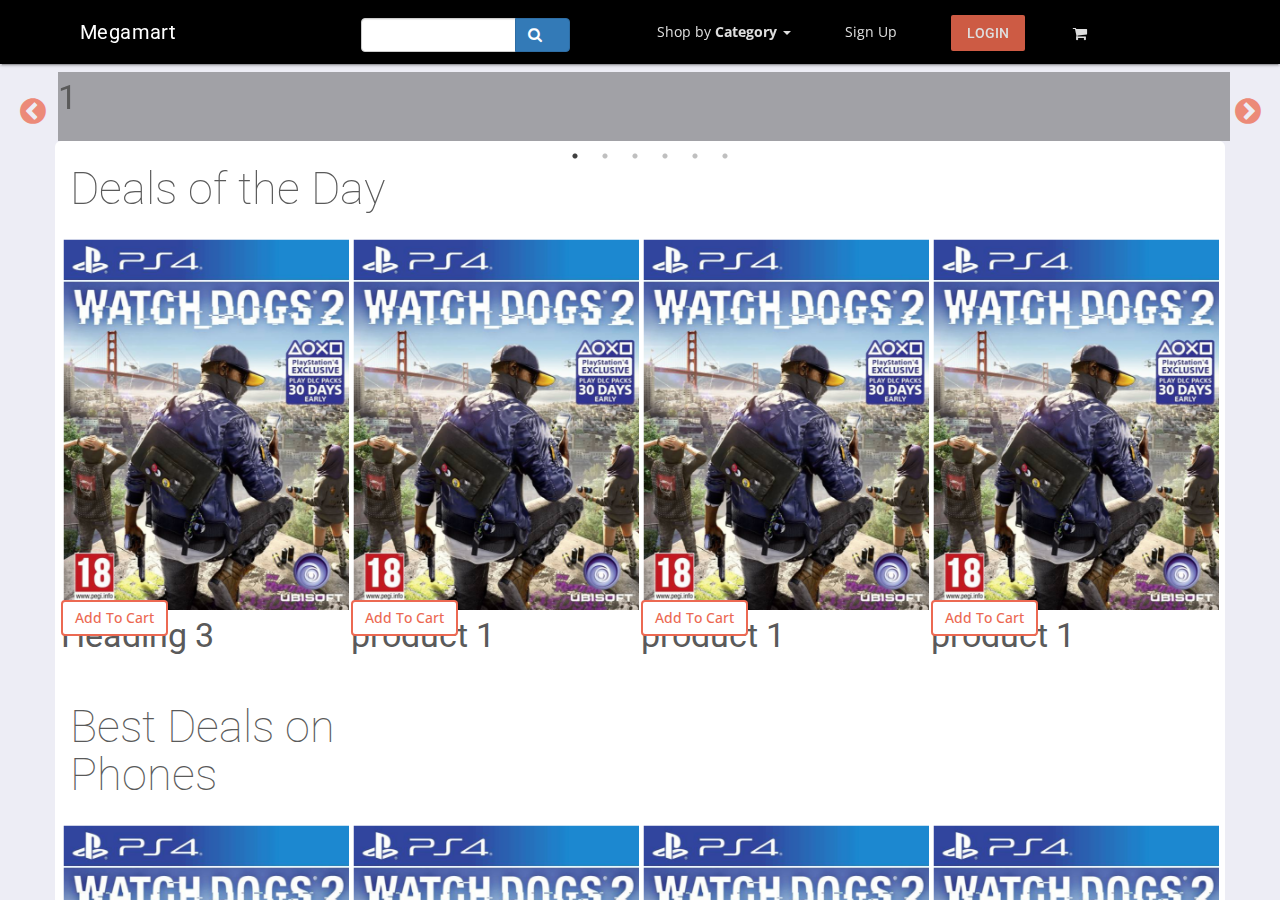
<file: index.html>
<!DOCTYPE html> 
<html lang="en"> 
    <head> 
        <meta charset="utf-8"> 
        <meta http-equiv="X-UA-Compatible" content="IE=edge"> 
        <meta name="viewport" content="width=device-width, initial-scale=1"> 
        <meta name="description" content=""> 
        <meta name="author" content=""> 
        <title>MegaMart</title>         
        <!-- Bootstrap core CSS -->         
        <link href="assets/font-awesome/css/font-awesome.min.css" rel="stylesheet"> 
        <link href="assets/bootstrap/css/bootstrap.css" rel="stylesheet">  
        <!-- Material Design core CSS -->         
        <link href="assets/mdl/material.min.css" rel="stylesheet"> 
        <link rel="stylesheet" href="https://fonts.googleapis.com/icon?family=Material+Icons">
        <!-- Slick carousel core CSS -->         
        <link rel="stylesheet" type="text/css" href="assets/slick/slick.css"> 
        <link rel="stylesheet" type="text/css" href="assets/slick/slick-theme.css"> 
        <!-- Custom styles for this  page-->         
        <link href="assets/style.css" rel="stylesheet"> 
    </head>     
    <body> 
        <!-- NAVBAR
================================================== -->         
        <!-- Always shows a header, even in smaller screens. -->         
        <div class="mdl-layout mdl-js-layout mdl-layout--fixed-header"> 
            <header class="mdl-layout__header"> 
                <div class="mdl-layout__header-row"> 
                    <!-- Title -->                     
                    <span class="mdl-layout-title">Megamart</span> 
                    <!-- Add spacer, to align navigation to the right -->                     
                    <div class="mdl-navigation"> 
                        <div class="mdl-layout-spacer"> 
                            <!--  Search box -->                             
                            <div id="search-box"> 
                                <div class="form-group"> 
                                    <div class="col-sm-10"> 
                                        <form action="" method="get"> 
                                            <div class="input-group"> 
                                                <input type="text" class="form-control"> 
                                                <span class="input-group-btn"> <button type="button" class="btn btn-primary"> 
                                                        <i class="fa fa-search" aria-hidden="true"></i> 
                                                    </button> </span> 
                                            </div>                                             
                                        </form>                                         
                                    </div>                                     
                                </div>                                 
                            </div>                             
                        </div>                         
                    </div>                     
                    <!-- Navigation. We hide it in small screens. -->                     
                    <nav class="mdl-navigation mdl-layout--large-screen-only"> 
                        <div class="dropdown"> 
                            <a href="#category" class="mdl-navigation__link dropdown-toggle" data-toggle="dropdown" data-hover="dropdown" data-delay="0">Shop by <b>Category</b>&nbsp;<span class="caret"></span></a> 
                            <ul class="dropdown-menu"> 
                                <li> 
                                    <a href="#">Books</a> 
                                </li>                                 
                                <li> 
                                    <a href="#">Video Games</a> 
                                </li>                                 
                                <li> 
                                    <a href="#">Mobiles & Tablets</a> 
                                </li>                                 
                                <li> 
                                    <a href="#">Computers & Accessories</a> 
                                </li>                                 
                                <li> 
                                    <a href="#">Clothing</a> 
                                </li>                                 
                            </ul>                             
                        </div>                         
                        <a class="mdl-navigation__link" href=""><button id="signup-button" style="background:transparent; border:none;">Sign Up</button></a> 
                        <a class="mdl-navigation__link" href="">
                            <button class="mdl-button mdl-js-button mdl-button--raised mdl-js-ripple-effect" id="login-button" style="background: #ec694f;
    color: #fff;">Login</button>
                        </a>                         
                    </nav>                     
                    <div class="mdl-navigation cart"> 
                        <a class="mdl-navigation__link" href=""><i class="fa fa-shopping-cart fa-lg" aria-hidden="true"></i></a> 
                    </div>                     
                </div>                 
            </header>             
            <!-- Navigation. We hide it in large screens. -->             
            <div class="mdl-layout__drawer mdl-layout--small-screen-only"> 
                <span class="mdl-layout-title">Shop by <b>Category</b></span> 
                <nav class="mdl-navigation"> 
                    <a class="mdl-navigation__link" href="">Books</a> 
                    <a class="mdl-navigation__link" href="">Video Games</a> 
                    <a class="mdl-navigation__link" href="">Mobiles & Tablets</a> 
                    <a class="mdl-navigation__link" href="">Computer & Accessories</a> 
                    <a class="mdl-navigation__link" href="">Clothing</a> 
                    <a class="mdl-navigation__link" href=""><button id="signup-button2" style="background:transparent; border:none;">Sign Up</button></a> 
                    <a class="mdl-navigation__link" href=""><button id="login-button2" style="background:transparent; border:none;">Login</button></a> 
                </nav>                 
            </div>
            <!-- Navbar Close-->
            <!--login box -->
            <div id="login-Modal" class="open" style="display:none;">
                <div class="login-box"> 
                    <span class="close">&times;</span>
                    <!-- Textfield with Floating Label -->
                    <form action="#" class="cd-form">
                        <div class="mdl-textfield mdl-js-textfield mdl-textfield--floating-label">
                            <input class="mdl-textfield__input" type="text" id="sample3">
                            <label class="mdl-textfield__label" for="sample3">Enter Email Address</label>
                        </div>
                        <!-- Numeric Textfield with Floating Label -->
                        <div class="mdl-textfield mdl-js-textfield mdl-textfield--floating-label">
                            <input class="mdl-textfield__input" type="text" pattern="-?[0-9]*(\.[0-9]+)?" id="sample4">
                            <label class="mdl-textfield__label" for="sample4">Enter Password</label>
                            <span class="mdl-textfield__error">Input is not a number!</span>
                        </div>
                        <!-- Raised button with ripple -->
                        <button class="mdl-button mdl-js-button mdl-button--raised mdl-js-ripple-effect" id="login-btn">Login</button>
                        <!-- Raised button with ripple -->
                        <a href="signup.html">
                            <button class="mdl-button mdl-js-button mdl-button--raised mdl-js-ripple-effect" id="register-btn">Sign Up</button>
                        </a>
                    </form>
                </div>
            </div>
            <!--login box -->
            <!--signup box -->
            <div id="signup-Modal" class="open" style="display:none;">
                <div class="login-box"> 
                    <span class="close">&times;</span>
                    <!-- Textfield with Floating Label -->
                    <form action="#" class="cd-form">
                        <div class="mdl-textfield mdl-js-textfield mdl-textfield--floating-label">
                            <input class="mdl-textfield__input" type="text" id="sample3">
                            <label class="mdl-textfield__label" for="sample3">Enter your name</label>
                        </div>
                        <div class="mdl-textfield mdl-js-textfield mdl-textfield--floating-label">
                            <input class="mdl-textfield__input" type="text" id="sample3">
                            <label class="mdl-textfield__label" for="sample3">Enter Email Address</label>
                        </div>
                        <!-- Numeric Textfield with Floating Label -->
                        <div class="mdl-textfield mdl-js-textfield mdl-textfield--floating-label">
                            <input class="mdl-textfield__input" type="text" pattern="-?[0-9]*(\.[0-9]+)?" id="sample4">
                            <label class="mdl-textfield__label" for="sample4">Enter Password</label>
                            <span class="mdl-textfield__error">Input is not a number!</span>
                        </div>
                        <!-- Raised button with ripple -->
                        <button class="mdl-button mdl-js-button mdl-button--raised mdl-js-ripple-effect" id="login-btn">Sign Up</button>
                        <!-- Raised button with ripple -->
                        <a href="signup.html">
                            <button class="mdl-button mdl-js-button mdl-button--raised mdl-js-ripple-effect" id="register-btn">Already have an account? Login</button>
                        </a>
                    </form>
                </div>
            </div>
            <!--signup box -->
            <!-- carousel
            ==========================================================-->
            <main class="mdl-layout__content"> 
                <div class="page-content"> 
                    <!-- Your content goes here -->                     
                    <div class="slider single-item"> 
                        <div class="slide"> 
                            <h3>1</h3> 
                        </div>                         
                        <div class="slide"> 
                            <h3>2</h3> 
                        </div>                         
                        <div class="slide"> 
                            <h3>3</h3> 
                        </div>                         
                        <div class="slide"> 
                            <h3>4</h3> 
                        </div>                         
                        <div class="slide"> 
                            <h3>5</h3> 
                        </div>                         
                        <div class="slide"> 
                            <h3>6</h3> 
                        </div>                         
                    </div>                     

                    <!-- Products Container-->                     
                    <div class="container products"> 
                        <div id="day-deals"> 
                            <div class="row"> 
                                <div class="col-md-4"> 
                                    <h2>Deals of the Day</h2> 
                                </div>                                 
                            </div>                             
                            <div class="row product-carousel"> 
                                <div class="col-xs-6 col-sm-3"> 
                                    <div class="product-img"> 
                                        <img src="assets/images/product-img.png" class="img-responsive" height="20%"/> 
                                    </div>                                     
                                    <h3>Heading 3</h3> 
                                    <p><a class="btn btn-default" href="#" role="button">Add To Cart<br></a></p> 
                                </div>                                 
                                <div class="col-xs-6 col-sm-3"> 
                                    <div class="product-img"> 
                                        <img src="assets/images/product-img.png" class="img-responsive" /> 
                                    </div>                                     
                                    <h3>product 1</h3> 
                                    <p><a class="btn btn-default" href="#" role="button">Add To Cart<br></a></p> 
                                </div>                                 
                                <div class="col-xs-6 col-sm-3"> 
                                    <div class="product-img"> 
                                        <img src="assets/images/product-img.png" class="img-responsive" /> 
                                    </div>                                     
                                    <h3>product 1</h3> 
                                    <p><a class="btn btn-default" href="#" role="button">Add To Cart<br></a></p> 
                                </div>                                 
                                <div class="col-xs-6 col-sm-3"> 
                                    <div class="product-img"> 
                                        <img src="assets/images/product-img.png" class="img-responsive" /> 
                                    </div>                                     
                                    <h3>product 1</h3> 
                                    <p><a class="btn btn-default" href="#" role="button">Add To Cart<br></a></p> 
                                </div>                                 
                            </div>                             
                        </div>                         
                        <div id="best-deals"> 
                            <div class="row"> 
                                <div class="col-md-4"> 
                                    <h2>Best Deals on Phones</h2> 
                                </div>                                 
                            </div>                             
                            <div class="row product-carousel"> 
                                <div class="col-xs-6 col-sm-3"> 
                                    <div class="product-img"> 
                                        <img src="assets/images/product-img.png" class="img-responsive" /> 
                                    </div>                                     
                                    <h3>Heading 3</h3> 
                                    <p><a class="btn btn-default" href="#" role="button">Add To Cart<br></a></p> 
                                </div>                                 
                                <div class="col-xs-6 col-sm-3"> 
                                    <div class="product-img"> 
                                        <img src="assets/images/product-img.png" class="img-responsive" /> 
                                    </div>                                     
                                    <h3>product 1</h3> 
                                    <p><a class="btn btn-default" href="#" role="button">Add To Cart<br></a></p> 
                                </div>                                 
                                <div class="col-xs-6 col-sm-3"> 
                                    <div class="product-img"> 
                                        <img src="assets/images/product-img.png" class="img-responsive" /> 
                                    </div>                                     
                                    <h3>product 1</h3> 
                                    <p><a class="btn btn-default" href="#" role="button">Add To Cart<br></a></p> 
                                </div>                                 
                                <div class="col-xs-6 col-sm-3"> 
                                    <div class="product-img"> 
                                        <img src="assets/images/product-img.png" class="img-responsive" /> 
                                    </div>                                     
                                    <h3>product 1</h3> 
                                    <p><a class="btn btn-default" href="#" role="button">Add To Cart<br></a></p> 
                                </div>                                 
                            </div>                             
                        </div>                         
                    </div>                     
                    <!--/Products Container-->                     
                    <!-- Companies Logo -->                     
                    <div class="container"> 
                        <div class="row"> 
                            <div class="col-md-4"> 
                                <h2>Featured Brands</h2> 
                            </div>                             
                        </div>                         
                        <div class="row" id="brands"> 
                            <ul class="list-inline row"> 
                                <li class="col-xs-4 col-sm-2"> 
                                    <img src="assets/images/logo1.png" class="img-responsive" /> 
                                </li>                                 
                                <li class="col-xs-4 col-sm-2"> 
                                    <img src="assets/images/logo2.png" class="img-responsive" /> 
                                </li>                                 
                                <li class="col-xs-4 col-sm-2"> 
                                    <img src="assets/images/logo3.png" class="img-responsive" /> 
                                </li>                                 
                                <li class="col-xs-4 col-sm-2"> 
                                    <img src="assets/images/logo4.png" class="img-responsive" /> 
                                </li>                                 
                                <li class="col-xs-4 col-sm-2"> 
                                    <img src="assets/images/logo5.png" class="img-responsive" /> 
                                </li>                                 
                                <li class="col-xs-4 col-sm-2"> 
                                    <img src="assets/images/logo6.png" class="img-responsive" /> 
                                </li>                                 
                            </ul>                             
                        </div>                         
                    </div>                     
                    <!-- Wrap the rest of the page in another container to center all the content. -->                     
                    <!-- App Promo Section -->                     
                    <section> 
                        <div class="container" id="app-section"> 
                            <h2>MegaMart App Coming Soon</h2> 
                            <div class="row" id="app-logo"> 
                                <div class="col-xs-12 col-md-3"> </div>                                 
                                <div class="col-xs-12 col-md-3"> 
                                    <a href="" id="googlelogo"> 
                                        <img src="assets/images/google_logo.png" class="img-responsive" /> 
                                    </a>                                     
                                </div>                                 
                                <div class="col-xs-12 col-md-3"> 
                                    <a href="" id="applelogo"> 
                                        <img src="assets/images/appstore.png" class="img-responsive" /> 
                                    </a>                                     
                                </div>                                 
                            </div>                             
                        </div>                         
                    </section>                     
                    <!-- FOOTER -->                     
                    <footer> 
                        <div class="container"> 
                            <div class="row" id="footer-row"> 
                                <div class="col-xs-12 col-sm-4 col-md-3"> 
                                    <h3>About Us</h3> 
                                    <ul class="list-unstyled"> 
                                        <li>About</li>                                         
                                        <li>News</li>                                         
                                        <li>Contact</li>                                         
                                    </ul>                                     
                                </div>                                 
                                <div class="col-xs-12 col-sm-4 col-md-3"> 
                                    <h3>Products</h3> 
                                    <ul class="list-unstyled"> 
                                        <li>Electronics</li>                                         
                                        <li>Clothing</li>                                         
                                        <li>Books</li>                                         
                                    </ul>                                     
                                </div>                                 
                                <div class="col-xs-12 col-sm-4 col-md-3"> 
                                    <h3>Support</h3> 
                                    <ul class="list-unstyled"> 
                                        <li>Terms&nbsp;and&nbsp;Conditions</li>                                         
                                        <li>Privacy&nbsp;Policy</li>                                         
                                        <li>Return&nbsp;Policy</li>                                         
                                    </ul>                                     
                                </div>                                 
                                <div class="col-xs-12 col-sm-4 col-md-3"> 
                                    <ul class="social list-inline"> 
                                        <li> 
                                            <a href="#" target="_blank"><i class="fa fa-twitter"></i></a> 
                                        </li>                                         
                                        <li> 
                                            <a href="#" target="_blank"><i class="fa fa-facebook"></i></a> 
                                        </li>                                         
                                        <li> 
                                            <a href="#" target="_blank"><i class="fa fa-google-plus"></i></a> 
                                        </li>                                         
                                    </ul>                                     
                                    <div class="form-container"> 
                                        <p>Sign up for the latest news, offers and styles</p> 
                                        <form> 
                                            <div class="form-group"> 
                                                <input type="text" class="form-control" id="formInput" placeholder="Enter your email address"> 
                                            </div>                                             
                                        </form>                                         
                                        <button type="button" class="btn btn-default" id="subscribe-Button">Subscribe Now</button>                                         
                                    </div>                                     
                                </div>                                 
                                <div class="clearfix"></div>                                 
                            </div>                             
                        </div>                         
                        <div class="bottom-bar"> 
                            <div class="container"> 
                                <small class="copyright">Copyright@2016. MegaMart </small> 
                            </div>                             
                        </div>                         
                    </footer>                     
                </div>                 
            </main>                       
        </div>         
        <!-- Bootstrap/JQuery/Material Design/slick core JavaScript
    =================================================================== -->         
        <!-- Placed at the end of the document so the pages load faster -->         
        <script src="assets/js/jquery-3.1.1.min.js"></script>         
        <script src="assets/js/jquery-migrate-1.4.1.min.js"></script>              
        <script src="assets/bootstrap/js/bootstrap.min.js"></script>         
        <script src="assets/js/bootstrap-hover-dropdown.min.js" type="text/javascript"></script>         
        <script src="assets/mdl/material.min.js"></script>         
        <script src="assets/slick/slick.min.js" type="text/javascript"></script>   
        <!-- custom javascript for this page -->      
        <script src="assets/script.js"></script>         
    </body>     
</html>
</file>
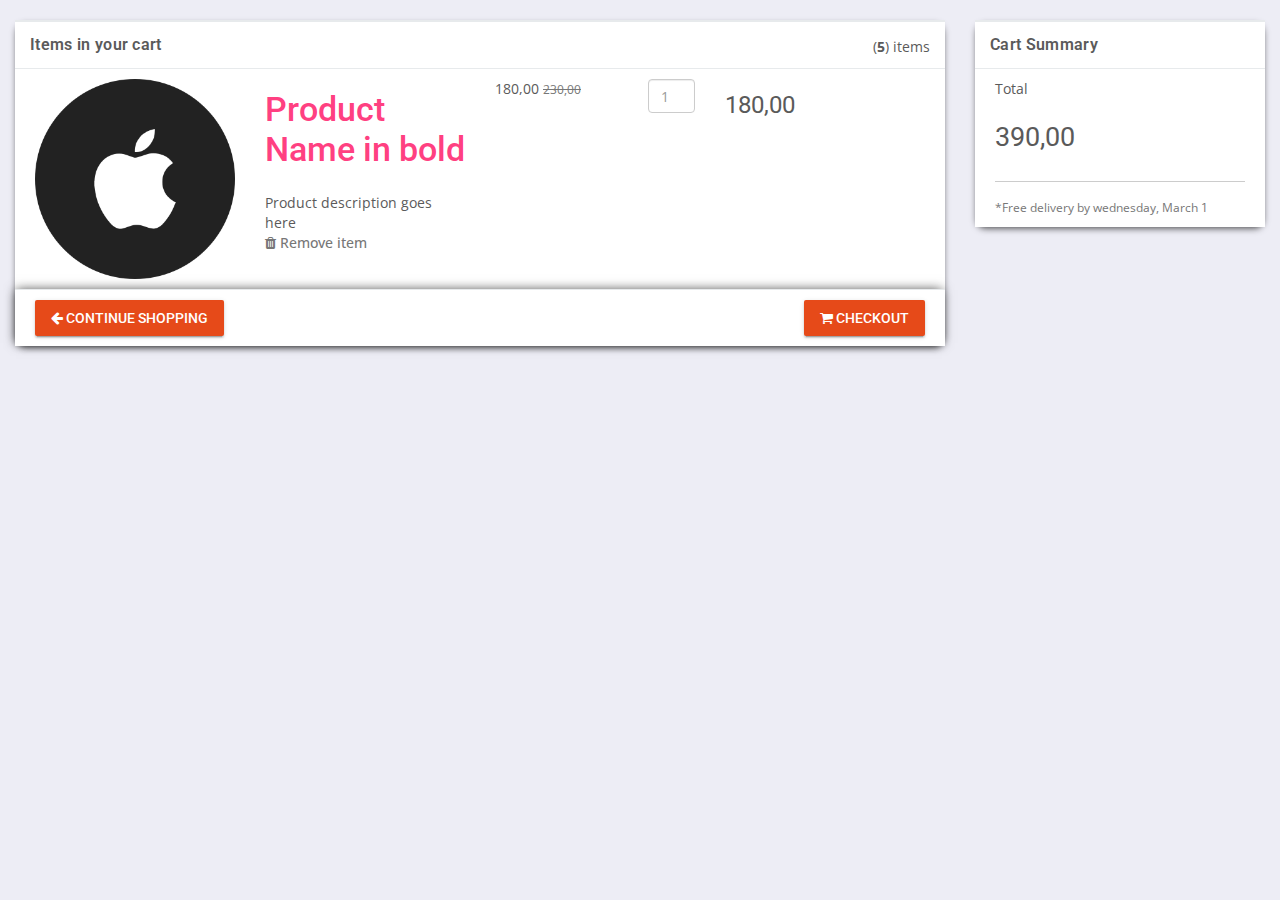
<file: cart.html>
<!DOCTYPE html> 
<html> 
    <head> 
        <meta charset="utf-8"> 
        <meta name="viewport" content="width=device-width, initial-scale=1.0"> 
        <title>Cart</title>         
        <link href="assets/bootstrap/css/bootstrap.min.css" rel="stylesheet"> 
        <link rel="stylesheet" type="text/css" href="assets/mdl/material.min.css">
        <link href="assets/font-awesome/css/font-awesome.css" rel="stylesheet"> 
        <!-- Custom styles for this page -->
        <link href="assets/style.css" rel="stylesheet" type="text/css">
        <link rel="stylesheet" href="http://fonts.googleapis.com/css?family=Roboto">
    </head>     
    <body> 
        <div id="page-wrapper" class="gray-bg">
            <div class="wrapper wrapper-content"> 
                <div class="row"> 
                    <div class="col-md-9"> 
                        <div class="ibox"> 
                            <div class="ibox-title"> 
                                <span class="pull-right">(<strong>5</strong>) items</span> 
                                <h5>Items in your cart</h5> 
                            </div>                             
                            <div class="ibox-content">
                                <div class="table-responsive12"> 
                                    <div class="row shoping-cart-table"> 
                                        <div class="col-md-3" width="90"> 
                                            <div class="cart-product-imitation"> 
</div>                                             
                                            <img src="assets/images/app.png" class="img-responsive"> 
                                        </div>
                                        <div class="col-md-3 desc"> 
                                            <h3> <a href="#" class="text-navy"> 
                                                Product Name in bold</a> </h3> 
                                            <div class="desc"> 
                                                Product description goes here
</div>                                             
                                            <div class="m-t-sm"> 
                                                <a href="#" class="text-muted"><i class="fa fa-trash"></i> Remove item</a> 
                                            </div>                                             
                                        </div>                                         
                                        <div class="col-md-2"> 
                                            180,00
                                            <s class="small text-muted">230,00</s> 
                                        </div>                                         
                                        <div class="col-md-1" width="65"> 
                                            <input type="text" class="form-control" placeholder="1"> 
                                        </div>                                         
                                        <div class="col-md-3"> 
                                            <h4> 
                                            180,00</h4> 
                                        </div>                                         
                                    </div>                                     
                                </div>                                 
                            </div>                             
                            <div class="ibox-content" id="place-order-content"> 
                                <button class="mdl-button mdl-js-button mdl-button--raised mdl-js-ripple-effect mdl-color--deep-orange-700" id="checkout-button">
                                    <i class="fa fa fa-shopping-cart"></i>
                                    <span> Checkout</span>
                                </button>                                 
                                <button class="mdl-button mdl-js-button mdl-button--raised mdl-js-ripple-effect mdl-color--deep-orange-700">
                                    <i class="fa fa-arrow-left"></i>
                                    <span>  Continue shopping</span>
                                </button>                                 
                            </div>                             
                        </div>                         
                    </div>                     
                    <div class="col-md-3"> 
                        <div class="ibox"> 
                            <div class="ibox-title"> 
                                <h5>Cart Summary</h5> 
                            </div>                             
                            <div class="ibox-content"> 
                                <span> 
                                Total</span> 
                                <h2 class="font-bold"> 
                                390,00</h2> 
                                <hr /> 
                                <span class="text-muted small"> 
                                *Free delivery by wednesday, March 1</span> 
                            </div>                             
                        </div>                         
                    </div>
                    <div class="m-t-sm">
                        <div class="btn-group"> 
                            <button class="mdl-button mdl-js-button mdl-button--raised mdl-js-ripple-effect mdl-color--deep-orange-700" id="checkout-button">
                                <i class="fa fa fa-shopping-cart"></i>
                                <span> Checkout</span>
                            </button>                             
                            <button class="mdl-button mdl-js-button mdl-button--raised mdl-js-ripple-effect mdl-color--deep-orange-700">
                                <i class="fa fa fa-shopping-cart"></i>
                                <span> Continue</span>
                            </button>                             
                        </div>                         
                    </div>                     
                </div>                 
            </div>             
        </div>         
        <!-- Mainly scripts -->         
        <script src="assets/js/jquery-3.1.1.min.js"></script>         
        <script src="assets/bootstrap/js/bootstrap.min.js"></script>         
        <script src="assets/mdl/material.min.js"></script>         
    </body>     
</html>
</file>
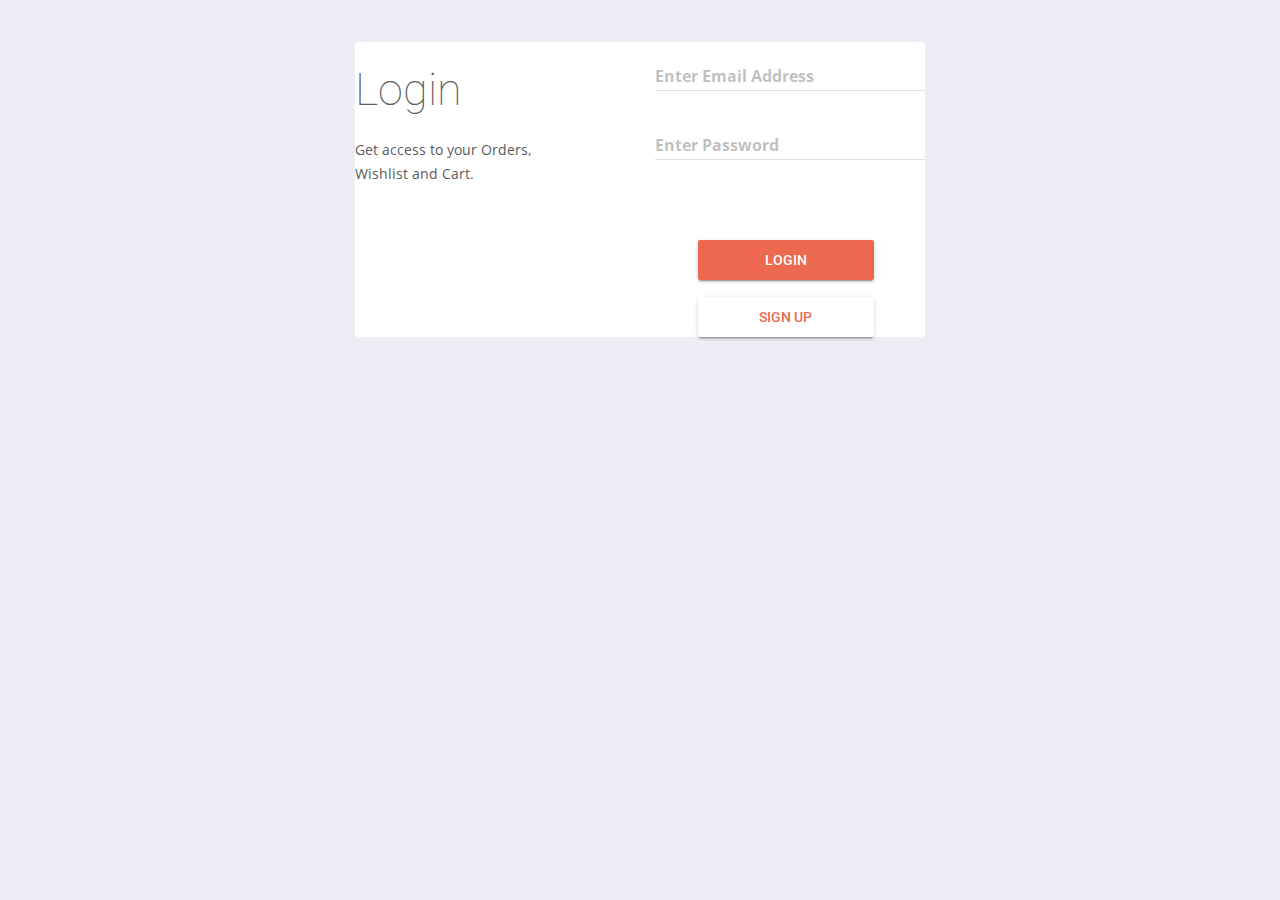
<file: login.html>
<!DOCTYPE html>
<html lang="en">
    <head>
        <meta charset="utf-8">
        <meta http-equiv="X-UA-Compatible" content="IE=edge">
        <meta name="viewport" content="width=device-width, initial-scale=1">
        <meta name="description" content="">
        <meta name="author" content="">
        <title>Login Page</title>
        <!-- Bootstrap core CSS -->
        <link href="bootstrap/css/bootstrap.css" rel="stylesheet">
        <!-- Material design core CSS -->
        <link href="assets/mdl/material.min.css" rel="stylesheet">
        <link rel="stylesheet" href="https://fonts.googleapis.com/icon?family=Material+Icons">
        <!-- Custom styles for this template -->
        <link href="assets/style.css" rel="stylesheet">
        <link rel="stylesheet" href="http://fonts.googleapis.com/css?family=Roboto:400,300,500,700">
    </head>
    <body>
        <div class="container">
            <div class="login-box">
                <div class="row">
                    <div class="col-md-6 left-side">
                        <h2 id="login-text">
                        Login</h2>
                        <p>
                            Get access to your Orders,<br>
                            Wishlist and Cart.</p>
                    </div>
                    <div class="col-md-6 right-side"> 
                        <!-- Textfield with Floating Label -->
                        <form action="#">
                            <div class="mdl-textfield mdl-js-textfield mdl-textfield--floating-label">
                                <input class="mdl-textfield__input" type="text" id="sample3">
                                <label class="mdl-textfield__label" for="sample3">Enter Email Address</label>
                            </div>
                            <!-- Numeric Textfield with Floating Label -->
                            <div class="mdl-textfield mdl-js-textfield mdl-textfield--floating-label">
                                <input class="mdl-textfield__input" type="text" pattern="-?[0-9]*(\.[0-9]+)?" id="sample4">
                                <label class="mdl-textfield__label" for="sample4">Enter Password</label>
                                <span class="mdl-textfield__error">Input is not a number!</span>
                            </div>
                            <!-- Raised button with ripple -->
                            <button class="mdl-button mdl-js-button mdl-button--raised mdl-js-ripple-effect" id="login-btn">Login</button>
                            <!-- Raised button with ripple -->
                            <a href="signup.html"><button class="mdl-button mdl-js-button mdl-button--raised mdl-js-ripple-effect" id="register-btn">Sign Up</button></a>
                        </form>
                    </div>
                </div>
            </div>
        </div>
         <!-- Bootstrap core JavaScript
    ================================================== -->
        <!-- Placed at the end of the document so the pages load faster -->
        <script src="assets/js/jquery.min.js"></script>
        <script src="bootstrap/js/bootstrap.min.js"></script>
        <script src="assets/mdl/material.min.js"></script>
        <!-- IE10 viewport hack for Surface/desktop Windows 8 bug -->
        <script src="assets/js/ie10-viewport-bug-workaround.js"></script>
    </body>
</html>
</file>
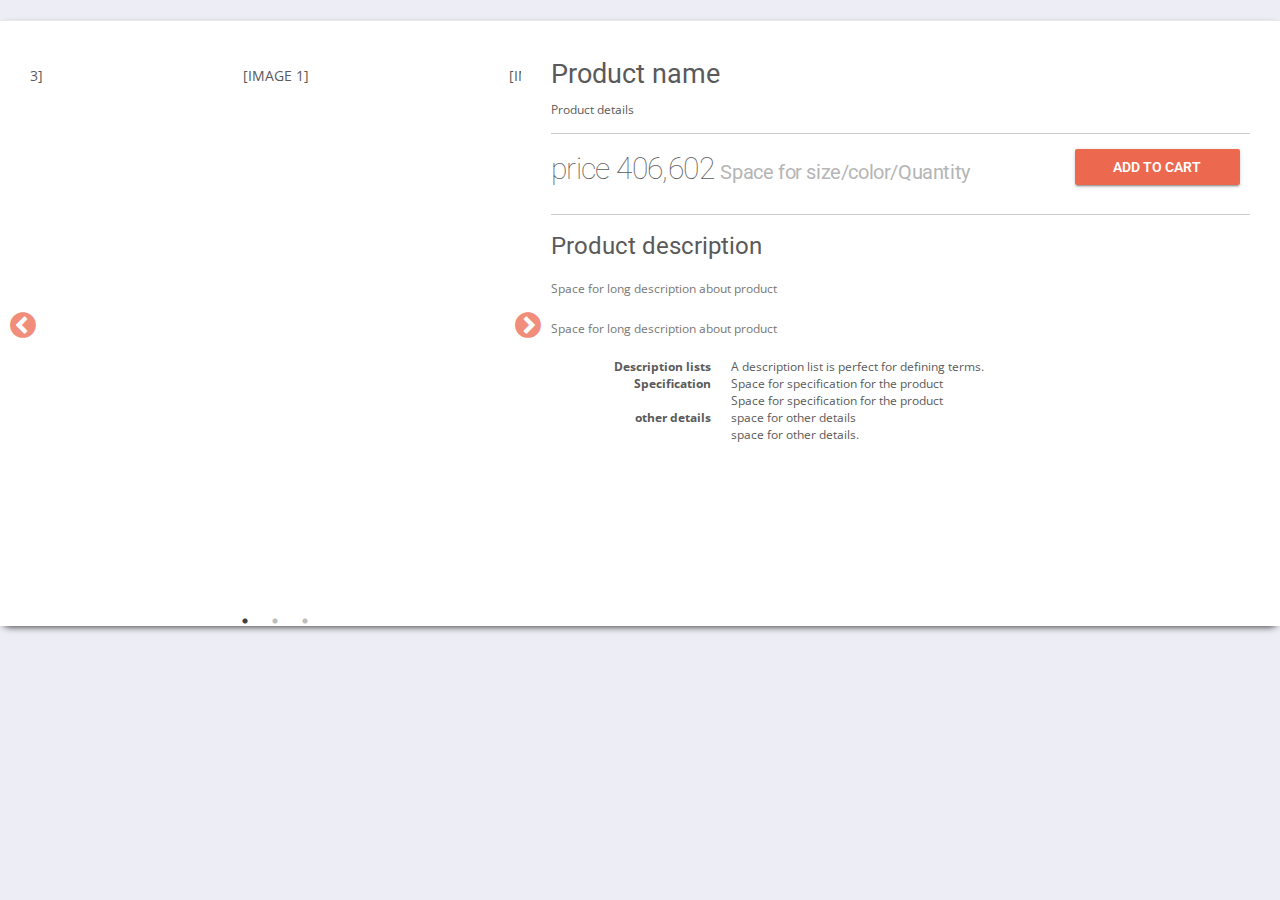
<file: product_detail.html>
<!DOCTYPE html> 
<html> 
    <head> 
        <meta charset="utf-8"> 
        <meta name="viewport" content="width=device-width, initial-scale=1.0"> 
        <title>Product detail</title>         
        <!-- Bootstrap core CSS -->         
        <link href="assets/font-awesome/css/font-awesome.min.css" rel="stylesheet"> 
        <link href="assets/bootstrap/css/bootstrap.css" rel="stylesheet"> 
        <!-- Material Design core CSS -->         
        <link href="assets/mdl/material.min.css" rel="stylesheet"> 
        <!-- Slick carousel core CSS -->         
        <link rel="stylesheet" type="text/css" href="assets/slick/slick.css"> 
        <link rel="stylesheet" type="text/css" href="assets/slick/slick-theme.css"> 
        <!-- Custom styles for this  page-->         
        <link href="assets/style.css" rel="stylesheet"> 
    </head>     
    <body> 
        <div class="wrapper wrapper-content">
            <div class="row"> 
                <div class="col-lg-12"> 
                    <div class="ibox product-detail"> 
                        <div class="ibox-content"> 
                            <div class="row"> 
                                <div class="col-md-5"> 
                                    <div class="product-images"> 
                                        <div> 
                                            <div class="image-imitation"> 
                                                [IMAGE 1]
</div>                                             
                                        </div>                                         
                                        <div> 
                                            <div class="image-imitation"> 
                                                [IMAGE 2]
</div>                                             
                                        </div>                                         
                                        <div> 
                                            <div class="image-imitation"> 
                                                [IMAGE 3]
</div>                                             
                                        </div>                                         
                                    </div>                                     
                                </div>                                 
                                <div class="col-md-7"> 
                                    <h2 class="font-bold m-b-xs"> 
                                        Product name</h2> 
                                    <small>Product details</small> 
                                    <hr> 
                                    <div> 
                                        <button class="mdl-button mdl-js-button mdl-button--raised mdl-js-ripple-effect pull-right" id="cart-btn">Add To Cart</button>                                         
                                        <h1 class="product-main-price">price 406,602 <small class="text-muted">Space for size/color/Quantity</small> </h1> 
                                    </div>                                     
                                    <hr> 
                                    <h4>Product description</h4> 
                                    <div class="small text-muted"> 
                                        Space for long description about product
                                        <br /> 
                                        <br /> 
                                        Space for long description about product
                                    </div>                                     
                                    <dl class="dl-horizontal m-t-md small"> 
                                        <dt>Description lists</dt> 
                                        <dd>A description list is perfect for defining terms.</dd>                                         
                                        <dt>Specification</dt> 
                                        <dd>Space for specification for the product</dd>                                         
                                        <dd>Space for specification for the product</dd>                                         
                                        <dt>other details</dt> 
                                        <dd>space for other details</dd>                                         
                                        <dt></dt> 
                                        <dd>space for other details.</dd>                                         
                                    </dl>                                     
                                </div>                                 
                            </div>                             
                        </div>                         
                    </div>                     
                </div>                 
            </div>             
        </div>         
        <!-- Bootstrap/JQuery/Material Design/slick core JavaScript
    =================================================================== -->         
        <!-- Placed at the end of the document so the pages load faster -->         
        <script src="assets/js/jquery-3.1.1.min.js"></script>         
        <script src="assets/js/jquery-migrate-1.4.1.min.js"></script>         
        <script src="assets/bootstrap/js/bootstrap.min.js"></script>         
        <script src="assets/js/bootstrap-hover-dropdown.min.js" type="text/javascript"></script>         
        <script src="assets/mdl/material.min.js"></script>         
        <script src="assets/slick/slick.min.js" type="text/javascript"></script>         
        <!-- Custom script for this page -->         
        <script src="assets/script.js"></script>         
    </body>     
</html>
</file>
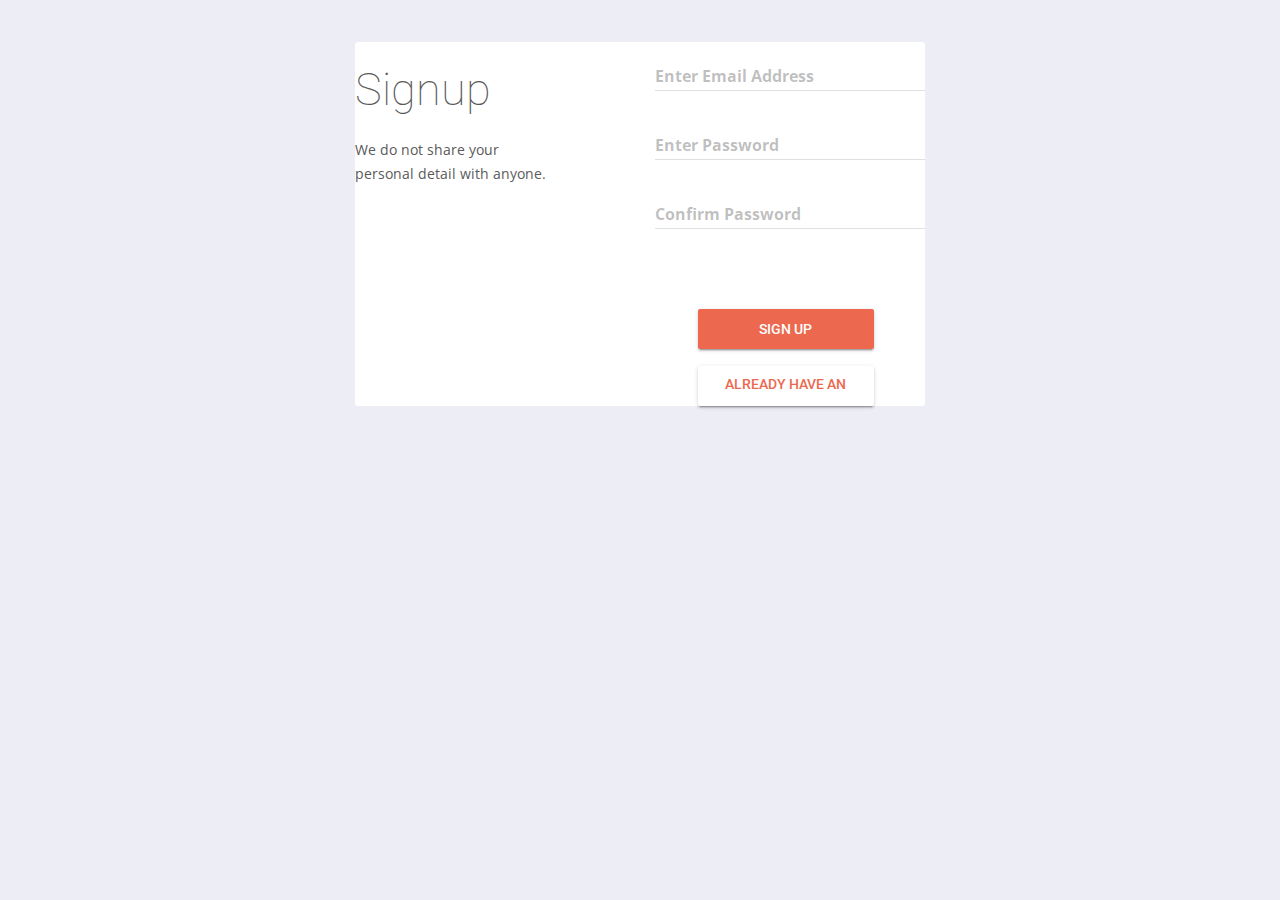
<file: signup.html>
<!DOCTYPE html>
<html lang="en">
    <head>
        <meta charset="utf-8">
        <meta http-equiv="X-UA-Compatible" content="IE=edge">
        <meta name="viewport" content="width=device-width, initial-scale=1">
        <meta name="description" content="">
        <meta name="author" content="">
        <title>Login Page</title>
        <!-- Bootstrap core CSS -->
        <link href="bootstrap/css/bootstrap.css" rel="stylesheet">
        <!-- Material design core CSS -->
        <link href="assets/mdl/material.min.css" rel="stylesheet">
        <link rel="stylesheet" href="https://fonts.googleapis.com/icon?family=Material+Icons">
        <!-- Custom styles for this template -->
        <link href="assets/style.css" rel="stylesheet">
        <link rel="stylesheet" href="http://fonts.googleapis.com/css?family=Roboto:400,300,500,700">
    </head>
    <body>
      
        <div class="container">
            <div class="login-box">
                <div class="row">
                    <div class="col-md-6 left-side">
                        <h2 id="login-text">
                        Signup</h2>
                        <p>
                            We do not share your<br>
                            personal detail with anyone.</p>
                    </div>
                    <div class="col-md-6 right-side"> 
                        <!-- Textfield with Floating Label -->
                        <form action="#">
                            <div class="mdl-textfield mdl-js-textfield mdl-textfield--floating-label">
                                <input class="mdl-textfield__input" type="text" id="sample3">
                                <label class="mdl-textfield__label" for="sample3">Enter Email Address</label>
                            </div>
                            <!-- Numeric Textfield with Floating Label -->
                            <div class="mdl-textfield mdl-js-textfield mdl-textfield--floating-label">
                                <input class="mdl-textfield__input" type="text" pattern="-?[0-9]*(\.[0-9]+)?" id="sample4">
                                <label class="mdl-textfield__label" for="sample4">Enter Password</label>
                                <span class="mdl-textfield__error">Input is not a number!</span>
                            </div>
                            <div class="mdl-textfield mdl-js-textfield mdl-textfield--floating-label">
                                <input class="mdl-textfield__input" type="text" pattern="-?[0-9]*(\.[0-9]+)?" id="sample4">
                                <label class="mdl-textfield__label" for="sample4">Confirm Password</label>
                                <span class="mdl-textfield__error">Input is not a number!</span>
                            </div>
                            <!-- Raised button with ripple -->
                            <button class="mdl-button mdl-js-button mdl-button--raised mdl-js-ripple-effect" id="login-btn">Sign Up</button>
                            <!-- Raised button with ripple -->
                            <a href="login.html"><button class="mdl-button mdl-js-button mdl-button--raised mdl-js-ripple-effect" id="register-btn">Already have an account? Login</button></a>
                        </form>
                    </div>
                </div>
            </div>
        </div>
          <!-- Bootstrap core JavaScript
    ================================================== -->
        <!-- Placed at the end of the document so the pages load faster -->
        <script src="assets/js/jquery.min.js"></script>
        <script src="bootstrap/js/bootstrap.min.js"></script>
        <script src="assets/mdl/material.min.js"></script>
        <!-- IE10 viewport hack for Surface/desktop Windows 8 bug -->
        <script src="assets/js/ie10-viewport-bug-workaround.js"></script>
    </body>
</html>
</file>
<file: assets/style.css>
@import url("https://fonts.googleapis.com/css?family=Open+Sans:300,400,600,700");

@import url("https://fonts.googleapis.com/css?family=Roboto:400,300,500,700");

/* MAIN STYLE CSS FILE
-------------------------------------------------- */

/* Padding below the footer and lighter body text */

body
{
    font-family: "open sans", "Roboto", sans-serif;
    color: #5a5a5a;
    background-color: #ededf5;
}

h1,
h2,
h3,
h4,
h5,
h6
{
    font-weight: 100;
}

h1
{
    font-size: 30px;
}

h5
{
    font-size: 12px;
}

h3,
h4,
h5
{
    margin-top: 5px;
    font-weight: 400;
}

@media (max-width:767px)
{
    h1, h2, h3, h4, h5, h6
    {
        font-size: 20px;
        line-height: 27px;
        font-weight: 400;
    }
}

/* CUSTOMIZE THE NAVBAR
-------------------------------------------------- */

.navbar-brand
{
    background-image: url('images/MainLogo.png');
    background-size: cover;
    width: 112px;
}

.navbar-wrapper
{
    position: absolute;
    top: 0;
    right: 0;
    left: 0;
    z-index: 20;
}

/*------------ Navbar ---------------*/

/*  Responsive CSS for search box and Header
-------------------------------------------------------*/

@media (min-width: 600px)
{
    #search-box
    {
        margin-left: 170px;
        max-width: 520px;
        margin-bottom: 58px;
    }
}

@media (max-width: 599px)
{
    #search-box
    {
        position: absolute;
        top: 70px;
        left: 1px;
        float: none;
    }
    .mdl-layout__header
    {
        height: 120px;
    }
    .cart
    {
        float: none;
        position: absolute;
        right: 1px;
    }
}

.mdl-layout__header
{
    background-color: #000;
}

.mdl-layout__header .mdl-layout__drawer-button
{
    background-color: #000000;
}

/* Navbar dropdown menu style
---------------------------------------------------*/

.mdl-navigation .dropdown .dropdown-menu
{
    border-radius: 4px;
    border: none;
    text-transform: none;
    min-width: 180px;
    background: #253340;
    margin: 0;
}

.mdl-navigation .dropdown .dropdown-menu a
{
    border-bottom: 1px solid #212e3a;
    padding: 8px 20px;
    color: #fff;
    opacity: 1;
}

.mdl-navigation .dropdown .dropdown-menu a:hover
{
    background-color: #3f586e;
}

.mdl-navigation__link:hover
{
    background: #000;
    text-decoration: none;
}

/*------------------------*/

/* CUSTOMIZE THE CAROUSEL
-------------------------------------------------- */

/* Carousel base class */

@media (max-width:767px)
{
    .single-item
    {
        border-radius: 4px;
        margin-left: 10px;
        margin-right: 10px;
        margin-top: 7px;
    }
}

@media (max-width: 767px)
{
    .slide
    {
        width: 100%;
    }
}

.slide
{
    background-color: rgba(0, 0, 0, 0.32);
    width: 100%;
    margin-left: 8px;
}

@media (min-width:768px)
{
    .single-item
    {
        margin-left: 40px;
        margin-right: 40px;
        padding-left: 10px;
        padding-right: 10px;
        margin-top: 8px;
    }
}

/* Thin out the marketing headings */

.featurette-heading
{
    font-weight: 300;
    line-height: 1;
    letter-spacing: -1px;
}

/* Products Container
------------------------------------------------ */

.products .col-md-3 img
{
    margin-left: 0;
}

.products .col-md-3 h3
{
    margin-left: 0;
}

.products .col-md-3 p
{
    margin-left: 0;
}

.products .col-xs-6
{
    padding-left: 1px;
    padding-right: 1px;
}

.products
{
    background-color: #ffffff;
    border-radius: 6px;
}

.products .row .col-xs-6 img
{
    -webkit-transition: all .5s;
    -moz-transition: all .5s;
    -o-transition: all .5s;
    transition: all .5s;
}

.products .row .col-xs-6 img:hover
{
    -ms-transform: scale(1.05);
    -moz-transform: scale(1.05);
    -webkit-transform: scale(1.05);
    -o-transform: scale(1.05);
    transform: scale(1.05);
}

.product-carousel .btn-default
{
    border: 2px solid #ec6952;
    color: #ec6952;
    font-weight: 500;
    position: absolute;
    bottom: 43px;
}

.product-carousel .btn-default:hover
{
    background: #ec6952;
    color: #fff;
}

.product-carousel .col-xs-6 .thumbnail:hover
{
    -webkit-box-shadow: 0px 0px 28px -2px rgba(0,0,0,0.75);
    -moz-box-shadow: 0px 0px 28px -2px rgba(0,0,0,0.75);
    box-shadow: 0px 0px 28px -2px rgba(0,0,0,0.75);
}

.product-carousel
{
    padding-left: 5px;
    padding-right: 5px;
}

.product-carousel .thumbnail h3
{
    font-size: 18px;
    line-height: 25px;
}

.product-carousel .thumbnail img
{
    height: 225px;
    margin: auto;
}

.product-carousel .caption .product-cost
{
    position: absolute;
    left: 80px;
    font-size: 15px;
    font-weight: 600;
}

@media (max-width: 767px)
{
    .product-carousel .thumbnail img
    {
        height: 160px;
    }
    .product-carousel .btn-default
    {
        width: 40%;
        height: 25px;
        font-size: 9px;
        font-weight: 600;
        position: absolute;
        bottom: 38px;
    }
    .product-carousel .caption h3
    {
        font-size: 11px;
        line-height: 15px;
        font-weight: 500;
    }
    .product-carousel .caption small
    {
        font-size: 11px;
        position: absolute;
        bottom: 72px;
    }
    .product-carousel .caption .product-cost
    {
        font-size: 13px;
    }
}

@media (max-width:767px)
{
    .product-carousel .col-sm-3 h3
    {
        font-size: 10px;
        line-height: 15px;
        font-weight: 500;
    }
    .product-carousel .thumbnail
    {
        max-height: 300px;
    }
}

.product-carousel .thumbnail
{
    width: 100%;
    height: 390px;
}

.thumbnail small
{
    position: absolute;
    bottom: 83px;
}

/*Brand section
---------------------------------------*/

#brands
{
    margin-top: 9px;
    margin-right: 11px;
    margin-left: 15px;
}

#brands li > img
{
    opacity: 0.7;
}

#brands li > img:hover
{
    opacity: 1;
}

/* App Section
------------------------------------------ */

#app-section
{
    min-height: 400px;
    background-image: url('images/bg-footer-1.jpg');
    background-size: cover;
    background-repeat: no-repeat;
    width: 100%;
}

#app-section h2
{
    text-align: center;
    font-weight: 300;
    font-size: 36px;
    color: #f7f3f3;
    position: relative;
    margin-top: 80px;
}

#app-logo
{
    margin-top: 73px;
}

#app-logo .img-responsive
{
	width: 80%;
	height: 100px;
}

@media (max-width:767px)
{
	#app-logo .img-responsive
   {
	  width: 50%;
	  height: 75px;
	  margin:auto;
	  padding-bottom: 10px;
    }

}
/* footer Section
---------------------------------------------- */

footer
{
    background-color: #20364a;
}

#footer-row h3
{
    font-size: 28px;
    color: #ffffff;
}

#footer-row ul > li:hover
{
    color: #ec6952;
}

#footer-row ul > li
{
    color: #ffffff;
    font-weight: normal;
}

#footer-row .social
{
    margin-bottom: 15px;
    margin-top: 10px;
    font-size: 20px;
}

#footer-row .form-container p
{
    color: #fff;
    white-space: nowrap;
}

#footer-row .col-xs-12
{
    padding-top: 20px;
    padding-bottom: 22px;
}

#footer-row .social li > a .fa:hover
{
    color: #ec6952;
}

#formInput
{
    width: auto;
    border-color: #eeeeee;
    -webkit-opacity: 0.9;
    -moz-opacity: 0.9;
    opacity: 0.9;
    appearance: none;
    -webkit-appearance: none;
}

#subscribe-Button
{
    background: #5d80a1;
    border-color: #5d80a1;
    color: #fff;
}

#subscribe-Button:hover
{
    background-color: #43719d;
}

.bottom-bar
{
    background: #1e1e1e;
    padding-top: 8px;
    padding-bottom: 8px;
}

.bottom-bar small
{
    color: #bbbbbb;
}

/*  Login.html and signup.html style css
-------------------------------------------------*/

.login-box
{
    position: relative;
    width: 90%;
    max-width: 570px;
    background: #FFF;
    margin: 3em auto 4em;
    cursor: auto;
    border-radius: 0.25em;
}

#login-btn
{
    margin-top: 60px;
    background: #ec694f;
    color: #fff;
    margin-left: 16%;
    width: 65%;
    height: 40px;
}

#register-btn
{
    margin-top: 17px;
    background: #fff;
    color: #ec694f;
    margin-left: 16%;
    height: 40px;
    width: 65%;
}

.close
{
    color: #000;
    float: right;
    font-size: 47px;
    font-weight: bold;
}

.close:hover, .close:focus
{
    color: black;
    text-decoration: none;
    cursor: pointer;
}

#login-Modal {
    position: fixed; /* Stay in place */
    z-index: 3; /* Sit on top */
    left: 0;
    width: 100%; /* Full width */
    height: 100%; /* Full height */
    overflow: auto; /* Enable scroll if needed */
    background-color: rgb(0,0,0); /* Fallback color */
    background-color: rgba(0,0,0,0.4);
}

#signup-Modal {
    position: fixed; /* Stay in place */
    z-index: 3; /* Sit on top */
    left: 0;
    width: 100%; /* Full width */
    height: 100%; /* Full height */
    overflow: auto; /* Enable scroll if needed */
    background-color: rgb(0,0,0); /* Fallback color */
    background-color: rgba(0,0,0,0.4);
}

.cd-form
{
    padding-left: 20px;
    padding-bottom: 45px;
}

.cd-form .mdl-textfield
{
    width: 65%;
    margin-left: 16%;
    top: 25px;
}

/* Cart page style css code
----------------------------------------------------------*/

/*-------RESPONSIVE CSS------*/

/*--------Content box hide or show on screen sizes-------*/

@media (max-width: 599px)
{
    #place-order-content
    {
        display: none;
    }
}

@media (min-width: 600px)
{
    .btn-group
    {
        display: none;
    }
}

#wrapper
{
    width: 100%;
    overflow-x: hidden;
}

#page-wrapper
{
    padding: 0 15px;
    position: relative !important;
    min-height: 568px;
}

.wrapper-content
{
    padding: 20px 0px 40px;
}

.ibox-content h1,
.ibox-content h2,
.ibox-content h3,
.ibox-content h4,
.ibox-content h5,
.ibox-title h1,
.ibox-title h2,
.ibox-title h3,
.ibox-title h4,
.ibox-title h5
{
    margin-top: 10px;
}

.ibox
{
    clear: both;
    padding: 0;
    border-radius: 10px;
    margin-top: 0;
    margin-bottom: 25px;
    -webkit-box-shadow: 0px 3px 7px -2px rgba(0,0,0,0.75);
    -moz-box-shadow: 0px 3px 7px -2px rgba(0,0,0,0.75);
    box-shadow: 0px 3px 7px -2px rgba(0,0,0,0.75);
}

.ibox:after,
.ibox:before
{
    display: table;
}

.ibox-title
{
    -moz-border-bottom-colors: none;
    -moz-border-left-colors: none;
    -moz-border-right-colors: none;
    -moz-border-top-colors: none;
    background-color: #ffffff;
    border-color: #e7eaec;
    border-image: none;
    border-style: solid solid none;
    border-width: 2px 0 0;
    color: inherit;
    margin-bottom: 0;
    padding: 15px 15px 7px;
    min-height: 48px;
}

.ibox-content
{
    background-color: #ffffff;
    color: inherit;
    border-color: #e7eaec;
    border-image: none;
    border-style: solid solid none;
    border-width: 1px 0;
    padding: 10px 20px;
}

.ibox-content
{
    clear: both;
}

.ibox-title h5
{
    display: inline-block;
    font-size: 16px;
    margin: 0 0 7px;
    padding: 0;
    text-overflow: ellipsis;
    float: left;
    font-weight: 600;
    font-family: roboto;
}

#checkout-button
{
    float: right;
}

.btn-group
{
    width: 100%;
    bottom: 0;
    position: fixed;
    background: #fff;
    height: 53px;
    padding-left: 15px;
    padding-right: 15px;
    padding-top: 8px;
}

.mdl-button span
{
    color: #fff;
    font-family: roboto;
}

.mdl-button i
{
    color: #fff;
}

#place-order-content
{
    -webkit-box-shadow: -1px -1px 11px -2px rgba(0,0,0,0.75);
    -moz-box-shadow: -1px -1px 11px -2px rgba(0,0,0,0.75);
    box-shadow: -1px -1px 11px -2px rgba(0,0,0,0.75);
}

/* Product Detail
-------------------------------------*/

.product-detail .product-images .image-imitation
{
    background-color: #ffffff;
    margin-top: 30px;
    padding-left: 100px;
    padding-right: 100px;
}

.product-detail .product-images #product-img
{
    height: 500px !important;
    margin: auto;
    padding: auto;
}

.product-detail .ibox-content
{
    padding: 15px 30px 20px;
    width: 100%;
}

.m-t-md
{
    margin-top: 20px;
}

.product-main-price small
{
    font-size: 20px;
}

#cart-btn
{
    color: #fff;
    background: #ec694f;
    font-weight: 600;
    right: 10px;
    width: 165px;
}

.slick-prev:before,
.slick-next:before
{
    font-size: 30px;
    line-height: 1;
    color: #ec694f;
}

.slick-prev,.slick-next
{
    width: 35px;
}

@media (max-width:767px)
{
    .image-imitation
    {
        margin-left: -5px;
        margin-right: -5px;
        padding-left: 100px;
        padding-right: 100px;
    }
    #cart-btn
    {
        right: 40px;
    }
    .product-detail .product-images #product-img
    {
        height: 320px !important;
        margin: auto;
    }
}

.font-bold
{
    font-weight: 400;
    font-size: 27px;
    line-height: 39px;
    padding-top: 9px;
}

.m-b-xs
{
    margin-bottom: 5px;
}

.mdl-layout .space-line
{
    border-bottom: 1px solid #ccc;
}

.mdl-layout-title
{
    background: #000;
    color: #fff;
    padding-bottom: 5px;
    padding-top: 5px;
}

.mdl-navigation i
{
    padding-right: 15px;
    font-size: 15px;
}

@media (min-width:480px)
{
    .slide img
    {
        width: 100%;
        height: 380px;
    }
}

@media (max-width:479px)
{
    .slide img
    {
        height: 200px;
    }
}

.shopping-cart-table .text-navy
{
    font-size: 23px;
    color: #000;
    text-decoration: none;
}

@media (max-width:767px)
{
    .shopping-cart-table .text-navy
    {
        font-size: 18px;
    }
}

.shopping-cart-table #product-img
{
    margin: auto;
    height: 220px;
}

@media (max-width:767px)
{
    .shopping-cart-table #product-img
    {
        margin: auto;
        height: 160px;
    }
}

.empty-cart
{
    height: 400px;
    text-align: center;
    font-size: 22px;
    font-weight: 500;
}

.ibox-content .product-images
{
    height: 570px;
}

@media (max-width:767px)
{
    .ibox-content .product-images
    {
        height: 380px;
    }
    .product-main-price
    {
        padding-top: 18px;
    }
    .font-bold
    {
        font-size: 20px;
        line-height: 21px;
        padding-top: 22px;
    }
}

/* Profile Custom CSS Style -----
--------------------------------------------------*/
.demo-card-wide.mdl-card
{
    width: 85%;
    margin: auto;
    height: 230px;
}

.demo-card-wide > .mdl-card__title
{
    color: #fff;
    height: 176px;
    background: url('images/mb-bg-fb-09.jpg') center / cover;
}

.demo-card-wide > .mdl-card__menu
{
    color: #fff;
}

.profile-img
{
    width: 13%;
    margin: auto;
    position: absolute;
    left: 45%;
    top: 40%;
}

@media (max-width:767px)
{
    .demo-card-wide.mdl-card
    {
        width: 100%;
    }
    .profile-img
    {
        top: 120px;
        left: 63%;
        width: 100px;
    }
}

.demo-card-event.mdl-card
{
    height: 240px;
    background: #3E4EB8;
    left: 44px;
    width: 90%;
    margin-left: 41px;
    margin-top: 16px;
    margin-bottom: 10px;
}

.demo-card-event > .mdl-card__actions
{
    border-color: rgba(255, 255, 255, 0.2);
}

.demo-card-event > .mdl-card__title
{
    align-items: flex-start;
}

.demo-card-event > .mdl-card__title > h4
{
    margin-top: 0;
}

.demo-card-event > .mdl-card__actions
{
    display: flex;
    box-sizing: border-box;
    align-items: center;
}

.demo-card-event > .mdl-card__actions > .material-icons
{
    padding-right: 10px;
}

.demo-card-event > .mdl-card__title,
.demo-card-event > .mdl-card__actions,
.demo-card-event > .mdl-card__actions > .mdl-button
{
    color: #fff;
}

@media (max-width:767px)
{
    .demo-card-event.mdl-card
    {
        width: 100%;
        height: 200px;
        margin-left: -45px;
    }
}

#profile-info .mdl-textfield
{
    margin-left: 38px;
}

#profile-info i
{
    margin-left: 63px;
    font-size: 28px;
    color: #757575;
    margin-top: 32px;
}

#profile-info-submit
{
    width: 25%;
    margin-left: 66%;
}

@media (max-width:479px)
{
    #profile-info i
    {
        display: none;
    }
}

#profile-info .mdl-text
{
    margin-left: 40px;
    font-size: 20px;
    font-weight: 400;
}

.profile-form .mdl-textfield
{
    width: 260px;
}

#profile-info
{
    background: #fff;
}

.img-circle
{
    border: 1px solid #757575;
}

/* Profile CSS end -------*/

/* Order Page --------
------------------------------------------*/
.order-container
{
    margin-top: 20px;
    width: 100%;
    background: #fff;
    border-radius: 5px;
    -webkit-box-shadow: 0px 0px 14px 1px rgba(0,0,0,0.75);
-moz-box-shadow: 0px 0px 14px 1px rgba(0,0,0,0.75);
box-shadow: 0px 0px 14px 1px rgba(0,0,0,0.75);
}

.order-header
{
    border-bottom: 1px solid #757575;
    padding-top: 8px;
    padding-bottom: 8px;
    background-color: rgba(0, 0, 0, 0.07);
}

.order-header button
{
    background-color: #ec694f;
    color:#fff;
}

.order-header button:hover
{
    background-color: #ec694f;
    color:#fff;
}

.order-items
{
    padding-top: 10px;
}

.order-header button
{
    margin-left: 20px;
    width: 22%;
    text-align: left;
}

.order-date p
{
    display: inline-block;
    margin-left: 29px;
}

.order-items .row  img
{
    width: 20%;
    height: 20%;
}

.order-items .col-md-4 a
{
	color : #000;
    position: absolute;
    left: 115px;
    bottom: 40px;
}

.order-items .col-md-4 span
{
    position: absolute;
    bottom: 30px;
    left: 120px;
}

.order-items ul > li
{
    border-bottom: 1px solid #757575;
    list-style: none;
    margin-bottom: 7px;
}


.order-date p > small
{
    margin-left: 30px;
}

.push
{
	padding: 30px 30px 30px 30px;
}

/*-----------------------------------*/
</file>
<file: assets/mdl/material.min.css>
/**
 * material-design-lite - Material Design Components in CSS, JS and HTML
 * @version v1.3.0
 * @license Apache-2.0
 * @copyright 2015 Google, Inc.
 * @link https://github.com/google/material-design-lite
 */

@charset "UTF-8";

html
{
    color: rgba(0,0,0,.87);
}

::-moz-selection
{
    background: #b3d4fc;
    text-shadow: none;
}

::selection
{
    background: #b3d4fc;
    text-shadow: none;
}

hr
{
    display: block;
    height: 1px;
    border: 0;
    border-top: 1px solid #ccc;
    margin: 1em 0;
    padding: 0;
}

audio,canvas,iframe,img,svg,video
{
    vertical-align: middle;
}

fieldset
{
    border: 0;
    margin: 0;
    padding: 0;
}

textarea
{
    resize: vertical;
}

.browserupgrade
{
    margin: .2em 0;
    background: #ccc;
    color: #000;
    padding: .2em 0;
}

.hidden
{
    display: none!important;
}

.visuallyhidden
{
    border: 0;
    clip: rect(0 0 0 0);
    height: 1px;
    margin: -1px;
    overflow: hidden;
    padding: 0;
    position: absolute;
    width: 1px;
}

.visuallyhidden.focusable:active,.visuallyhidden.focusable:focus
{
    clip: auto;
    height: auto;
    margin: 0;
    overflow: visible;
    position: static;
    width: auto;
}

.invisible
{
    visibility: hidden;
}

.clearfix:before,.clearfix:after
{
    content: " ";
    display: table;
}

.clearfix:after
{
    clear: both;
}

@media print
{
    *,*:before,*:after,*:first-letter
    {
        background: transparent!important;
        color: #000!important;
        box-shadow: none!important;
    }
    a,a:visited
    {
        text-decoration: underline;
    }
    a[href]:after
    {
        content: " (" attr(href)")";
    }
    abbr[title]:after
    {
        content: " (" attr(title)")";
    }
    a[href^="#"]:after,a[href^="javascript:"]:after
    {
        content: "";
    }
    pre,blockquote
    {
        border: 1px solid #999;
        page-break-inside: avoid;
    }
    thead
    {
        display: table-header-group;
    }
    tr,img
    {
        page-break-inside: avoid;
    }
    img
    {
        max-width: 100%!important;
    }
    p,h2,h3
    {
        orphans: 3;
        widows: 3;
    }
    h2,h3
    {
        page-break-after: avoid;
    }
}

a,.mdl-accordion,.mdl-button,.mdl-card,.mdl-checkbox,.mdl-dropdown-menu,.mdl-icon-toggle,.mdl-item,.mdl-radio,.mdl-slider,.mdl-switch,.mdl-tabs__tab {-webkit-tap-highlight-color:transparent;-webkit-tap-highlight-color:rgba(255,255,255,0)}

html
{
    width: 100%;
    height: 100%;
    -ms-touch-action: manipulation;
    touch-action: manipulation;
}

body
{
    width: 100%;
    min-height: 100%;
    margin: 0;
}

main
{
    display: block;
}

*[hidden]
{
    display: none!important;
}

html,body
{
    font-family: "Helvetica","Arial",sans-serif;
    font-size: 14px;
    font-weight: 400;
    line-height: 20px;
}

h1,h2,h3,h4,h5,h6,p
{
    padding: 0;
}

h1 small,h2 small,h3 small,h4 small,h5 small,h6 small
{
    font-family: "Roboto","Helvetica","Arial",sans-serif;
    font-weight: 400;
    line-height: 1.35;
    letter-spacing: -.02em;
    opacity: .54;
    font-size: .6em;
}

h1
{
    font-size: 56px;
    line-height: 1.35;
    letter-spacing: -.02em;
    margin: 24px 0;
}

h1,h2
{
    font-family: "Roboto","Helvetica","Arial",sans-serif;
    font-weight: 400;
}

h2
{
    font-size: 45px;
    line-height: 48px;
}

h2,h3
{
    margin: 24px 0;
}

h3
{
    font-size: 34px;
    line-height: 40px;
}

h3,h4
{
    font-family: "Roboto","Helvetica","Arial",sans-serif;
    font-weight: 400;
}

h4
{
    font-size: 24px;
    line-height: 32px;
    -moz-osx-font-smoothing: grayscale;
    margin: 24px 0 16px;
}

h5
{
    font-size: 20px;
    font-weight: 500;
    line-height: 1;
    letter-spacing: .02em;
}

h5,h6
{
    font-family: "Roboto","Helvetica","Arial",sans-serif;
    margin: 24px 0 16px;
}

h6
{
    font-size: 16px;
    letter-spacing: .04em;
}

h6,p
{
    font-weight: 400;
    line-height: 24px;
}

p
{
    font-size: 14px;
    letter-spacing: 0;
    margin: 0 0 16px;
}

a
{
    color: #ff4081;
    font-weight: 500;
}

blockquote
{
    font-family: "Roboto","Helvetica","Arial",sans-serif;
    position: relative;
    font-size: 24px;
    font-weight: 300;
    font-style: italic;
    line-height: 1.35;
    letter-spacing: .08em;
}

blockquote:before
{
    position: absolute;
    left: -.5em;
    content: '“';
}

blockquote:after
{
    content: '”';
    margin-left: -.05em;
}

mark
{
    background-color: #f4ff81;
}

dt
{
    font-weight: 700;
}

address
{
    font-size: 12px;
    line-height: 1;
    font-style: normal;
}

address,ul,ol
{
    font-weight: 400;
    letter-spacing: 0;
}

ul,ol
{
    font-size: 14px;
    line-height: 24px;
}

.mdl-typography--display-4,.mdl-typography--display-4-color-contrast
{
    font-family: "Roboto","Helvetica","Arial",sans-serif;
    font-size: 112px;
    font-weight: 300;
    line-height: 1;
    letter-spacing: -.04em;
}

.mdl-typography--display-4-color-contrast
{
    opacity: .54;
}

.mdl-typography--display-3,.mdl-typography--display-3-color-contrast
{
    font-family: "Roboto","Helvetica","Arial",sans-serif;
    font-size: 56px;
    font-weight: 400;
    line-height: 1.35;
    letter-spacing: -.02em;
}

.mdl-typography--display-3-color-contrast
{
    opacity: .54;
}

.mdl-typography--display-2,.mdl-typography--display-2-color-contrast
{
    font-family: "Roboto","Helvetica","Arial",sans-serif;
    font-size: 45px;
    font-weight: 400;
    line-height: 48px;
}

.mdl-typography--display-2-color-contrast
{
    opacity: .54;
}

.mdl-typography--display-1,.mdl-typography--display-1-color-contrast
{
    font-family: "Roboto","Helvetica","Arial",sans-serif;
    font-size: 34px;
    font-weight: 400;
    line-height: 40px;
}

.mdl-typography--display-1-color-contrast
{
    opacity: .54;
}

.mdl-typography--headline,.mdl-typography--headline-color-contrast
{
    font-family: "Roboto","Helvetica","Arial",sans-serif;
    font-size: 24px;
    font-weight: 400;
    line-height: 32px;
    -moz-osx-font-smoothing: grayscale;
}

.mdl-typography--headline-color-contrast
{
    opacity: .87;
}

.mdl-typography--title,.mdl-typography--title-color-contrast
{
    font-family: "Roboto","Helvetica","Arial",sans-serif;
    font-size: 20px;
    font-weight: 500;
    line-height: 1;
    letter-spacing: .02em;
}

.mdl-typography--title-color-contrast
{
    opacity: .87;
}

.mdl-typography--subhead,.mdl-typography--subhead-color-contrast
{
    font-family: "Roboto","Helvetica","Arial",sans-serif;
    font-size: 16px;
    font-weight: 400;
    line-height: 24px;
    letter-spacing: .04em;
}

.mdl-typography--subhead-color-contrast
{
    opacity: .87;
}

.mdl-typography--body-2,.mdl-typography--body-2-color-contrast
{
    font-size: 14px;
    font-weight: 700;
    line-height: 24px;
    letter-spacing: 0;
}

.mdl-typography--body-2-color-contrast
{
    opacity: .87;
}

.mdl-typography--body-1,.mdl-typography--body-1-color-contrast
{
    font-size: 14px;
    font-weight: 400;
    line-height: 24px;
    letter-spacing: 0;
}

.mdl-typography--body-1-color-contrast
{
    opacity: .87;
}

.mdl-typography--body-2-force-preferred-font,.mdl-typography--body-2-force-preferred-font-color-contrast
{
    font-family: "Roboto","Helvetica","Arial",sans-serif;
    font-size: 14px;
    font-weight: 500;
    line-height: 24px;
    letter-spacing: 0;
}

.mdl-typography--body-2-force-preferred-font-color-contrast
{
    opacity: .87;
}

.mdl-typography--body-1-force-preferred-font,.mdl-typography--body-1-force-preferred-font-color-contrast
{
    font-family: "Roboto","Helvetica","Arial",sans-serif;
    font-size: 14px;
    font-weight: 400;
    line-height: 24px;
    letter-spacing: 0;
}

.mdl-typography--body-1-force-preferred-font-color-contrast
{
    opacity: .87;
}

.mdl-typography--caption,.mdl-typography--caption-force-preferred-font
{
    font-size: 12px;
    font-weight: 400;
    line-height: 1;
    letter-spacing: 0;
}

.mdl-typography--caption-force-preferred-font
{
    font-family: "Roboto","Helvetica","Arial",sans-serif;
}

.mdl-typography--caption-color-contrast,.mdl-typography--caption-force-preferred-font-color-contrast
{
    font-size: 12px;
    font-weight: 400;
    line-height: 1;
    letter-spacing: 0;
    opacity: .54;
}

.mdl-typography--caption-force-preferred-font-color-contrast,.mdl-typography--menu
{
    font-family: "Roboto","Helvetica","Arial",sans-serif;
}

.mdl-typography--menu
{
    font-size: 14px;
    font-weight: 500;
    line-height: 1;
    letter-spacing: 0;
}

.mdl-typography--menu-color-contrast
{
    opacity: .87;
}

.mdl-typography--menu-color-contrast,.mdl-typography--button,.mdl-typography--button-color-contrast
{
    font-family: "Roboto","Helvetica","Arial",sans-serif;
    font-size: 14px;
    font-weight: 500;
    line-height: 1;
    letter-spacing: 0;
}

.mdl-typography--button,.mdl-typography--button-color-contrast
{
    text-transform: uppercase;
}

.mdl-typography--button-color-contrast
{
    opacity: .87;
}

.mdl-typography--text-left
{
    text-align: left;
}

.mdl-typography--text-right
{
    text-align: right;
}

.mdl-typography--text-center
{
    text-align: center;
}

.mdl-typography--text-justify
{
    text-align: justify;
}

.mdl-typography--text-nowrap
{
    white-space: nowrap;
}

.mdl-typography--text-lowercase
{
    text-transform: lowercase;
}

.mdl-typography--text-uppercase
{
    text-transform: uppercase;
}

.mdl-typography--text-capitalize
{
    text-transform: capitalize;
}

.mdl-typography--font-thin
{
    font-weight: 200!important;
}

.mdl-typography--font-light
{
    font-weight: 300!important;
}

.mdl-typography--font-regular
{
    font-weight: 400!important;
}

.mdl-typography--font-medium
{
    font-weight: 500!important;
}

.mdl-typography--font-bold
{
    font-weight: 700!important;
}

.mdl-typography--font-black
{
    font-weight: 900!important;
}

.material-icons
{
    font-family: 'Material Icons';
    font-weight: 400;
    font-style: normal;
    font-size: 24px;
    line-height: 1;
    letter-spacing: normal;
    text-transform: none;
    display: inline-block;
    word-wrap: normal;
    -moz-font-feature-settings: 'liga';
    font-feature-settings: 'liga';
    -webkit-font-feature-settings: 'liga';
    -webkit-font-smoothing: antialiased;
}

.mdl-color-text--red
{
    color: #f44336 !important;
}

.mdl-color--red
{
    background-color: #f44336 !important;
}

.mdl-color-text--red-50
{
    color: #ffebee !important;
}

.mdl-color--red-50
{
    background-color: #ffebee !important;
}

.mdl-color-text--red-100
{
    color: #ffcdd2 !important;
}

.mdl-color--red-100
{
    background-color: #ffcdd2 !important;
}

.mdl-color-text--red-200
{
    color: #ef9a9a !important;
}

.mdl-color--red-200
{
    background-color: #ef9a9a !important;
}

.mdl-color-text--red-300
{
    color: #e57373 !important;
}

.mdl-color--red-300
{
    background-color: #e57373 !important;
}

.mdl-color-text--red-400
{
    color: #ef5350 !important;
}

.mdl-color--red-400
{
    background-color: #ef5350 !important;
}

.mdl-color-text--red-500
{
    color: #f44336 !important;
}

.mdl-color--red-500
{
    background-color: #f44336 !important;
}

.mdl-color-text--red-600
{
    color: #e53935 !important;
}

.mdl-color--red-600
{
    background-color: #e53935 !important;
}

.mdl-color-text--red-700
{
    color: #d32f2f !important;
}

.mdl-color--red-700
{
    background-color: #d32f2f !important;
}

.mdl-color-text--red-800
{
    color: #c62828 !important;
}

.mdl-color--red-800
{
    background-color: #c62828 !important;
}

.mdl-color-text--red-900
{
    color: #b71c1c !important;
}

.mdl-color--red-900
{
    background-color: #b71c1c !important;
}

.mdl-color-text--red-A100
{
    color: #ff8a80 !important;
}

.mdl-color--red-A100
{
    background-color: #ff8a80 !important;
}

.mdl-color-text--red-A200
{
    color: #ff5252 !important;
}

.mdl-color--red-A200
{
    background-color: #ff5252 !important;
}

.mdl-color-text--red-A400
{
    color: #ff1744 !important;
}

.mdl-color--red-A400
{
    background-color: #ff1744 !important;
}

.mdl-color-text--red-A700
{
    color: #d50000 !important;
}

.mdl-color--red-A700
{
    background-color: #d50000 !important;
}

.mdl-color-text--pink
{
    color: #e91e63 !important;
}

.mdl-color--pink
{
    background-color: #e91e63 !important;
}

.mdl-color-text--pink-50
{
    color: #fce4ec !important;
}

.mdl-color--pink-50
{
    background-color: #fce4ec !important;
}

.mdl-color-text--pink-100
{
    color: #f8bbd0 !important;
}

.mdl-color--pink-100
{
    background-color: #f8bbd0 !important;
}

.mdl-color-text--pink-200
{
    color: #f48fb1 !important;
}

.mdl-color--pink-200
{
    background-color: #f48fb1 !important;
}

.mdl-color-text--pink-300
{
    color: #f06292 !important;
}

.mdl-color--pink-300
{
    background-color: #f06292 !important;
}

.mdl-color-text--pink-400
{
    color: #ec407a !important;
}

.mdl-color--pink-400
{
    background-color: #ec407a !important;
}

.mdl-color-text--pink-500
{
    color: #e91e63 !important;
}

.mdl-color--pink-500
{
    background-color: #e91e63 !important;
}

.mdl-color-text--pink-600
{
    color: #d81b60 !important;
}

.mdl-color--pink-600
{
    background-color: #d81b60 !important;
}

.mdl-color-text--pink-700
{
    color: #c2185b !important;
}

.mdl-color--pink-700
{
    background-color: #c2185b !important;
}

.mdl-color-text--pink-800
{
    color: #ad1457 !important;
}

.mdl-color--pink-800
{
    background-color: #ad1457 !important;
}

.mdl-color-text--pink-900
{
    color: #880e4f !important;
}

.mdl-color--pink-900
{
    background-color: #880e4f !important;
}

.mdl-color-text--pink-A100
{
    color: #ff80ab !important;
}

.mdl-color--pink-A100
{
    background-color: #ff80ab !important;
}

.mdl-color-text--pink-A200
{
    color: #ff4081 !important;
}

.mdl-color--pink-A200
{
    background-color: #ff4081 !important;
}

.mdl-color-text--pink-A400
{
    color: #f50057 !important;
}

.mdl-color--pink-A400
{
    background-color: #f50057 !important;
}

.mdl-color-text--pink-A700
{
    color: #c51162 !important;
}

.mdl-color--pink-A700
{
    background-color: #c51162 !important;
}

.mdl-color-text--purple
{
    color: #9c27b0 !important;
}

.mdl-color--purple
{
    background-color: #9c27b0 !important;
}

.mdl-color-text--purple-50
{
    color: #f3e5f5 !important;
}

.mdl-color--purple-50
{
    background-color: #f3e5f5 !important;
}

.mdl-color-text--purple-100
{
    color: #e1bee7 !important;
}

.mdl-color--purple-100
{
    background-color: #e1bee7 !important;
}

.mdl-color-text--purple-200
{
    color: #ce93d8 !important;
}

.mdl-color--purple-200
{
    background-color: #ce93d8 !important;
}

.mdl-color-text--purple-300
{
    color: #ba68c8 !important;
}

.mdl-color--purple-300
{
    background-color: #ba68c8 !important;
}

.mdl-color-text--purple-400
{
    color: #ab47bc !important;
}

.mdl-color--purple-400
{
    background-color: #ab47bc !important;
}

.mdl-color-text--purple-500
{
    color: #9c27b0 !important;
}

.mdl-color--purple-500
{
    background-color: #9c27b0 !important;
}

.mdl-color-text--purple-600
{
    color: #8e24aa !important;
}

.mdl-color--purple-600
{
    background-color: #8e24aa !important;
}

.mdl-color-text--purple-700
{
    color: #7b1fa2 !important;
}

.mdl-color--purple-700
{
    background-color: #7b1fa2 !important;
}

.mdl-color-text--purple-800
{
    color: #6a1b9a !important;
}

.mdl-color--purple-800
{
    background-color: #6a1b9a !important;
}

.mdl-color-text--purple-900
{
    color: #4a148c !important;
}

.mdl-color--purple-900
{
    background-color: #4a148c !important;
}

.mdl-color-text--purple-A100
{
    color: #ea80fc !important;
}

.mdl-color--purple-A100
{
    background-color: #ea80fc !important;
}

.mdl-color-text--purple-A200
{
    color: #e040fb !important;
}

.mdl-color--purple-A200
{
    background-color: #e040fb !important;
}

.mdl-color-text--purple-A400
{
    color: #d500f9 !important;
}

.mdl-color--purple-A400
{
    background-color: #d500f9 !important;
}

.mdl-color-text--purple-A700
{
    color: #a0f !important;
}

.mdl-color--purple-A700
{
    background-color: #a0f !important;
}

.mdl-color-text--deep-purple
{
    color: #673ab7 !important;
}

.mdl-color--deep-purple
{
    background-color: #673ab7 !important;
}

.mdl-color-text--deep-purple-50
{
    color: #ede7f6 !important;
}

.mdl-color--deep-purple-50
{
    background-color: #ede7f6 !important;
}

.mdl-color-text--deep-purple-100
{
    color: #d1c4e9 !important;
}

.mdl-color--deep-purple-100
{
    background-color: #d1c4e9 !important;
}

.mdl-color-text--deep-purple-200
{
    color: #b39ddb !important;
}

.mdl-color--deep-purple-200
{
    background-color: #b39ddb !important;
}

.mdl-color-text--deep-purple-300
{
    color: #9575cd !important;
}

.mdl-color--deep-purple-300
{
    background-color: #9575cd !important;
}

.mdl-color-text--deep-purple-400
{
    color: #7e57c2 !important;
}

.mdl-color--deep-purple-400
{
    background-color: #7e57c2 !important;
}

.mdl-color-text--deep-purple-500
{
    color: #673ab7 !important;
}

.mdl-color--deep-purple-500
{
    background-color: #673ab7 !important;
}

.mdl-color-text--deep-purple-600
{
    color: #5e35b1 !important;
}

.mdl-color--deep-purple-600
{
    background-color: #5e35b1 !important;
}

.mdl-color-text--deep-purple-700
{
    color: #512da8 !important;
}

.mdl-color--deep-purple-700
{
    background-color: #512da8 !important;
}

.mdl-color-text--deep-purple-800
{
    color: #4527a0 !important;
}

.mdl-color--deep-purple-800
{
    background-color: #4527a0 !important;
}

.mdl-color-text--deep-purple-900
{
    color: #311b92 !important;
}

.mdl-color--deep-purple-900
{
    background-color: #311b92 !important;
}

.mdl-color-text--deep-purple-A100
{
    color: #b388ff !important;
}

.mdl-color--deep-purple-A100
{
    background-color: #b388ff !important;
}

.mdl-color-text--deep-purple-A200
{
    color: #7c4dff !important;
}

.mdl-color--deep-purple-A200
{
    background-color: #7c4dff !important;
}

.mdl-color-text--deep-purple-A400
{
    color: #651fff !important;
}

.mdl-color--deep-purple-A400
{
    background-color: #651fff !important;
}

.mdl-color-text--deep-purple-A700
{
    color: #6200ea !important;
}

.mdl-color--deep-purple-A700
{
    background-color: #6200ea !important;
}

.mdl-color-text--indigo
{
    color: #3f51b5 !important;
}

.mdl-color--indigo
{
    background-color: #3f51b5 !important;
}

.mdl-color-text--indigo-50
{
    color: #e8eaf6 !important;
}

.mdl-color--indigo-50
{
    background-color: #e8eaf6 !important;
}

.mdl-color-text--indigo-100
{
    color: #c5cae9 !important;
}

.mdl-color--indigo-100
{
    background-color: #c5cae9 !important;
}

.mdl-color-text--indigo-200
{
    color: #9fa8da !important;
}

.mdl-color--indigo-200
{
    background-color: #9fa8da !important;
}

.mdl-color-text--indigo-300
{
    color: #7986cb !important;
}

.mdl-color--indigo-300
{
    background-color: #7986cb !important;
}

.mdl-color-text--indigo-400
{
    color: #5c6bc0 !important;
}

.mdl-color--indigo-400
{
    background-color: #5c6bc0 !important;
}

.mdl-color-text--indigo-500
{
    color: #3f51b5 !important;
}

.mdl-color--indigo-500
{
    background-color: #3f51b5 !important;
}

.mdl-color-text--indigo-600
{
    color: #3949ab !important;
}

.mdl-color--indigo-600
{
    background-color: #3949ab !important;
}

.mdl-color-text--indigo-700
{
    color: #303f9f !important;
}

.mdl-color--indigo-700
{
    background-color: #303f9f !important;
}

.mdl-color-text--indigo-800
{
    color: #283593 !important;
}

.mdl-color--indigo-800
{
    background-color: #283593 !important;
}

.mdl-color-text--indigo-900
{
    color: #1a237e !important;
}

.mdl-color--indigo-900
{
    background-color: #1a237e !important;
}

.mdl-color-text--indigo-A100
{
    color: #8c9eff !important;
}

.mdl-color--indigo-A100
{
    background-color: #8c9eff !important;
}

.mdl-color-text--indigo-A200
{
    color: #536dfe !important;
}

.mdl-color--indigo-A200
{
    background-color: #536dfe !important;
}

.mdl-color-text--indigo-A400
{
    color: #3d5afe !important;
}

.mdl-color--indigo-A400
{
    background-color: #3d5afe !important;
}

.mdl-color-text--indigo-A700
{
    color: #304ffe !important;
}

.mdl-color--indigo-A700
{
    background-color: #304ffe !important;
}

.mdl-color-text--blue
{
    color: #2196f3 !important;
}

.mdl-color--blue
{
    background-color: #2196f3 !important;
}

.mdl-color-text--blue-50
{
    color: #e3f2fd !important;
}

.mdl-color--blue-50
{
    background-color: #e3f2fd !important;
}

.mdl-color-text--blue-100
{
    color: #bbdefb !important;
}

.mdl-color--blue-100
{
    background-color: #bbdefb !important;
}

.mdl-color-text--blue-200
{
    color: #90caf9 !important;
}

.mdl-color--blue-200
{
    background-color: #90caf9 !important;
}

.mdl-color-text--blue-300
{
    color: #64b5f6 !important;
}

.mdl-color--blue-300
{
    background-color: #64b5f6 !important;
}

.mdl-color-text--blue-400
{
    color: #42a5f5 !important;
}

.mdl-color--blue-400
{
    background-color: #42a5f5 !important;
}

.mdl-color-text--blue-500
{
    color: #2196f3 !important;
}

.mdl-color--blue-500
{
    background-color: #2196f3 !important;
}

.mdl-color-text--blue-600
{
    color: #1e88e5 !important;
}

.mdl-color--blue-600
{
    background-color: #1e88e5 !important;
}

.mdl-color-text--blue-700
{
    color: #1976d2 !important;
}

.mdl-color--blue-700
{
    background-color: #1976d2 !important;
}

.mdl-color-text--blue-800
{
    color: #1565c0 !important;
}

.mdl-color--blue-800
{
    background-color: #1565c0 !important;
}

.mdl-color-text--blue-900
{
    color: #0d47a1 !important;
}

.mdl-color--blue-900
{
    background-color: #0d47a1 !important;
}

.mdl-color-text--blue-A100
{
    color: #82b1ff !important;
}

.mdl-color--blue-A100
{
    background-color: #82b1ff !important;
}

.mdl-color-text--blue-A200
{
    color: #448aff !important;
}

.mdl-color--blue-A200
{
    background-color: #448aff !important;
}

.mdl-color-text--blue-A400
{
    color: #2979ff !important;
}

.mdl-color--blue-A400
{
    background-color: #2979ff !important;
}

.mdl-color-text--blue-A700
{
    color: #2962ff !important;
}

.mdl-color--blue-A700
{
    background-color: #2962ff !important;
}

.mdl-color-text--light-blue
{
    color: #03a9f4 !important;
}

.mdl-color--light-blue
{
    background-color: #03a9f4 !important;
}

.mdl-color-text--light-blue-50
{
    color: #e1f5fe !important;
}

.mdl-color--light-blue-50
{
    background-color: #e1f5fe !important;
}

.mdl-color-text--light-blue-100
{
    color: #b3e5fc !important;
}

.mdl-color--light-blue-100
{
    background-color: #b3e5fc !important;
}

.mdl-color-text--light-blue-200
{
    color: #81d4fa !important;
}

.mdl-color--light-blue-200
{
    background-color: #81d4fa !important;
}

.mdl-color-text--light-blue-300
{
    color: #4fc3f7 !important;
}

.mdl-color--light-blue-300
{
    background-color: #4fc3f7 !important;
}

.mdl-color-text--light-blue-400
{
    color: #29b6f6 !important;
}

.mdl-color--light-blue-400
{
    background-color: #29b6f6 !important;
}

.mdl-color-text--light-blue-500
{
    color: #03a9f4 !important;
}

.mdl-color--light-blue-500
{
    background-color: #03a9f4 !important;
}

.mdl-color-text--light-blue-600
{
    color: #039be5 !important;
}

.mdl-color--light-blue-600
{
    background-color: #039be5 !important;
}

.mdl-color-text--light-blue-700
{
    color: #0288d1 !important;
}

.mdl-color--light-blue-700
{
    background-color: #0288d1 !important;
}

.mdl-color-text--light-blue-800
{
    color: #0277bd !important;
}

.mdl-color--light-blue-800
{
    background-color: #0277bd !important;
}

.mdl-color-text--light-blue-900
{
    color: #01579b !important;
}

.mdl-color--light-blue-900
{
    background-color: #01579b !important;
}

.mdl-color-text--light-blue-A100
{
    color: #80d8ff !important;
}

.mdl-color--light-blue-A100
{
    background-color: #80d8ff !important;
}

.mdl-color-text--light-blue-A200
{
    color: #40c4ff !important;
}

.mdl-color--light-blue-A200
{
    background-color: #40c4ff !important;
}

.mdl-color-text--light-blue-A400
{
    color: #00b0ff !important;
}

.mdl-color--light-blue-A400
{
    background-color: #00b0ff !important;
}

.mdl-color-text--light-blue-A700
{
    color: #0091ea !important;
}

.mdl-color--light-blue-A700
{
    background-color: #0091ea !important;
}

.mdl-color-text--cyan
{
    color: #00bcd4 !important;
}

.mdl-color--cyan
{
    background-color: #00bcd4 !important;
}

.mdl-color-text--cyan-50
{
    color: #e0f7fa !important;
}

.mdl-color--cyan-50
{
    background-color: #e0f7fa !important;
}

.mdl-color-text--cyan-100
{
    color: #b2ebf2 !important;
}

.mdl-color--cyan-100
{
    background-color: #b2ebf2 !important;
}

.mdl-color-text--cyan-200
{
    color: #80deea !important;
}

.mdl-color--cyan-200
{
    background-color: #80deea !important;
}

.mdl-color-text--cyan-300
{
    color: #4dd0e1 !important;
}

.mdl-color--cyan-300
{
    background-color: #4dd0e1 !important;
}

.mdl-color-text--cyan-400
{
    color: #26c6da !important;
}

.mdl-color--cyan-400
{
    background-color: #26c6da !important;
}

.mdl-color-text--cyan-500
{
    color: #00bcd4 !important;
}

.mdl-color--cyan-500
{
    background-color: #00bcd4 !important;
}

.mdl-color-text--cyan-600
{
    color: #00acc1 !important;
}

.mdl-color--cyan-600
{
    background-color: #00acc1 !important;
}

.mdl-color-text--cyan-700
{
    color: #0097a7 !important;
}

.mdl-color--cyan-700
{
    background-color: #0097a7 !important;
}

.mdl-color-text--cyan-800
{
    color: #00838f !important;
}

.mdl-color--cyan-800
{
    background-color: #00838f !important;
}

.mdl-color-text--cyan-900
{
    color: #006064 !important;
}

.mdl-color--cyan-900
{
    background-color: #006064 !important;
}

.mdl-color-text--cyan-A100
{
    color: #84ffff !important;
}

.mdl-color--cyan-A100
{
    background-color: #84ffff !important;
}

.mdl-color-text--cyan-A200
{
    color: #18ffff !important;
}

.mdl-color--cyan-A200
{
    background-color: #18ffff !important;
}

.mdl-color-text--cyan-A400
{
    color: #00e5ff !important;
}

.mdl-color--cyan-A400
{
    background-color: #00e5ff !important;
}

.mdl-color-text--cyan-A700
{
    color: #00b8d4 !important;
}

.mdl-color--cyan-A700
{
    background-color: #00b8d4 !important;
}

.mdl-color-text--teal
{
    color: #009688 !important;
}

.mdl-color--teal
{
    background-color: #009688 !important;
}

.mdl-color-text--teal-50
{
    color: #e0f2f1 !important;
}

.mdl-color--teal-50
{
    background-color: #e0f2f1 !important;
}

.mdl-color-text--teal-100
{
    color: #b2dfdb !important;
}

.mdl-color--teal-100
{
    background-color: #b2dfdb !important;
}

.mdl-color-text--teal-200
{
    color: #80cbc4 !important;
}

.mdl-color--teal-200
{
    background-color: #80cbc4 !important;
}

.mdl-color-text--teal-300
{
    color: #4db6ac !important;
}

.mdl-color--teal-300
{
    background-color: #4db6ac !important;
}

.mdl-color-text--teal-400
{
    color: #26a69a !important;
}

.mdl-color--teal-400
{
    background-color: #26a69a !important;
}

.mdl-color-text--teal-500
{
    color: #009688 !important;
}

.mdl-color--teal-500
{
    background-color: #009688 !important;
}

.mdl-color-text--teal-600
{
    color: #00897b !important;
}

.mdl-color--teal-600
{
    background-color: #00897b !important;
}

.mdl-color-text--teal-700
{
    color: #00796b !important;
}

.mdl-color--teal-700
{
    background-color: #00796b !important;
}

.mdl-color-text--teal-800
{
    color: #00695c !important;
}

.mdl-color--teal-800
{
    background-color: #00695c !important;
}

.mdl-color-text--teal-900
{
    color: #004d40 !important;
}

.mdl-color--teal-900
{
    background-color: #004d40 !important;
}

.mdl-color-text--teal-A100
{
    color: #a7ffeb !important;
}

.mdl-color--teal-A100
{
    background-color: #a7ffeb !important;
}

.mdl-color-text--teal-A200
{
    color: #64ffda !important;
}

.mdl-color--teal-A200
{
    background-color: #64ffda !important;
}

.mdl-color-text--teal-A400
{
    color: #1de9b6 !important;
}

.mdl-color--teal-A400
{
    background-color: #1de9b6 !important;
}

.mdl-color-text--teal-A700
{
    color: #00bfa5 !important;
}

.mdl-color--teal-A700
{
    background-color: #00bfa5 !important;
}

.mdl-color-text--green
{
    color: #4caf50 !important;
}

.mdl-color--green
{
    background-color: #4caf50 !important;
}

.mdl-color-text--green-50
{
    color: #e8f5e9 !important;
}

.mdl-color--green-50
{
    background-color: #e8f5e9 !important;
}

.mdl-color-text--green-100
{
    color: #c8e6c9 !important;
}

.mdl-color--green-100
{
    background-color: #c8e6c9 !important;
}

.mdl-color-text--green-200
{
    color: #a5d6a7 !important;
}

.mdl-color--green-200
{
    background-color: #a5d6a7 !important;
}

.mdl-color-text--green-300
{
    color: #81c784 !important;
}

.mdl-color--green-300
{
    background-color: #81c784 !important;
}

.mdl-color-text--green-400
{
    color: #66bb6a !important;
}

.mdl-color--green-400
{
    background-color: #66bb6a !important;
}

.mdl-color-text--green-500
{
    color: #4caf50 !important;
}

.mdl-color--green-500
{
    background-color: #4caf50 !important;
}

.mdl-color-text--green-600
{
    color: #43a047 !important;
}

.mdl-color--green-600
{
    background-color: #43a047 !important;
}

.mdl-color-text--green-700
{
    color: #388e3c !important;
}

.mdl-color--green-700
{
    background-color: #388e3c !important;
}

.mdl-color-text--green-800
{
    color: #2e7d32 !important;
}

.mdl-color--green-800
{
    background-color: #2e7d32 !important;
}

.mdl-color-text--green-900
{
    color: #1b5e20 !important;
}

.mdl-color--green-900
{
    background-color: #1b5e20 !important;
}

.mdl-color-text--green-A100
{
    color: #b9f6ca !important;
}

.mdl-color--green-A100
{
    background-color: #b9f6ca !important;
}

.mdl-color-text--green-A200
{
    color: #69f0ae !important;
}

.mdl-color--green-A200
{
    background-color: #69f0ae !important;
}

.mdl-color-text--green-A400
{
    color: #00e676 !important;
}

.mdl-color--green-A400
{
    background-color: #00e676 !important;
}

.mdl-color-text--green-A700
{
    color: #00c853 !important;
}

.mdl-color--green-A700
{
    background-color: #00c853 !important;
}

.mdl-color-text--light-green
{
    color: #8bc34a !important;
}

.mdl-color--light-green
{
    background-color: #8bc34a !important;
}

.mdl-color-text--light-green-50
{
    color: #f1f8e9 !important;
}

.mdl-color--light-green-50
{
    background-color: #f1f8e9 !important;
}

.mdl-color-text--light-green-100
{
    color: #dcedc8 !important;
}

.mdl-color--light-green-100
{
    background-color: #dcedc8 !important;
}

.mdl-color-text--light-green-200
{
    color: #c5e1a5 !important;
}

.mdl-color--light-green-200
{
    background-color: #c5e1a5 !important;
}

.mdl-color-text--light-green-300
{
    color: #aed581 !important;
}

.mdl-color--light-green-300
{
    background-color: #aed581 !important;
}

.mdl-color-text--light-green-400
{
    color: #9ccc65 !important;
}

.mdl-color--light-green-400
{
    background-color: #9ccc65 !important;
}

.mdl-color-text--light-green-500
{
    color: #8bc34a !important;
}

.mdl-color--light-green-500
{
    background-color: #8bc34a !important;
}

.mdl-color-text--light-green-600
{
    color: #7cb342 !important;
}

.mdl-color--light-green-600
{
    background-color: #7cb342 !important;
}

.mdl-color-text--light-green-700
{
    color: #689f38 !important;
}

.mdl-color--light-green-700
{
    background-color: #689f38 !important;
}

.mdl-color-text--light-green-800
{
    color: #558b2f !important;
}

.mdl-color--light-green-800
{
    background-color: #558b2f !important;
}

.mdl-color-text--light-green-900
{
    color: #33691e !important;
}

.mdl-color--light-green-900
{
    background-color: #33691e !important;
}

.mdl-color-text--light-green-A100
{
    color: #ccff90 !important;
}

.mdl-color--light-green-A100
{
    background-color: #ccff90 !important;
}

.mdl-color-text--light-green-A200
{
    color: #b2ff59 !important;
}

.mdl-color--light-green-A200
{
    background-color: #b2ff59 !important;
}

.mdl-color-text--light-green-A400
{
    color: #76ff03 !important;
}

.mdl-color--light-green-A400
{
    background-color: #76ff03 !important;
}

.mdl-color-text--light-green-A700
{
    color: #64dd17 !important;
}

.mdl-color--light-green-A700
{
    background-color: #64dd17 !important;
}

.mdl-color-text--lime
{
    color: #cddc39 !important;
}

.mdl-color--lime
{
    background-color: #cddc39 !important;
}

.mdl-color-text--lime-50
{
    color: #f9fbe7 !important;
}

.mdl-color--lime-50
{
    background-color: #f9fbe7 !important;
}

.mdl-color-text--lime-100
{
    color: #f0f4c3 !important;
}

.mdl-color--lime-100
{
    background-color: #f0f4c3 !important;
}

.mdl-color-text--lime-200
{
    color: #e6ee9c !important;
}

.mdl-color--lime-200
{
    background-color: #e6ee9c !important;
}

.mdl-color-text--lime-300
{
    color: #dce775 !important;
}

.mdl-color--lime-300
{
    background-color: #dce775 !important;
}

.mdl-color-text--lime-400
{
    color: #d4e157 !important;
}

.mdl-color--lime-400
{
    background-color: #d4e157 !important;
}

.mdl-color-text--lime-500
{
    color: #cddc39 !important;
}

.mdl-color--lime-500
{
    background-color: #cddc39 !important;
}

.mdl-color-text--lime-600
{
    color: #c0ca33 !important;
}

.mdl-color--lime-600
{
    background-color: #c0ca33 !important;
}

.mdl-color-text--lime-700
{
    color: #afb42b !important;
}

.mdl-color--lime-700
{
    background-color: #afb42b !important;
}

.mdl-color-text--lime-800
{
    color: #9e9d24 !important;
}

.mdl-color--lime-800
{
    background-color: #9e9d24 !important;
}

.mdl-color-text--lime-900
{
    color: #827717 !important;
}

.mdl-color--lime-900
{
    background-color: #827717 !important;
}

.mdl-color-text--lime-A100
{
    color: #f4ff81 !important;
}

.mdl-color--lime-A100
{
    background-color: #f4ff81 !important;
}

.mdl-color-text--lime-A200
{
    color: #eeff41 !important;
}

.mdl-color--lime-A200
{
    background-color: #eeff41 !important;
}

.mdl-color-text--lime-A400
{
    color: #c6ff00 !important;
}

.mdl-color--lime-A400
{
    background-color: #c6ff00 !important;
}

.mdl-color-text--lime-A700
{
    color: #aeea00 !important;
}

.mdl-color--lime-A700
{
    background-color: #aeea00 !important;
}

.mdl-color-text--yellow
{
    color: #ffeb3b !important;
}

.mdl-color--yellow
{
    background-color: #ffeb3b !important;
}

.mdl-color-text--yellow-50
{
    color: #fffde7 !important;
}

.mdl-color--yellow-50
{
    background-color: #fffde7 !important;
}

.mdl-color-text--yellow-100
{
    color: #fff9c4 !important;
}

.mdl-color--yellow-100
{
    background-color: #fff9c4 !important;
}

.mdl-color-text--yellow-200
{
    color: #fff59d !important;
}

.mdl-color--yellow-200
{
    background-color: #fff59d !important;
}

.mdl-color-text--yellow-300
{
    color: #fff176 !important;
}

.mdl-color--yellow-300
{
    background-color: #fff176 !important;
}

.mdl-color-text--yellow-400
{
    color: #ffee58 !important;
}

.mdl-color--yellow-400
{
    background-color: #ffee58 !important;
}

.mdl-color-text--yellow-500
{
    color: #ffeb3b !important;
}

.mdl-color--yellow-500
{
    background-color: #ffeb3b !important;
}

.mdl-color-text--yellow-600
{
    color: #fdd835 !important;
}

.mdl-color--yellow-600
{
    background-color: #fdd835 !important;
}

.mdl-color-text--yellow-700
{
    color: #fbc02d !important;
}

.mdl-color--yellow-700
{
    background-color: #fbc02d !important;
}

.mdl-color-text--yellow-800
{
    color: #f9a825 !important;
}

.mdl-color--yellow-800
{
    background-color: #f9a825 !important;
}

.mdl-color-text--yellow-900
{
    color: #f57f17 !important;
}

.mdl-color--yellow-900
{
    background-color: #f57f17 !important;
}

.mdl-color-text--yellow-A100
{
    color: #ffff8d !important;
}

.mdl-color--yellow-A100
{
    background-color: #ffff8d !important;
}

.mdl-color-text--yellow-A200
{
    color: #ff0 !important;
}

.mdl-color--yellow-A200
{
    background-color: #ff0 !important;
}

.mdl-color-text--yellow-A400
{
    color: #ffea00 !important;
}

.mdl-color--yellow-A400
{
    background-color: #ffea00 !important;
}

.mdl-color-text--yellow-A700
{
    color: #ffd600 !important;
}

.mdl-color--yellow-A700
{
    background-color: #ffd600 !important;
}

.mdl-color-text--amber
{
    color: #ffc107 !important;
}

.mdl-color--amber
{
    background-color: #ffc107 !important;
}

.mdl-color-text--amber-50
{
    color: #fff8e1 !important;
}

.mdl-color--amber-50
{
    background-color: #fff8e1 !important;
}

.mdl-color-text--amber-100
{
    color: #ffecb3 !important;
}

.mdl-color--amber-100
{
    background-color: #ffecb3 !important;
}

.mdl-color-text--amber-200
{
    color: #ffe082 !important;
}

.mdl-color--amber-200
{
    background-color: #ffe082 !important;
}

.mdl-color-text--amber-300
{
    color: #ffd54f !important;
}

.mdl-color--amber-300
{
    background-color: #ffd54f !important;
}

.mdl-color-text--amber-400
{
    color: #ffca28 !important;
}

.mdl-color--amber-400
{
    background-color: #ffca28 !important;
}

.mdl-color-text--amber-500
{
    color: #ffc107 !important;
}

.mdl-color--amber-500
{
    background-color: #ffc107 !important;
}

.mdl-color-text--amber-600
{
    color: #ffb300 !important;
}

.mdl-color--amber-600
{
    background-color: #ffb300 !important;
}

.mdl-color-text--amber-700
{
    color: #ffa000 !important;
}

.mdl-color--amber-700
{
    background-color: #ffa000 !important;
}

.mdl-color-text--amber-800
{
    color: #ff8f00 !important;
}

.mdl-color--amber-800
{
    background-color: #ff8f00 !important;
}

.mdl-color-text--amber-900
{
    color: #ff6f00 !important;
}

.mdl-color--amber-900
{
    background-color: #ff6f00 !important;
}

.mdl-color-text--amber-A100
{
    color: #ffe57f !important;
}

.mdl-color--amber-A100
{
    background-color: #ffe57f !important;
}

.mdl-color-text--amber-A200
{
    color: #ffd740 !important;
}

.mdl-color--amber-A200
{
    background-color: #ffd740 !important;
}

.mdl-color-text--amber-A400
{
    color: #ffc400 !important;
}

.mdl-color--amber-A400
{
    background-color: #ffc400 !important;
}

.mdl-color-text--amber-A700
{
    color: #ffab00 !important;
}

.mdl-color--amber-A700
{
    background-color: #ffab00 !important;
}

.mdl-color-text--orange
{
    color: #ff9800 !important;
}

.mdl-color--orange
{
    background-color: #ff9800 !important;
}

.mdl-color-text--orange-50
{
    color: #fff3e0 !important;
}

.mdl-color--orange-50
{
    background-color: #fff3e0 !important;
}

.mdl-color-text--orange-100
{
    color: #ffe0b2 !important;
}

.mdl-color--orange-100
{
    background-color: #ffe0b2 !important;
}

.mdl-color-text--orange-200
{
    color: #ffcc80 !important;
}

.mdl-color--orange-200
{
    background-color: #ffcc80 !important;
}

.mdl-color-text--orange-300
{
    color: #ffb74d !important;
}

.mdl-color--orange-300
{
    background-color: #ffb74d !important;
}

.mdl-color-text--orange-400
{
    color: #ffa726 !important;
}

.mdl-color--orange-400
{
    background-color: #ffa726 !important;
}

.mdl-color-text--orange-500
{
    color: #ff9800 !important;
}

.mdl-color--orange-500
{
    background-color: #ff9800 !important;
}

.mdl-color-text--orange-600
{
    color: #fb8c00 !important;
}

.mdl-color--orange-600
{
    background-color: #fb8c00 !important;
}

.mdl-color-text--orange-700
{
    color: #f57c00 !important;
}

.mdl-color--orange-700
{
    background-color: #f57c00 !important;
}

.mdl-color-text--orange-800
{
    color: #ef6c00 !important;
}

.mdl-color--orange-800
{
    background-color: #ef6c00 !important;
}

.mdl-color-text--orange-900
{
    color: #e65100 !important;
}

.mdl-color--orange-900
{
    background-color: #e65100 !important;
}

.mdl-color-text--orange-A100
{
    color: #ffd180 !important;
}

.mdl-color--orange-A100
{
    background-color: #ffd180 !important;
}

.mdl-color-text--orange-A200
{
    color: #ffab40 !important;
}

.mdl-color--orange-A200
{
    background-color: #ffab40 !important;
}

.mdl-color-text--orange-A400
{
    color: #ff9100 !important;
}

.mdl-color--orange-A400
{
    background-color: #ff9100 !important;
}

.mdl-color-text--orange-A700
{
    color: #ff6d00 !important;
}

.mdl-color--orange-A700
{
    background-color: #ff6d00 !important;
}

.mdl-color-text--deep-orange
{
    color: #ff5722 !important;
}

.mdl-color--deep-orange
{
    background-color: #ff5722 !important;
}

.mdl-color-text--deep-orange-50
{
    color: #fbe9e7 !important;
}

.mdl-color--deep-orange-50
{
    background-color: #fbe9e7 !important;
}

.mdl-color-text--deep-orange-100
{
    color: #ffccbc !important;
}

.mdl-color--deep-orange-100
{
    background-color: #ffccbc !important;
}

.mdl-color-text--deep-orange-200
{
    color: #ffab91 !important;
}

.mdl-color--deep-orange-200
{
    background-color: #ffab91 !important;
}

.mdl-color-text--deep-orange-300
{
    color: #ff8a65 !important;
}

.mdl-color--deep-orange-300
{
    background-color: #ff8a65 !important;
}

.mdl-color-text--deep-orange-400
{
    color: #ff7043 !important;
}

.mdl-color--deep-orange-400
{
    background-color: #ff7043 !important;
}

.mdl-color-text--deep-orange-500
{
    color: #ff5722 !important;
}

.mdl-color--deep-orange-500
{
    background-color: #ff5722 !important;
}

.mdl-color-text--deep-orange-600
{
    color: #f4511e !important;
}

.mdl-color--deep-orange-600
{
    background-color: #f4511e !important;
}

.mdl-color-text--deep-orange-700
{
    color: #e64a19 !important;
}

.mdl-color--deep-orange-700
{
    background-color: #e64a19 !important;
}

.mdl-color-text--deep-orange-800
{
    color: #d84315 !important;
}

.mdl-color--deep-orange-800
{
    background-color: #d84315 !important;
}

.mdl-color-text--deep-orange-900
{
    color: #bf360c !important;
}

.mdl-color--deep-orange-900
{
    background-color: #bf360c !important;
}

.mdl-color-text--deep-orange-A100
{
    color: #ff9e80 !important;
}

.mdl-color--deep-orange-A100
{
    background-color: #ff9e80 !important;
}

.mdl-color-text--deep-orange-A200
{
    color: #ff6e40 !important;
}

.mdl-color--deep-orange-A200
{
    background-color: #ff6e40 !important;
}

.mdl-color-text--deep-orange-A400
{
    color: #ff3d00 !important;
}

.mdl-color--deep-orange-A400
{
    background-color: #ff3d00 !important;
}

.mdl-color-text--deep-orange-A700
{
    color: #dd2c00 !important;
}

.mdl-color--deep-orange-A700
{
    background-color: #dd2c00 !important;
}

.mdl-color-text--brown
{
    color: #795548 !important;
}

.mdl-color--brown
{
    background-color: #795548 !important;
}

.mdl-color-text--brown-50
{
    color: #efebe9 !important;
}

.mdl-color--brown-50
{
    background-color: #efebe9 !important;
}

.mdl-color-text--brown-100
{
    color: #d7ccc8 !important;
}

.mdl-color--brown-100
{
    background-color: #d7ccc8 !important;
}

.mdl-color-text--brown-200
{
    color: #bcaaa4 !important;
}

.mdl-color--brown-200
{
    background-color: #bcaaa4 !important;
}

.mdl-color-text--brown-300
{
    color: #a1887f !important;
}

.mdl-color--brown-300
{
    background-color: #a1887f !important;
}

.mdl-color-text--brown-400
{
    color: #8d6e63 !important;
}

.mdl-color--brown-400
{
    background-color: #8d6e63 !important;
}

.mdl-color-text--brown-500
{
    color: #795548 !important;
}

.mdl-color--brown-500
{
    background-color: #795548 !important;
}

.mdl-color-text--brown-600
{
    color: #6d4c41 !important;
}

.mdl-color--brown-600
{
    background-color: #6d4c41 !important;
}

.mdl-color-text--brown-700
{
    color: #5d4037 !important;
}

.mdl-color--brown-700
{
    background-color: #5d4037 !important;
}

.mdl-color-text--brown-800
{
    color: #4e342e !important;
}

.mdl-color--brown-800
{
    background-color: #4e342e !important;
}

.mdl-color-text--brown-900
{
    color: #3e2723 !important;
}

.mdl-color--brown-900
{
    background-color: #3e2723 !important;
}

.mdl-color-text--grey
{
    color: #9e9e9e !important;
}

.mdl-color--grey
{
    background-color: #9e9e9e !important;
}

.mdl-color-text--grey-50
{
    color: #fafafa !important;
}

.mdl-color--grey-50
{
    background-color: #fafafa !important;
}

.mdl-color-text--grey-100
{
    color: #f5f5f5 !important;
}

.mdl-color--grey-100
{
    background-color: #f5f5f5 !important;
}

.mdl-color-text--grey-200
{
    color: #eee !important;
}

.mdl-color--grey-200
{
    background-color: #eee !important;
}

.mdl-color-text--grey-300
{
    color: #e0e0e0 !important;
}

.mdl-color--grey-300
{
    background-color: #e0e0e0 !important;
}

.mdl-color-text--grey-400
{
    color: #bdbdbd !important;
}

.mdl-color--grey-400
{
    background-color: #bdbdbd !important;
}

.mdl-color-text--grey-500
{
    color: #9e9e9e !important;
}

.mdl-color--grey-500
{
    background-color: #9e9e9e !important;
}

.mdl-color-text--grey-600
{
    color: #757575 !important;
}

.mdl-color--grey-600
{
    background-color: #757575 !important;
}

.mdl-color-text--grey-700
{
    color: #616161 !important;
}

.mdl-color--grey-700
{
    background-color: #616161 !important;
}

.mdl-color-text--grey-800
{
    color: #424242 !important;
}

.mdl-color--grey-800
{
    background-color: #424242 !important;
}

.mdl-color-text--grey-900
{
    color: #212121 !important;
}

.mdl-color--grey-900
{
    background-color: #212121 !important;
}

.mdl-color-text--blue-grey
{
    color: #607d8b !important;
}

.mdl-color--blue-grey
{
    background-color: #607d8b !important;
}

.mdl-color-text--blue-grey-50
{
    color: #eceff1 !important;
}

.mdl-color--blue-grey-50
{
    background-color: #eceff1 !important;
}

.mdl-color-text--blue-grey-100
{
    color: #cfd8dc !important;
}

.mdl-color--blue-grey-100
{
    background-color: #cfd8dc !important;
}

.mdl-color-text--blue-grey-200
{
    color: #b0bec5 !important;
}

.mdl-color--blue-grey-200
{
    background-color: #b0bec5 !important;
}

.mdl-color-text--blue-grey-300
{
    color: #90a4ae !important;
}

.mdl-color--blue-grey-300
{
    background-color: #90a4ae !important;
}

.mdl-color-text--blue-grey-400
{
    color: #78909c !important;
}

.mdl-color--blue-grey-400
{
    background-color: #78909c !important;
}

.mdl-color-text--blue-grey-500
{
    color: #607d8b !important;
}

.mdl-color--blue-grey-500
{
    background-color: #607d8b !important;
}

.mdl-color-text--blue-grey-600
{
    color: #546e7a !important;
}

.mdl-color--blue-grey-600
{
    background-color: #546e7a !important;
}

.mdl-color-text--blue-grey-700
{
    color: #455a64 !important;
}

.mdl-color--blue-grey-700
{
    background-color: #455a64 !important;
}

.mdl-color-text--blue-grey-800
{
    color: #37474f !important;
}

.mdl-color--blue-grey-800
{
    background-color: #37474f !important;
}

.mdl-color-text--blue-grey-900
{
    color: #263238 !important;
}

.mdl-color--blue-grey-900
{
    background-color: #263238 !important;
}

.mdl-color--black
{
    background-color: #000 !important;
}

.mdl-color-text--black
{
    color: #000 !important;
}

.mdl-color--white
{
    background-color: #fff !important;
}

.mdl-color-text--white
{
    color: #fff !important;
}

.mdl-color--primary
{
    background-color: #3f51b5 !important;
}

.mdl-color--primary-contrast
{
    background-color: #fff !important;
}

.mdl-color--primary-dark
{
    background-color: #303f9f !important;
}

.mdl-color--accent
{
    background-color: #ff4081 !important;
}

.mdl-color--accent-contrast
{
    background-color: #fff !important;
}

.mdl-color-text--primary
{
    color: #3f51b5 !important;
}

.mdl-color-text--primary-contrast
{
    color: #fff !important;
}

.mdl-color-text--primary-dark
{
    color: #303f9f !important;
}

.mdl-color-text--accent
{
    color: #ff4081 !important;
}

.mdl-color-text--accent-contrast
{
    color: #fff !important;
}

.mdl-ripple
{
    background: #000;
    border-radius: 50%;
    height: 50px;
    left: 0;
    opacity: 0;
    pointer-events: none;
    position: absolute;
    top: 0;
    -webkit-transform: translate(-50%,-50%);
    transform: translate(-50%,-50%);
    width: 50px;
    overflow: hidden;
}

.mdl-ripple.is-animating {transition:transform .3s cubic-bezier(0,0,.2,1),width .3s cubic-bezier(0,0,.2,1),height .3s cubic-bezier(0,0,.2,1),opacity .6s cubic-bezier(0,0,.2,1);transition:transform .3s cubic-bezier(0,0,.2,1),width .3s cubic-bezier(0,0,.2,1),height .3s cubic-bezier(0,0,.2,1),opacity .6s cubic-bezier(0,0,.2,1),-webkit-transform .3s cubic-bezier(0,0,.2,1)}

.mdl-ripple.is-visible
{
    opacity: .3;
}

.mdl-animation--default,.mdl-animation--fast-out-slow-in
{
    transition-timing-function: cubic-bezier(.4,0,.2,1);
}

.mdl-animation--linear-out-slow-in
{
    transition-timing-function: cubic-bezier(0,0,.2,1);
}

.mdl-animation--fast-out-linear-in
{
    transition-timing-function: cubic-bezier(.4,0,1,1);
}

.mdl-badge
{
    position: relative;
    white-space: nowrap;
    margin-right: 24px;
}

.mdl-badge:not([data-badge])
{
    margin-right: auto;
}

.mdl-badge[data-badge]:after {content:attr(data-badge);display:-webkit-flex;display:-ms-flexbox;display:flex;-webkit-flex-direction:row;-ms-flex-direction:row;flex-direction:row;-webkit-flex-wrap:wrap;-ms-flex-wrap:wrap;flex-wrap:wrap;-webkit-justify-content:center;-ms-flex-pack:center;justify-content:center;-webkit-align-content:center;-ms-flex-line-pack:center;align-content:center;-webkit-align-items:center;-ms-flex-align:center;align-items:center;position:absolute;top:-11px;right:-24px;font-family:"Roboto","Helvetica","Arial",sans-serif;font-weight:600;font-size:12px;width:22px;height:22px;border-radius:50%;background:#ff4081;color:#fff}

.mdl-button .mdl-badge[data-badge]:after
{
    top: -10px;
    right: -5px;
}

.mdl-badge.mdl-badge--no-background[data-badge]:after
{
    color: #ff4081;
    background: rgba(255,255,255,.2);
    box-shadow: 0 0 1px gray;
}

.mdl-badge.mdl-badge--overlap
{
    margin-right: 10px;
}

.mdl-badge.mdl-badge--overlap:after
{
    right: -10px;
}

.mdl-button
{
    background: 0 0;
    border: none;
    border-radius: 2px;
    color: #000;
    position: relative;
    height: 36px;
    margin: 0;
    min-width: 64px;
    padding: 0 16px;
    display: inline-block;
    font-family: "Roboto","Helvetica","Arial",sans-serif;
    font-size: 14px;
    font-weight: 500;
    text-transform: uppercase;
    letter-spacing: 0;
    overflow: hidden;
    will-change: box-shadow;
    transition: box-shadow .2s cubic-bezier(.4,0,1,1),background-color .2s cubic-bezier(.4,0,.2,1),color .2s cubic-bezier(.4,0,.2,1);
    outline: none;
    cursor: pointer;
    text-decoration: none;
    text-align: center;
    line-height: 36px;
    vertical-align: middle;
}

.mdl-button::-moz-focus-inner
{
    border: 0;
}

.mdl-button:hover
{
    background-color: rgba(158,158,158,.2);
}

.mdl-button:focus:not(:active)
{
    background-color: rgba(0,0,0,.12);
}

.mdl-button:active
{
    background-color: rgba(158,158,158,.4);
}

.mdl-button.mdl-button--colored
{
    color: #3f51b5;
}

.mdl-button.mdl-button--colored:focus:not(:active)
{
    background-color: rgba(0,0,0,.12);
}

input.mdl-button[type="submit"]
{
    -webkit-appearance: none;
}

.mdl-button--raised
{
    background: rgba(158,158,158,.2);
    box-shadow: 0 2px 2px 0 rgba(0,0,0,.14),0 3px 1px -2px rgba(0,0,0,.2),0 1px 5px 0 rgba(0,0,0,.12);
}

.mdl-button--raised:active
{
    box-shadow: 0 4px 5px 0 rgba(0,0,0,.14),0 1px 10px 0 rgba(0,0,0,.12),0 2px 4px -1px rgba(0,0,0,.2);
    background-color: rgba(158,158,158,.4);
}

.mdl-button--raised:focus:not(:active)
{
    box-shadow: 0 0 8px rgba(0,0,0,.18),0 8px 16px rgba(0,0,0,.36);
    background-color: rgba(158,158,158,.4);
}

.mdl-button--raised.mdl-button--colored
{
    background: #3f51b5;
    color: #fff;
}

.mdl-button--raised.mdl-button--colored:hover
{
    background-color: #3f51b5;
}

.mdl-button--raised.mdl-button--colored:active
{
    background-color: #3f51b5;
}

.mdl-button--raised.mdl-button--colored:focus:not(:active)
{
    background-color: #3f51b5;
}

.mdl-button--raised.mdl-button--colored .mdl-ripple
{
    background: #fff;
}

.mdl-button--fab
{
    border-radius: 50%;
    font-size: 24px;
    height: 56px;
    margin: auto;
    min-width: 56px;
    width: 56px;
    padding: 0;
    overflow: hidden;
    background: rgba(158,158,158,.2);
    box-shadow: 0 1px 1.5px 0 rgba(0,0,0,.12),0 1px 1px 0 rgba(0,0,0,.24);
    position: relative;
    line-height: normal;
}

.mdl-button--fab .material-icons
{
    position: absolute;
    top: 50%;
    left: 50%;
    -webkit-transform: translate(-12px,-12px);
    transform: translate(-12px,-12px);
    line-height: 24px;
    width: 24px;
}

.mdl-button--fab.mdl-button--mini-fab
{
    height: 40px;
    min-width: 40px;
    width: 40px;
}

.mdl-button--fab .mdl-button__ripple-container
{
    border-radius: 50%;
    -webkit-mask-image: -webkit-radial-gradient(circle,#fff,#000);
}

.mdl-button--fab:active
{
    box-shadow: 0 4px 5px 0 rgba(0,0,0,.14),0 1px 10px 0 rgba(0,0,0,.12),0 2px 4px -1px rgba(0,0,0,.2);
    background-color: rgba(158,158,158,.4);
}

.mdl-button--fab:focus:not(:active)
{
    box-shadow: 0 0 8px rgba(0,0,0,.18),0 8px 16px rgba(0,0,0,.36);
    background-color: rgba(158,158,158,.4);
}

.mdl-button--fab.mdl-button--colored
{
    background: #ff4081;
    color: #fff;
}

.mdl-button--fab.mdl-button--colored:hover
{
    background-color: #ff4081;
}

.mdl-button--fab.mdl-button--colored:focus:not(:active)
{
    background-color: #ff4081;
}

.mdl-button--fab.mdl-button--colored:active
{
    background-color: #ff4081;
}

.mdl-button--fab.mdl-button--colored .mdl-ripple
{
    background: #fff;
}

.mdl-button--icon
{
    border-radius: 50%;
    font-size: 24px;
    height: 32px;
    margin-left: 0;
    margin-right: 0;
    min-width: 32px;
    width: 32px;
    padding: 0;
    overflow: hidden;
    color: inherit;
    line-height: normal;
}

.mdl-button--icon .material-icons
{
    position: absolute;
    top: 50%;
    left: 50%;
    -webkit-transform: translate(-12px,-12px);
    transform: translate(-12px,-12px);
    line-height: 24px;
    width: 24px;
}

.mdl-button--icon.mdl-button--mini-icon
{
    height: 24px;
    min-width: 24px;
    width: 24px;
}

.mdl-button--icon.mdl-button--mini-icon .material-icons
{
    top: 0;
    left: 0;
}

.mdl-button--icon .mdl-button__ripple-container
{
    border-radius: 50%;
    -webkit-mask-image: -webkit-radial-gradient(circle,#fff,#000);
}

.mdl-button__ripple-container
{
    display: block;
    height: 100%;
    left: 0;
    position: absolute;
    top: 0;
    width: 100%;
    z-index: 0;
    overflow: hidden;
}

.mdl-button[disabled] .mdl-button__ripple-container .mdl-ripple,.mdl-button.mdl-button--disabled .mdl-button__ripple-container .mdl-ripple
{
    background-color: transparent;
}

.mdl-button--primary.mdl-button--primary
{
    color: #3f51b5;
}

.mdl-button--primary.mdl-button--primary .mdl-ripple
{
    background: #fff;
}

.mdl-button--primary.mdl-button--primary.mdl-button--raised,.mdl-button--primary.mdl-button--primary.mdl-button--fab
{
    color: #fff;
    background-color: #3f51b5;
}

.mdl-button--accent.mdl-button--accent
{
    color: #ff4081;
}

.mdl-button--accent.mdl-button--accent .mdl-ripple
{
    background: #fff;
}

.mdl-button--accent.mdl-button--accent.mdl-button--raised,.mdl-button--accent.mdl-button--accent.mdl-button--fab
{
    color: #fff;
    background-color: #ff4081;
}

.mdl-button[disabled][disabled],.mdl-button.mdl-button--disabled.mdl-button--disabled
{
    color: rgba(0,0,0,.26);
    cursor: default;
    background-color: transparent;
}

.mdl-button--fab[disabled][disabled],.mdl-button--fab.mdl-button--disabled.mdl-button--disabled
{
    background-color: rgba(0,0,0,.12);
    color: rgba(0,0,0,.26);
}

.mdl-button--raised[disabled][disabled],.mdl-button--raised.mdl-button--disabled.mdl-button--disabled
{
    background-color: rgba(0,0,0,.12);
    color: rgba(0,0,0,.26);
    box-shadow: none;
}

.mdl-button--colored[disabled][disabled],.mdl-button--colored.mdl-button--disabled.mdl-button--disabled
{
    color: rgba(0,0,0,.26);
}

.mdl-button .material-icons
{
    vertical-align: middle;
}

.mdl-card {display:-webkit-flex;display:-ms-flexbox;display:flex;-webkit-flex-direction:column;-ms-flex-direction:column;flex-direction:column;font-size:16px;font-weight:400;min-height:200px;overflow:hidden;width:330px;z-index:1;position:relative;background:#fff;border-radius:2px;box-sizing:border-box}

.mdl-card__media
{
    background-color: #ff4081;
    background-repeat: repeat;
    background-position: 50% 50%;
    background-size: cover;
    background-origin: padding-box;
    background-attachment: scroll;
    box-sizing: border-box;
}

.mdl-card__title {-webkit-align-items:center;-ms-flex-align:center;align-items:center;color:#000;display:block;display:-webkit-flex;display:-ms-flexbox;display:flex;-webkit-justify-content:stretch;-ms-flex-pack:stretch;justify-content:stretch;line-height:normal;padding:16px;-webkit-perspective-origin:165px 56px;perspective-origin:165px 56px;-webkit-transform-origin:165px 56px;transform-origin:165px 56px;box-sizing:border-box}

.mdl-card__title.mdl-card--border
{
    border-bottom: 1px solid rgba(0,0,0,.1);
}

.mdl-card__title-text {-webkit-align-self:flex-end;-ms-flex-item-align:end;align-self:flex-end;color:inherit;display:block;display:-webkit-flex;display:-ms-flexbox;display:flex;font-size:24px;font-weight:300;line-height:normal;overflow:hidden;-webkit-transform-origin:149px 48px;transform-origin:149px 48px;margin:0}

.mdl-card__subtitle-text
{
    font-size: 14px;
    color: rgba(0,0,0,.54);
    margin: 0;
}

.mdl-card__supporting-text
{
    color: rgba(0,0,0,.54);
    font-size: 1rem;
    line-height: 18px;
    overflow: hidden;
    padding: 16px;
    width: 90%;
}

.mdl-card__supporting-text.mdl-card--border
{
    border-bottom: 1px solid rgba(0,0,0,.1);
}

.mdl-card__actions
{
    font-size: 16px;
    line-height: normal;
    width: 100%;
    background-color: transparent;
    padding: 8px;
    box-sizing: border-box;
}

.mdl-card__actions.mdl-card--border
{
    border-top: 1px solid rgba(0,0,0,.1);
}

.mdl-card--expand
{
    -webkit-flex-grow: 1;
    -ms-flex-positive: 1;
    flex-grow: 1;
}

.mdl-card__menu
{
    position: absolute;
    right: 16px;
    top: 16px;
}

.mdl-checkbox
{
    position: relative;
    z-index: 1;
    vertical-align: middle;
    display: inline-block;
    box-sizing: border-box;
    width: 100%;
    height: 24px;
    margin: 0;
    padding: 0;
}

.mdl-checkbox.is-upgraded
{
    padding-left: 24px;
}

.mdl-checkbox__input
{
    line-height: 24px;
}

.mdl-checkbox.is-upgraded .mdl-checkbox__input
{
    position: absolute;
    width: 0;
    height: 0;
    margin: 0;
    padding: 0;
    opacity: 0;
    -ms-appearance: none;
    -moz-appearance: none;
    -webkit-appearance: none;
    appearance: none;
    border: none;
}

.mdl-checkbox__box-outline
{
    position: absolute;
    top: 3px;
    left: 0;
    display: inline-block;
    box-sizing: border-box;
    width: 16px;
    height: 16px;
    margin: 0;
    cursor: pointer;
    overflow: hidden;
    border: 2px solid rgba(0,0,0,.54);
    border-radius: 2px;
    z-index: 2;
}

.mdl-checkbox.is-checked .mdl-checkbox__box-outline
{
    border: 2px solid #3f51b5;
}

fieldset[disabled] .mdl-checkbox .mdl-checkbox__box-outline,.mdl-checkbox.is-disabled .mdl-checkbox__box-outline
{
    border: 2px solid rgba(0,0,0,.26);
    cursor: auto;
}

.mdl-checkbox__focus-helper
{
    position: absolute;
    top: 3px;
    left: 0;
    display: inline-block;
    box-sizing: border-box;
    width: 16px;
    height: 16px;
    border-radius: 50%;
    background-color: transparent;
}

.mdl-checkbox.is-focused .mdl-checkbox__focus-helper
{
    box-shadow: 0 0 0 8px rgba(0,0,0,.1);
    background-color: rgba(0,0,0,.1);
}

.mdl-checkbox.is-focused.is-checked .mdl-checkbox__focus-helper
{
    box-shadow: 0 0 0 8px rgba(63,81,181,.26);
    background-color: rgba(63,81,181,.26);
}

.mdl-checkbox__tick-outline
{
    position: absolute;
    top: 0;
    left: 0;
    height: 100%;
    width: 100%;
    -webkit-mask: url("[data-uri]");
    mask: url("[data-uri]");
    background: 0 0;
    transition-duration: .28s;
    transition-timing-function: cubic-bezier(.4,0,.2,1);
    transition-property: background;
}

.mdl-checkbox.is-checked .mdl-checkbox__tick-outline
{
    background: #3f51b5 url("[data-uri]");
}

fieldset[disabled] .mdl-checkbox.is-checked .mdl-checkbox__tick-outline,.mdl-checkbox.is-checked.is-disabled .mdl-checkbox__tick-outline
{
    background: rgba(0,0,0,.26)url("[data-uri]");
}

.mdl-checkbox__label
{
    position: relative;
    cursor: pointer;
    font-size: 16px;
    line-height: 24px;
    margin: 0;
}

fieldset[disabled] .mdl-checkbox .mdl-checkbox__label,.mdl-checkbox.is-disabled .mdl-checkbox__label
{
    color: rgba(0,0,0,.26);
    cursor: auto;
}

.mdl-checkbox__ripple-container
{
    position: absolute;
    z-index: 2;
    top: -6px;
    left: -10px;
    box-sizing: border-box;
    width: 36px;
    height: 36px;
    border-radius: 50%;
    cursor: pointer;
    overflow: hidden;
    -webkit-mask-image: -webkit-radial-gradient(circle,#fff,#000);
}

.mdl-checkbox__ripple-container .mdl-ripple
{
    background: #3f51b5;
}

fieldset[disabled] .mdl-checkbox .mdl-checkbox__ripple-container,.mdl-checkbox.is-disabled .mdl-checkbox__ripple-container
{
    cursor: auto;
}

fieldset[disabled] .mdl-checkbox .mdl-checkbox__ripple-container .mdl-ripple,.mdl-checkbox.is-disabled .mdl-checkbox__ripple-container .mdl-ripple
{
    background: 0 0;
}

.mdl-chip
{
    height: 32px;
    font-family: "Roboto","Helvetica","Arial",sans-serif;
    line-height: 32px;
    padding: 0 12px;
    border: 0;
    border-radius: 16px;
    background-color: #dedede;
    display: inline-block;
    color: rgba(0,0,0,.87);
    margin: 2px 0;
    font-size: 0;
    white-space: nowrap;
}

.mdl-chip__text
{
    font-size: 13px;
    vertical-align: middle;
    display: inline-block;
}

.mdl-chip__action
{
    height: 24px;
    width: 24px;
    background: 0 0;
    opacity: .54;
    cursor: pointer;
    padding: 0;
    margin: 0 0 0 4px;
    font-size: 13px;
    text-decoration: none;
    color: rgba(0,0,0,.87);
    border: none;
    outline: none;
}

.mdl-chip__action,.mdl-chip__contact
{
    display: inline-block;
    vertical-align: middle;
    overflow: hidden;
    text-align: center;
}

.mdl-chip__contact
{
    height: 32px;
    width: 32px;
    border-radius: 16px;
    margin-right: 8px;
    font-size: 18px;
    line-height: 32px;
}

.mdl-chip:focus
{
    outline: 0;
    box-shadow: 0 2px 2px 0 rgba(0,0,0,.14),0 3px 1px -2px rgba(0,0,0,.2),0 1px 5px 0 rgba(0,0,0,.12);
}

.mdl-chip:active
{
    background-color: #d6d6d6;
}

.mdl-chip--deletable
{
    padding-right: 4px;
}

.mdl-chip--contact
{
    padding-left: 0;
}

.mdl-data-table
{
    position: relative;
    border: 1px solid rgba(0,0,0,.12);
    border-collapse: collapse;
    white-space: nowrap;
    font-size: 13px;
    background-color: #fff;
}

.mdl-data-table thead
{
    padding-bottom: 3px;
}

.mdl-data-table thead .mdl-data-table__select
{
    margin-top: 0;
}

.mdl-data-table tbody tr
{
    position: relative;
    height: 48px;
    transition-duration: .28s;
    transition-timing-function: cubic-bezier(.4,0,.2,1);
    transition-property: background-color;
}

.mdl-data-table tbody tr.is-selected
{
    background-color: #e0e0e0;
}

.mdl-data-table tbody tr:hover
{
    background-color: #eee;
}

.mdl-data-table td
{
    text-align: right;
}

.mdl-data-table th
{
    padding: 0 18px 12px 18px;
    text-align: right;
}

.mdl-data-table td:first-of-type,.mdl-data-table th:first-of-type
{
    padding-left: 24px;
}

.mdl-data-table td:last-of-type,.mdl-data-table th:last-of-type
{
    padding-right: 24px;
}

.mdl-data-table td
{
    position: relative;
    height: 48px;
    border-top: 1px solid rgba(0,0,0,.12);
    border-bottom: 1px solid rgba(0,0,0,.12);
    padding: 12px 18px;
    box-sizing: border-box;
}

.mdl-data-table td,.mdl-data-table td .mdl-data-table__select
{
    vertical-align: middle;
}

.mdl-data-table th
{
    position: relative;
    vertical-align: bottom;
    text-overflow: ellipsis;
    font-weight: 700;
    line-height: 24px;
    letter-spacing: 0;
    height: 48px;
    font-size: 12px;
    color: rgba(0,0,0,.54);
    padding-bottom: 8px;
    box-sizing: border-box;
}

.mdl-data-table th.mdl-data-table__header--sorted-ascending,.mdl-data-table th.mdl-data-table__header--sorted-descending
{
    color: rgba(0,0,0,.87);
}

.mdl-data-table th.mdl-data-table__header--sorted-ascending:before,.mdl-data-table th.mdl-data-table__header--sorted-descending:before
{
    font-family: 'Material Icons';
    font-weight: 400;
    font-style: normal;
    line-height: 1;
    letter-spacing: normal;
    text-transform: none;
    display: inline-block;
    word-wrap: normal;
    -moz-font-feature-settings: 'liga';
    font-feature-settings: 'liga';
    -webkit-font-feature-settings: 'liga';
    -webkit-font-smoothing: antialiased;
    font-size: 16px;
    content: "\e5d8";
    margin-right: 5px;
    vertical-align: sub;
}

.mdl-data-table th.mdl-data-table__header--sorted-ascending:hover,.mdl-data-table th.mdl-data-table__header--sorted-descending:hover
{
    cursor: pointer;
}

.mdl-data-table th.mdl-data-table__header--sorted-ascending:hover:before,.mdl-data-table th.mdl-data-table__header--sorted-descending:hover:before
{
    color: rgba(0,0,0,.26);
}

.mdl-data-table th.mdl-data-table__header--sorted-descending:before
{
    content: "\e5db";
}

.mdl-data-table__select
{
    width: 16px;
}

.mdl-data-table__cell--non-numeric.mdl-data-table__cell--non-numeric
{
    text-align: left;
}

.mdl-dialog
{
    border: none;
    box-shadow: 0 9px 46px 8px rgba(0,0,0,.14),0 11px 15px -7px rgba(0,0,0,.12),0 24px 38px 3px rgba(0,0,0,.2);
    width: 280px;
}

.mdl-dialog__title
{
    padding: 24px 24px 0;
    margin: 0;
    font-size: 2.5rem;
}

.mdl-dialog__actions {padding:8px 8px 8px 24px;display:-webkit-flex;display:-ms-flexbox;display:flex;-webkit-flex-direction:row-reverse;-ms-flex-direction:row-reverse;flex-direction:row-reverse;-webkit-flex-wrap:wrap;-ms-flex-wrap:wrap;flex-wrap:wrap}

.mdl-dialog__actions>*
{
    margin-right: 8px;
    height: 36px;
}

.mdl-dialog__actions>*:first-child
{
    margin-right: 0;
}

.mdl-dialog__actions--full-width
{
    padding: 0 0 8px;
}

.mdl-dialog__actions--full-width>*
{
    height: 48px;
    -webkit-flex: 0 0 100%;
    -ms-flex: 0 0 100%;
    flex: 0 0 100%;
    padding-right: 16px;
    margin-right: 0;
    text-align: right;
}

.mdl-dialog__content
{
    padding: 20px 24px 24px;
    color: rgba(0,0,0,.54);
}

.mdl-mega-footer
{
    padding: 16px 40px;
    color: #9e9e9e;
    background-color: #424242;
}

.mdl-mega-footer--top-section:after,.mdl-mega-footer--middle-section:after,.mdl-mega-footer--bottom-section:after,.mdl-mega-footer__top-section:after,.mdl-mega-footer__middle-section:after,.mdl-mega-footer__bottom-section:after
{
    content: '';
    display: block;
    clear: both;
}

.mdl-mega-footer--left-section,.mdl-mega-footer__left-section,.mdl-mega-footer--right-section,.mdl-mega-footer__right-section
{
    margin-bottom: 16px;
}

.mdl-mega-footer--right-section a,.mdl-mega-footer__right-section a
{
    display: block;
    margin-bottom: 16px;
    color: inherit;
    text-decoration: none;
}

@media screen and (min-width:760px)
{
    .mdl-mega-footer--left-section,.mdl-mega-footer__left-section
    {
        float: left;
    }
    .mdl-mega-footer--right-section,.mdl-mega-footer__right-section
    {
        float: right;
    }
    .mdl-mega-footer--right-section a,.mdl-mega-footer__right-section a
    {
        display: inline-block;
        margin-left: 16px;
        line-height: 36px;
        vertical-align: middle;
    }
}

.mdl-mega-footer--social-btn,.mdl-mega-footer__social-btn
{
    width: 36px;
    height: 36px;
    padding: 0;
    margin: 0;
    background-color: #9e9e9e;
    border: none;
}

.mdl-mega-footer--drop-down-section,.mdl-mega-footer__drop-down-section
{
    display: block;
    position: relative;
}

@media screen and (min-width:760px)
{
    .mdl-mega-footer--drop-down-section,.mdl-mega-footer__drop-down-section
    {
        width: 33%;
    }
    .mdl-mega-footer--drop-down-section:nth-child(1),.mdl-mega-footer--drop-down-section:nth-child(2),.mdl-mega-footer__drop-down-section:nth-child(1),.mdl-mega-footer__drop-down-section:nth-child(2)
    {
        float: left;
    }
    .mdl-mega-footer--drop-down-section:nth-child(3),.mdl-mega-footer__drop-down-section:nth-child(3)
    {
        float: right;
    }
    .mdl-mega-footer--drop-down-section:nth-child(3):after,.mdl-mega-footer__drop-down-section:nth-child(3):after
    {
        clear: right;
    }
    .mdl-mega-footer--drop-down-section:nth-child(4),.mdl-mega-footer__drop-down-section:nth-child(4)
    {
        clear: right;
        float: right;
    }
    .mdl-mega-footer--middle-section:after,.mdl-mega-footer__middle-section:after
    {
        content: '';
        display: block;
        clear: both;
    }
    .mdl-mega-footer--bottom-section,.mdl-mega-footer__bottom-section
    {
        padding-top: 0;
    }
}

@media screen and (min-width:1024px)
{
    .mdl-mega-footer--drop-down-section,.mdl-mega-footer--drop-down-section:nth-child(3),.mdl-mega-footer--drop-down-section:nth-child(4),.mdl-mega-footer__drop-down-section,.mdl-mega-footer__drop-down-section:nth-child(3),.mdl-mega-footer__drop-down-section:nth-child(4)
    {
        width: 24%;
        float: left;
    }
}

.mdl-mega-footer--heading-checkbox,.mdl-mega-footer__heading-checkbox
{
    position: absolute;
    width: 100%;
    height: 55.8px;
    padding: 32px;
    margin: -16px 0 0;
    cursor: pointer;
    z-index: 1;
    opacity: 0;
}

.mdl-mega-footer--heading-checkbox+.mdl-mega-footer--heading:after,.mdl-mega-footer--heading-checkbox+.mdl-mega-footer__heading:after,.mdl-mega-footer__heading-checkbox+.mdl-mega-footer--heading:after,.mdl-mega-footer__heading-checkbox+.mdl-mega-footer__heading:after
{
    font-family: 'Material Icons';
    content: '\E5CE';
}

.mdl-mega-footer--heading-checkbox:checked~.mdl-mega-footer--link-list,.mdl-mega-footer--heading-checkbox:checked~.mdl-mega-footer__link-list,.mdl-mega-footer--heading-checkbox:checked+.mdl-mega-footer--heading+.mdl-mega-footer--link-list,.mdl-mega-footer--heading-checkbox:checked+.mdl-mega-footer__heading+.mdl-mega-footer__link-list,.mdl-mega-footer__heading-checkbox:checked~.mdl-mega-footer--link-list,.mdl-mega-footer__heading-checkbox:checked~.mdl-mega-footer__link-list,.mdl-mega-footer__heading-checkbox:checked+.mdl-mega-footer--heading+.mdl-mega-footer--link-list,.mdl-mega-footer__heading-checkbox:checked+.mdl-mega-footer__heading+.mdl-mega-footer__link-list
{
    display: none;
}

.mdl-mega-footer--heading-checkbox:checked+.mdl-mega-footer--heading:after,.mdl-mega-footer--heading-checkbox:checked+.mdl-mega-footer__heading:after,.mdl-mega-footer__heading-checkbox:checked+.mdl-mega-footer--heading:after,.mdl-mega-footer__heading-checkbox:checked+.mdl-mega-footer__heading:after
{
    font-family: 'Material Icons';
    content: '\E5CF';
}

.mdl-mega-footer--heading,.mdl-mega-footer__heading
{
    position: relative;
    width: 100%;
    padding-right: 39.8px;
    margin-bottom: 16px;
    box-sizing: border-box;
    font-size: 14px;
    line-height: 23.8px;
    font-weight: 500;
    white-space: nowrap;
    text-overflow: ellipsis;
    overflow: hidden;
    color: #e0e0e0;
}

.mdl-mega-footer--heading:after,.mdl-mega-footer__heading:after
{
    content: '';
    position: absolute;
    top: 0;
    right: 0;
    display: block;
    width: 23.8px;
    height: 23.8px;
    background-size: cover;
}

.mdl-mega-footer--link-list,.mdl-mega-footer__link-list
{
    list-style: none;
    padding: 0;
    margin: 0 0 32px;
}

.mdl-mega-footer--link-list:after,.mdl-mega-footer__link-list:after
{
    clear: both;
    display: block;
    content: '';
}

.mdl-mega-footer--link-list li,.mdl-mega-footer__link-list li
{
    font-size: 14px;
    font-weight: 400;
    letter-spacing: 0;
    line-height: 20px;
}

.mdl-mega-footer--link-list a,.mdl-mega-footer__link-list a
{
    color: inherit;
    text-decoration: none;
    white-space: nowrap;
}

@media screen and (min-width:760px)
{
    .mdl-mega-footer--heading-checkbox,.mdl-mega-footer__heading-checkbox
    {
        display: none;
    }
    .mdl-mega-footer--heading-checkbox+.mdl-mega-footer--heading:after,.mdl-mega-footer--heading-checkbox+.mdl-mega-footer__heading:after,.mdl-mega-footer__heading-checkbox+.mdl-mega-footer--heading:after,.mdl-mega-footer__heading-checkbox+.mdl-mega-footer__heading:after
    {
        content: '';
    }
    .mdl-mega-footer--heading-checkbox:checked~.mdl-mega-footer--link-list,.mdl-mega-footer--heading-checkbox:checked~.mdl-mega-footer__link-list,.mdl-mega-footer--heading-checkbox:checked+.mdl-mega-footer__heading+.mdl-mega-footer__link-list,.mdl-mega-footer--heading-checkbox:checked+.mdl-mega-footer--heading+.mdl-mega-footer--link-list,.mdl-mega-footer__heading-checkbox:checked~.mdl-mega-footer--link-list,.mdl-mega-footer__heading-checkbox:checked~.mdl-mega-footer__link-list,.mdl-mega-footer__heading-checkbox:checked+.mdl-mega-footer__heading+.mdl-mega-footer__link-list,.mdl-mega-footer__heading-checkbox:checked+.mdl-mega-footer--heading+.mdl-mega-footer--link-list
    {
        display: block;
    }
    .mdl-mega-footer--heading-checkbox:checked+.mdl-mega-footer--heading:after,.mdl-mega-footer--heading-checkbox:checked+.mdl-mega-footer__heading:after,.mdl-mega-footer__heading-checkbox:checked+.mdl-mega-footer--heading:after,.mdl-mega-footer__heading-checkbox:checked+.mdl-mega-footer__heading:after
    {
        content: '';
    }
}

.mdl-mega-footer--bottom-section,.mdl-mega-footer__bottom-section
{
    padding-top: 16px;
    margin-bottom: 16px;
}

.mdl-logo
{
    margin-bottom: 16px;
    color: #fff;
}

.mdl-mega-footer--bottom-section .mdl-mega-footer--link-list li,.mdl-mega-footer__bottom-section .mdl-mega-footer__link-list li
{
    float: left;
    margin-bottom: 0;
    margin-right: 16px;
}

@media screen and (min-width:760px)
{
    .mdl-logo
    {
        float: left;
        margin-bottom: 0;
        margin-right: 16px;
    }
}

.mdl-mini-footer {display:-webkit-flex;display:-ms-flexbox;display:flex;-webkit-flex-flow:row wrap;-ms-flex-flow:row wrap;flex-flow:row wrap;-webkit-justify-content:space-between;-ms-flex-pack:justify;justify-content:space-between;padding:32px 16px;color:#9e9e9e;background-color:#424242}

.mdl-mini-footer:after
{
    content: '';
    display: block;
}

.mdl-mini-footer .mdl-logo
{
    line-height: 36px;
}

.mdl-mini-footer--link-list,.mdl-mini-footer__link-list {display:-webkit-flex;display:-ms-flexbox;display:flex;-webkit-flex-flow:row nowrap;-ms-flex-flow:row nowrap;flex-flow:row nowrap;list-style:none;margin:0;padding:0}

.mdl-mini-footer--link-list li,.mdl-mini-footer__link-list li
{
    margin-bottom: 0;
    margin-right: 16px;
}

@media screen and (min-width:760px)
{
    .mdl-mini-footer--link-list li,.mdl-mini-footer__link-list li
    {
        line-height: 36px;
    }
}

.mdl-mini-footer--link-list a,.mdl-mini-footer__link-list a
{
    color: inherit;
    text-decoration: none;
    white-space: nowrap;
}

.mdl-mini-footer--left-section,.mdl-mini-footer__left-section
{
    display: inline-block;
    -webkit-order: 0;
    -ms-flex-order: 0;
    order: 0;
}

.mdl-mini-footer--right-section,.mdl-mini-footer__right-section
{
    display: inline-block;
    -webkit-order: 1;
    -ms-flex-order: 1;
    order: 1;
}

.mdl-mini-footer--social-btn,.mdl-mini-footer__social-btn
{
    width: 36px;
    height: 36px;
    padding: 0;
    margin: 0;
    background-color: #9e9e9e;
    border: none;
}

.mdl-icon-toggle
{
    position: relative;
    z-index: 1;
    vertical-align: middle;
    display: inline-block;
    height: 32px;
    margin: 0;
    padding: 0;
}

.mdl-icon-toggle__input
{
    line-height: 32px;
}

.mdl-icon-toggle.is-upgraded .mdl-icon-toggle__input
{
    position: absolute;
    width: 0;
    height: 0;
    margin: 0;
    padding: 0;
    opacity: 0;
    -ms-appearance: none;
    -moz-appearance: none;
    -webkit-appearance: none;
    appearance: none;
    border: none;
}

.mdl-icon-toggle__label
{
    display: inline-block;
    position: relative;
    cursor: pointer;
    height: 32px;
    width: 32px;
    min-width: 32px;
    color: #616161;
    border-radius: 50%;
    padding: 0;
    margin-left: 0;
    margin-right: 0;
    text-align: center;
    background-color: transparent;
    will-change: background-color;
    transition: background-color .2s cubic-bezier(.4,0,.2,1),color .2s cubic-bezier(.4,0,.2,1);
}

.mdl-icon-toggle__label.material-icons
{
    line-height: 32px;
    font-size: 24px;
}

.mdl-icon-toggle.is-checked .mdl-icon-toggle__label
{
    color: #3f51b5;
}

.mdl-icon-toggle.is-disabled .mdl-icon-toggle__label
{
    color: rgba(0,0,0,.26);
    cursor: auto;
    transition: none;
}

.mdl-icon-toggle.is-focused .mdl-icon-toggle__label
{
    background-color: rgba(0,0,0,.12);
}

.mdl-icon-toggle.is-focused.is-checked .mdl-icon-toggle__label
{
    background-color: rgba(63,81,181,.26);
}

.mdl-icon-toggle__ripple-container
{
    position: absolute;
    z-index: 2;
    top: -2px;
    left: -2px;
    box-sizing: border-box;
    width: 36px;
    height: 36px;
    border-radius: 50%;
    cursor: pointer;
    overflow: hidden;
    -webkit-mask-image: -webkit-radial-gradient(circle,#fff,#000);
}

.mdl-icon-toggle__ripple-container .mdl-ripple
{
    background: #616161;
}

.mdl-icon-toggle.is-disabled .mdl-icon-toggle__ripple-container
{
    cursor: auto;
}

.mdl-icon-toggle.is-disabled .mdl-icon-toggle__ripple-container .mdl-ripple
{
    background: 0 0;
}

.mdl-list
{
    display: block;
    padding: 8px 0;
    list-style: none;
}

.mdl-list__item
{
    font-family: "Roboto","Helvetica","Arial",sans-serif;
    font-size: 16px;
    font-weight: 400;
    letter-spacing: .04em;
    line-height: 1;
    min-height: 48px;
    -webkit-flex-direction: row;
    -ms-flex-direction: row;
    flex-direction: row;
    -webkit-flex-wrap: nowrap;
    -ms-flex-wrap: nowrap;
    flex-wrap: nowrap;
    padding: 16px;
    cursor: default;
    color: rgba(0,0,0,.87);
    overflow: hidden;
}

.mdl-list__item,.mdl-list__item .mdl-list__item-primary-content {box-sizing:border-box;display:-webkit-flex;display:-ms-flexbox;display:flex;-webkit-align-items:center;-ms-flex-align:center;align-items:center}

.mdl-list__item .mdl-list__item-primary-content
{
    -webkit-order: 0;
    -ms-flex-order: 0;
    order: 0;
    -webkit-flex-grow: 2;
    -ms-flex-positive: 2;
    flex-grow: 2;
    text-decoration: none;
}

.mdl-list__item .mdl-list__item-primary-content .mdl-list__item-icon
{
    margin-right: 32px;
}

.mdl-list__item .mdl-list__item-primary-content .mdl-list__item-avatar
{
    margin-right: 16px;
}

.mdl-list__item .mdl-list__item-secondary-content {display:-webkit-flex;display:-ms-flexbox;display:flex;-webkit-flex-flow:column;-ms-flex-flow:column;flex-flow:column;-webkit-align-items:flex-end;-ms-flex-align:end;align-items:flex-end;margin-left:16px}

.mdl-list__item .mdl-list__item-secondary-content .mdl-list__item-secondary-action label
{
    display: inline;
}

.mdl-list__item .mdl-list__item-secondary-content .mdl-list__item-secondary-info
{
    font-size: 12px;
    font-weight: 400;
    line-height: 1;
    letter-spacing: 0;
    color: rgba(0,0,0,.54);
}

.mdl-list__item .mdl-list__item-secondary-content .mdl-list__item-sub-header
{
    padding: 0 0 0 16px;
}

.mdl-list__item-icon,.mdl-list__item-icon.material-icons
{
    height: 24px;
    width: 24px;
    font-size: 24px;
    box-sizing: border-box;
    color: #757575;
}

.mdl-list__item-avatar,.mdl-list__item-avatar.material-icons
{
    height: 40px;
    width: 40px;
    box-sizing: border-box;
    border-radius: 50%;
    background-color: #757575;
    font-size: 40px;
    color: #fff;
}

.mdl-list__item--two-line
{
    height: 72px;
}

.mdl-list__item--two-line .mdl-list__item-primary-content
{
    height: 36px;
    line-height: 20px;
    display: block;
}

.mdl-list__item--two-line .mdl-list__item-primary-content .mdl-list__item-avatar
{
    float: left;
}

.mdl-list__item--two-line .mdl-list__item-primary-content .mdl-list__item-icon
{
    float: left;
    margin-top: 6px;
}

.mdl-list__item--two-line .mdl-list__item-primary-content .mdl-list__item-secondary-content
{
    height: 36px;
}

.mdl-list__item--two-line .mdl-list__item-primary-content .mdl-list__item-sub-title
{
    font-size: 14px;
    font-weight: 400;
    letter-spacing: 0;
    line-height: 18px;
    color: rgba(0,0,0,.54);
    display: block;
    padding: 0;
}

.mdl-list__item--three-line
{
    height: 88px;
}

.mdl-list__item--three-line .mdl-list__item-primary-content
{
    height: 52px;
    line-height: 20px;
    display: block;
}

.mdl-list__item--three-line .mdl-list__item-primary-content .mdl-list__item-avatar,.mdl-list__item--three-line .mdl-list__item-primary-content .mdl-list__item-icon
{
    float: left;
}

.mdl-list__item--three-line .mdl-list__item-secondary-content
{
    height: 52px;
}

.mdl-list__item--three-line .mdl-list__item-text-body
{
    font-size: 14px;
    font-weight: 400;
    letter-spacing: 0;
    line-height: 18px;
    height: 52px;
    color: rgba(0,0,0,.54);
    display: block;
    padding: 0;
}

.mdl-menu__container
{
    display: block;
    margin: 0;
    padding: 0;
    border: none;
    position: absolute;
    overflow: visible;
    height: 0;
    width: 0;
    visibility: hidden;
    z-index: -1;
}

.mdl-menu__container.is-visible,.mdl-menu__container.is-animating
{
    z-index: 999;
    visibility: visible;
}

.mdl-menu__outline {display:block;background:#fff;margin:0;padding:0;border:none;border-radius:2px;position:absolute;top:0;left:0;overflow:hidden;opacity:0;-webkit-transform:scale(0);transform:scale(0);-webkit-transform-origin:0 0;transform-origin:0 0;box-shadow:0 2px 2px 0 rgba(0,0,0,.14),0 3px 1px -2px rgba(0,0,0,.2),0 1px 5px 0 rgba(0,0,0,.12);will-change:transform;transition:transform .3s cubic-bezier(.4,0,.2,1),opacity .2s cubic-bezier(.4,0,.2,1);transition:transform .3s cubic-bezier(.4,0,.2,1),opacity .2s cubic-bezier(.4,0,.2,1),-webkit-transform .3s cubic-bezier(.4,0,.2,1);z-index:-1}

.mdl-menu__container.is-visible .mdl-menu__outline
{
    opacity: 1;
    -webkit-transform: scale(1);
    transform: scale(1);
    z-index: 999;
}

.mdl-menu__outline.mdl-menu--bottom-right
{
    -webkit-transform-origin: 100% 0;
    transform-origin: 100% 0;
}

.mdl-menu__outline.mdl-menu--top-left
{
    -webkit-transform-origin: 0 100%;
    transform-origin: 0 100%;
}

.mdl-menu__outline.mdl-menu--top-right
{
    -webkit-transform-origin: 100% 100%;
    transform-origin: 100% 100%;
}

.mdl-menu
{
    position: absolute;
    list-style: none;
    top: 0;
    left: 0;
    height: auto;
    width: auto;
    min-width: 124px;
    padding: 8px 0;
    margin: 0;
    opacity: 0;
    clip: rect(0 0 0 0);
    z-index: -1;
}

.mdl-menu__container.is-visible .mdl-menu
{
    opacity: 1;
    z-index: 999;
}

.mdl-menu.is-animating
{
    transition: opacity .2s cubic-bezier(.4,0,.2,1),clip .3s cubic-bezier(.4,0,.2,1);
}

.mdl-menu.mdl-menu--bottom-right
{
    left: auto;
    right: 0;
}

.mdl-menu.mdl-menu--top-left
{
    top: auto;
    bottom: 0;
}

.mdl-menu.mdl-menu--top-right
{
    top: auto;
    left: auto;
    bottom: 0;
    right: 0;
}

.mdl-menu.mdl-menu--unaligned
{
    top: auto;
    left: auto;
}

.mdl-menu__item
{
    display: block;
    border: none;
    color: rgba(0,0,0,.87);
    background-color: transparent;
    text-align: left;
    margin: 0;
    padding: 0 16px;
    outline-color: #bdbdbd;
    position: relative;
    overflow: hidden;
    font-size: 14px;
    font-weight: 400;
    letter-spacing: 0;
    text-decoration: none;
    cursor: pointer;
    height: 48px;
    line-height: 48px;
    white-space: nowrap;
    opacity: 0;
    transition: opacity .2s cubic-bezier(.4,0,.2,1);
    -webkit-user-select: none;
    -moz-user-select: none;
    -ms-user-select: none;
    user-select: none;
}

.mdl-menu__container.is-visible .mdl-menu__item
{
    opacity: 1;
}

.mdl-menu__item::-moz-focus-inner
{
    border: 0;
}

.mdl-menu__item--full-bleed-divider
{
    border-bottom: 1px solid rgba(0,0,0,.12);
}

.mdl-menu__item[disabled],.mdl-menu__item[data-mdl-disabled]
{
    color: #bdbdbd;
    background-color: transparent;
    cursor: auto;
}

.mdl-menu__item[disabled]:hover,.mdl-menu__item[data-mdl-disabled]:hover
{
    background-color: transparent;
}

.mdl-menu__item[disabled]:focus,.mdl-menu__item[data-mdl-disabled]:focus
{
    background-color: transparent;
}

.mdl-menu__item[disabled] .mdl-ripple,.mdl-menu__item[data-mdl-disabled] .mdl-ripple
{
    background: 0 0;
}

.mdl-menu__item:hover
{
    background-color: #eee;
}

.mdl-menu__item:focus
{
    outline: none;
    background-color: #eee;
}

.mdl-menu__item:active
{
    background-color: #e0e0e0;
}

.mdl-menu__item--ripple-container
{
    display: block;
    height: 100%;
    left: 0;
    position: absolute;
    top: 0;
    width: 100%;
    z-index: 0;
    overflow: hidden;
}

.mdl-progress
{
    display: block;
    position: relative;
    height: 4px;
    width: 500px;
    max-width: 100%;
}

.mdl-progress>.bar
{
    display: block;
    position: absolute;
    top: 0;
    bottom: 0;
    width: 0%;
    transition: width .2s cubic-bezier(.4,0,.2,1);
}

.mdl-progress>.progressbar
{
    background-color: #3f51b5;
    z-index: 1;
    left: 0;
}

.mdl-progress>.bufferbar
{
    background-image: linear-gradient(to right,rgba(255,255,255,.7),rgba(255,255,255,.7)),linear-gradient(to right,#3f51b5 ,#3f51b5);
    z-index: 0;
    left: 0;
}

.mdl-progress>.auxbar
{
    right: 0;
}

@supports (-webkit-appearance:none){.mdl-progress:not(.mdl-progress--indeterminate):not(.mdl-progress--indeterminate)>.auxbar,.mdl-progress:not(.mdl-progress__indeterminate):not(.mdl-progress__indeterminate)>.auxbar{background-image:linear-gradient(to right,rgba(255,255,255,.7),rgba(255,255,255,.7)),linear-gradient(to right,#3f51b5 ,#3f51b5);-webkit-mask:url("[data-uri]");mask:url("[data-uri]")}}

.mdl-progress:not(.mdl-progress--indeterminate)>.auxbar,.mdl-progress:not(.mdl-progress__indeterminate)>.auxbar
{
    background-image: linear-gradient(to right,rgba(255,255,255,.9),rgba(255,255,255,.9)),linear-gradient(to right,#3f51b5 ,#3f51b5);
}

.mdl-progress.mdl-progress--indeterminate>.bar1,.mdl-progress.mdl-progress__indeterminate>.bar1
{
    -webkit-animation-name: indeterminate1;
    animation-name: indeterminate1;
}

.mdl-progress.mdl-progress--indeterminate>.bar1,.mdl-progress.mdl-progress__indeterminate>.bar1,.mdl-progress.mdl-progress--indeterminate>.bar3,.mdl-progress.mdl-progress__indeterminate>.bar3
{
    background-color: #3f51b5;
    -webkit-animation-duration: 2s;
    animation-duration: 2s;
    -webkit-animation-iteration-count: infinite;
    animation-iteration-count: infinite;
    -webkit-animation-timing-function: linear;
    animation-timing-function: linear;
}

.mdl-progress.mdl-progress--indeterminate>.bar3,.mdl-progress.mdl-progress__indeterminate>.bar3
{
    background-image: none;
    -webkit-animation-name: indeterminate2;
    animation-name: indeterminate2;
}

@-webkit-keyframes indeterminate1{0%{left:0%;width:0%}50%{left:25%;width:75%}75%{left:100%;width:0%}}

@keyframes indeterminate1{0%{left:0%;width:0%}50%{left:25%;width:75%}75%{left:100%;width:0%}}

@-webkit-keyframes indeterminate2{0%,50%{left:0%;width:0%}75%{left:0%;width:25%}100%{left:100%;width:0%}}

@keyframes indeterminate2{0%,50%{left:0%;width:0%}75%{left:0%;width:25%}100%{left:100%;width:0%}}

.mdl-navigation {display:-webkit-flex;display:-ms-flexbox;display:flex;-webkit-flex-wrap:nowrap;-ms-flex-wrap:nowrap;flex-wrap:nowrap;box-sizing:border-box}

.mdl-navigation__link
{
    color: #424242;
    text-decoration: none;
    margin: 0;
    font-size: 14px;
    font-weight: 400;
    line-height: 24px;
    letter-spacing: 0;
    opacity: .87;
}

.mdl-navigation__link .material-icons
{
    vertical-align: middle;
}

.mdl-layout {width:100%;height:100%;display:-webkit-flex;display:-ms-flexbox;display:flex;-webkit-flex-direction:column;-ms-flex-direction:column;flex-direction:column;overflow-y:auto;overflow-x:hidden;position:relative;-webkit-overflow-scrolling:touch}

.mdl-layout.is-small-screen .mdl-layout--large-screen-only
{
    display: none;
}

.mdl-layout:not(.is-small-screen) .mdl-layout--small-screen-only
{
    display: none;
}

.mdl-layout__container
{
    position: absolute;
    width: 100%;
    height: 100%;
}

.mdl-layout__title,.mdl-layout-title
{
    display: block;
    position: relative;
    font-family: "Roboto","Helvetica","Arial",sans-serif;
    font-size: 20px;
    line-height: 1;
    letter-spacing: .02em;
    font-weight: 400;
    box-sizing: border-box;
}

.mdl-layout-spacer
{
    -webkit-flex-grow: 1;
    -ms-flex-positive: 1;
    flex-grow: 1;
}

.mdl-layout__drawer {display:-webkit-flex;display:-ms-flexbox;display:flex;-webkit-flex-direction:column;-ms-flex-direction:column;flex-direction:column;-webkit-flex-wrap:nowrap;-ms-flex-wrap:nowrap;flex-wrap:nowrap;width:240px;height:100%;max-height:100%;position:absolute;top:0;left:0;box-shadow:0 2px 2px 0 rgba(0,0,0,.14),0 3px 1px -2px rgba(0,0,0,.2),0 1px 5px 0 rgba(0,0,0,.12);box-sizing:border-box;border-right:1px solid #e0e0e0;background:#fafafa;-webkit-transform:translateX(-250px);transform:translateX(-250px);-webkit-transform-style:preserve-3d;transform-style:preserve-3d;will-change:transform;transition-duration:.2s;transition-timing-function:cubic-bezier(.4,0,.2,1);transition-property:transform;transition-property:transform,-webkit-transform;color:#424242;overflow:visible;overflow-y:auto;z-index:5}

.mdl-layout__drawer.is-visible
{
    -webkit-transform: translateX(0);
    transform: translateX(0);
}

.mdl-layout__drawer.is-visible~.mdl-layout__content.mdl-layout__content
{
    overflow: hidden;
}

.mdl-layout__drawer>*
{
    -webkit-flex-shrink: 0;
    -ms-flex-negative: 0;
    flex-shrink: 0;
}

.mdl-layout__drawer>.mdl-layout__title,.mdl-layout__drawer>.mdl-layout-title
{
    line-height: 64px;
    padding-left: 40px;
}

@media screen and (max-width:1024px)
{
    .mdl-layout__drawer>.mdl-layout__title,.mdl-layout__drawer>.mdl-layout-title
    {
        line-height: 56px;
        padding-left: 16px;
    }
}

.mdl-layout__drawer .mdl-navigation
{
    -webkit-flex-direction: column;
    -ms-flex-direction: column;
    flex-direction: column;
    -webkit-align-items: stretch;
    -ms-flex-align: stretch;
    align-items: stretch;
    padding-top: 16px;
}

.mdl-layout__drawer .mdl-navigation .mdl-navigation__link
{
    display: block;
    -webkit-flex-shrink: 0;
    -ms-flex-negative: 0;
    flex-shrink: 0;
    padding: 16px 40px;
    margin: 0;
    color: #757575;
}

@media screen and (max-width:1024px)
{
    .mdl-layout__drawer .mdl-navigation .mdl-navigation__link
    {
        padding: 16px;
    }
}

.mdl-layout__drawer .mdl-navigation .mdl-navigation__link:hover
{
    background-color: #e0e0e0;
}

.mdl-layout__drawer .mdl-navigation .mdl-navigation__link--current
{
    background-color: #e0e0e0;
    color: #000;
}

@media screen and (min-width:1025px)
{
    .mdl-layout--fixed-drawer>.mdl-layout__drawer
    {
        -webkit-transform: translateX(0);
        transform: translateX(0);
    }
}

.mdl-layout__drawer-button
{
    display: block;
    position: absolute;
    height: 48px;
    width: 48px;
    border: 0;
    -webkit-flex-shrink: 0;
    -ms-flex-negative: 0;
    flex-shrink: 0;
    overflow: hidden;
    text-align: center;
    cursor: pointer;
    font-size: 26px;
    line-height: 56px;
    font-family: Helvetica,Arial,sans-serif;
    margin: 8px 12px;
    top: 0;
    left: 0;
    color: #fff;
    z-index: 4;
}

.mdl-layout__header .mdl-layout__drawer-button
{
    position: absolute;
    color: #fff;
    background-color: inherit;
}

@media screen and (max-width:1024px)
{
    .mdl-layout__header .mdl-layout__drawer-button
    {
        margin: 4px;
    }
    .mdl-layout__drawer-button
    {
        margin: 4px;
        color: rgba(0,0,0,.5);
    }
}

@media screen and (min-width:1025px)
{
    .mdl-layout__drawer-button
    {
        line-height: 54px;
    }
    .mdl-layout--no-desktop-drawer-button .mdl-layout__drawer-button,.mdl-layout--fixed-drawer>.mdl-layout__drawer-button,.mdl-layout--no-drawer-button .mdl-layout__drawer-button
    {
        display: none;
    }
}

.mdl-layout__header {display:-webkit-flex;display:-ms-flexbox;display:flex;-webkit-flex-direction:column;-ms-flex-direction:column;flex-direction:column;-webkit-flex-wrap:nowrap;-ms-flex-wrap:nowrap;flex-wrap:nowrap;-webkit-justify-content:flex-start;-ms-flex-pack:start;justify-content:flex-start;box-sizing:border-box;-webkit-flex-shrink:0;-ms-flex-negative:0;flex-shrink:0;width:100%;margin:0;padding:0;border:none;min-height:64px;max-height:1000px;z-index:3;background-color:#3f51b5;color:#fff;box-shadow:0 2px 2px 0 rgba(0,0,0,.14),0 3px 1px -2px rgba(0,0,0,.2),0 1px 5px 0 rgba(0,0,0,.12);transition-duration:.2s;transition-timing-function:cubic-bezier(.4,0,.2,1);transition-property:max-height,box-shadow}

@media screen and (max-width:1024px)
{
    .mdl-layout__header
    {
        min-height: 56px;
    }
}

.mdl-layout--fixed-drawer.is-upgraded:not(.is-small-screen)>.mdl-layout__header
{
    margin-left: 240px;
    width: calc(100% - 240px);
}

@media screen and (min-width:1025px)
{
    .mdl-layout--fixed-drawer>.mdl-layout__header .mdl-layout__header-row
    {
        padding-left: 40px;
    }
}

.mdl-layout__header>.mdl-layout-icon
{
    position: absolute;
    left: 40px;
    top: 16px;
    height: 32px;
    width: 32px;
    overflow: hidden;
    z-index: 3;
    display: block;
}

@media screen and (max-width:1024px)
{
    .mdl-layout__header>.mdl-layout-icon
    {
        left: 16px;
        top: 12px;
    }
}

.mdl-layout.has-drawer .mdl-layout__header>.mdl-layout-icon
{
    display: none;
}

.mdl-layout__header.is-compact
{
    max-height: 64px;
}

@media screen and (max-width:1024px)
{
    .mdl-layout__header.is-compact
    {
        max-height: 56px;
    }
}

.mdl-layout__header.is-compact.has-tabs
{
    height: 112px;
}

@media screen and (max-width:1024px)
{
    .mdl-layout__header.is-compact.has-tabs
    {
        min-height: 104px;
    }
    .mdl-layout__header
    {
        display: none;
    }
.mdl-layout--fixed-header>.mdl-layout__header {display:-webkit-flex;display:-ms-flexbox;display:flex}
}

.mdl-layout__header--transparent.mdl-layout__header--transparent
{
    background-color: transparent;
    box-shadow: none;
}

.mdl-layout__header--seamed,.mdl-layout__header--scroll
{
    box-shadow: none;
}

.mdl-layout__header--waterfall
{
    box-shadow: none;
    overflow: hidden;
}

.mdl-layout__header--waterfall.is-casting-shadow
{
    box-shadow: 0 2px 2px 0 rgba(0,0,0,.14),0 3px 1px -2px rgba(0,0,0,.2),0 1px 5px 0 rgba(0,0,0,.12);
}

.mdl-layout__header--waterfall.mdl-layout__header--waterfall-hide-top
{
    -webkit-justify-content: flex-end;
    -ms-flex-pack: end;
    justify-content: flex-end;
}

.mdl-layout__header-row {display:-webkit-flex;display:-ms-flexbox;display:flex;-webkit-flex-direction:row;-ms-flex-direction:row;flex-direction:row;-webkit-flex-wrap:nowrap;-ms-flex-wrap:nowrap;flex-wrap:nowrap;-webkit-flex-shrink:0;-ms-flex-negative:0;flex-shrink:0;box-sizing:border-box;-webkit-align-self:stretch;-ms-flex-item-align:stretch;align-self:stretch;-webkit-align-items:center;-ms-flex-align:center;align-items:center;height:64px;margin:0;padding:0 40px 0 80px}

.mdl-layout--no-drawer-button .mdl-layout__header-row
{
    padding-left: 40px;
}

@media screen and (min-width:1025px)
{
    .mdl-layout--no-desktop-drawer-button .mdl-layout__header-row
    {
        padding-left: 40px;
    }
}

@media screen and (max-width:1024px)
{
    .mdl-layout__header-row
    {
        height: 56px;
        padding: 0 16px 0 72px;
    }
    .mdl-layout--no-drawer-button .mdl-layout__header-row
    {
        padding-left: 16px;
    }
}

.mdl-layout__header-row>*
{
    -webkit-flex-shrink: 0;
    -ms-flex-negative: 0;
    flex-shrink: 0;
}

.mdl-layout__header--scroll .mdl-layout__header-row
{
    width: 100%;
}

.mdl-layout__header-row .mdl-navigation
{
    margin: 0;
    padding: 0;
    height: 64px;
    -webkit-flex-direction: row;
    -ms-flex-direction: row;
    flex-direction: row;
    -webkit-align-items: center;
    -ms-flex-align: center;
    align-items: center;
}

@media screen and (max-width:1024px)
{
    .mdl-layout__header-row .mdl-navigation
    {
        height: 56px;
    }
}

.mdl-layout__header-row .mdl-navigation__link
{
    display: block;
    color: #fff;
    line-height: 64px;
    padding: 0 24px;
}

@media screen and (max-width:1024px)
{
    .mdl-layout__header-row .mdl-navigation__link
    {
        line-height: 56px;
        padding: 0 16px;
    }
}

.mdl-layout__obfuscator
{
    background-color: transparent;
    position: absolute;
    top: 0;
    left: 0;
    height: 100%;
    width: 100%;
    z-index: 4;
    visibility: hidden;
    transition-property: background-color;
    transition-duration: .2s;
    transition-timing-function: cubic-bezier(.4,0,.2,1);
}

.mdl-layout__obfuscator.is-visible
{
    background-color: rgba(0,0,0,.5);
    visibility: visible;
}

@supports (pointer-events:auto){.mdl-layout__obfuscator{background-color:rgba(0,0,0,.5);opacity:0;transition-property:opacity;visibility:visible;pointer-events:none}.mdl-layout__obfuscator.is-visible{pointer-events:auto;opacity:1}}

.mdl-layout__content
{
    -ms-flex: 0 1 auto;
    position: relative;
    display: inline-block;
    overflow-y: auto;
    overflow-x: hidden;
    -webkit-flex-grow: 1;
    -ms-flex-positive: 1;
    flex-grow: 1;
    z-index: 1;
    -webkit-overflow-scrolling: touch;
}

.mdl-layout--fixed-drawer>.mdl-layout__content
{
    margin-left: 240px;
}

.mdl-layout__container.has-scrolling-header .mdl-layout__content
{
    overflow: visible;
}

@media screen and (max-width:1024px)
{
    .mdl-layout--fixed-drawer>.mdl-layout__content
    {
        margin-left: 0;
    }
    .mdl-layout__container.has-scrolling-header .mdl-layout__content
    {
        overflow-y: auto;
        overflow-x: hidden;
    }
}

.mdl-layout__tab-bar {height:96px;margin:0;width:calc(100% - 112px);padding:0 0 0 56px;display:-webkit-flex;display:-ms-flexbox;display:flex;background-color:#3f51b5;overflow-y:hidden;overflow-x:scroll}

.mdl-layout__tab-bar::-webkit-scrollbar
{
    display: none;
}

.mdl-layout--no-drawer-button .mdl-layout__tab-bar
{
    padding-left: 16px;
    width: calc(100% - 32px);
}

@media screen and (min-width:1025px)
{
    .mdl-layout--no-desktop-drawer-button .mdl-layout__tab-bar
    {
        padding-left: 16px;
        width: calc(100% - 32px);
    }
}

@media screen and (max-width:1024px)
{
    .mdl-layout__tab-bar
    {
        width: calc(100% - 60px);
        padding: 0 0 0 60px;
    }
    .mdl-layout--no-drawer-button .mdl-layout__tab-bar
    {
        width: calc(100% - 8px);
        padding-left: 4px;
    }
}

.mdl-layout--fixed-tabs .mdl-layout__tab-bar
{
    padding: 0;
    overflow: hidden;
    width: 100%;
}

.mdl-layout__tab-bar-container
{
    position: relative;
    height: 48px;
    width: 100%;
    border: none;
    margin: 0;
    z-index: 2;
    -webkit-flex-grow: 0;
    -ms-flex-positive: 0;
    flex-grow: 0;
    -webkit-flex-shrink: 0;
    -ms-flex-negative: 0;
    flex-shrink: 0;
    overflow: hidden;
}

.mdl-layout__container>.mdl-layout__tab-bar-container
{
    position: absolute;
    top: 0;
    left: 0;
}

.mdl-layout__tab-bar-button
{
    display: inline-block;
    position: absolute;
    top: 0;
    height: 48px;
    width: 56px;
    z-index: 4;
    text-align: center;
    background-color: #3f51b5;
    color: transparent;
    cursor: pointer;
    -webkit-user-select: none;
    -moz-user-select: none;
    -ms-user-select: none;
    user-select: none;
}

.mdl-layout--no-desktop-drawer-button .mdl-layout__tab-bar-button,.mdl-layout--no-drawer-button .mdl-layout__tab-bar-button
{
    width: 16px;
}

.mdl-layout--no-desktop-drawer-button .mdl-layout__tab-bar-button .material-icons,.mdl-layout--no-drawer-button .mdl-layout__tab-bar-button .material-icons
{
    position: relative;
    left: -4px;
}

@media screen and (max-width:1024px)
{
    .mdl-layout__tab-bar-button
    {
        width: 60px;
    }
}

.mdl-layout--fixed-tabs .mdl-layout__tab-bar-button
{
    display: none;
}

.mdl-layout__tab-bar-button .material-icons
{
    line-height: 48px;
}

.mdl-layout__tab-bar-button.is-active
{
    color: #fff;
}

.mdl-layout__tab-bar-left-button
{
    left: 0;
}

.mdl-layout__tab-bar-right-button
{
    right: 0;
}

.mdl-layout__tab
{
    margin: 0;
    border: none;
    padding: 0 24px;
    float: left;
    position: relative;
    display: block;
    -webkit-flex-grow: 0;
    -ms-flex-positive: 0;
    flex-grow: 0;
    -webkit-flex-shrink: 0;
    -ms-flex-negative: 0;
    flex-shrink: 0;
    text-decoration: none;
    height: 48px;
    line-height: 48px;
    text-align: center;
    font-weight: 500;
    font-size: 14px;
    text-transform: uppercase;
    color: rgba(255,255,255,.6);
    overflow: hidden;
}

@media screen and (max-width:1024px)
{
    .mdl-layout__tab
    {
        padding: 0 12px;
    }
}

.mdl-layout--fixed-tabs .mdl-layout__tab
{
    float: none;
    -webkit-flex-grow: 1;
    -ms-flex-positive: 1;
    flex-grow: 1;
    padding: 0;
}

.mdl-layout.is-upgraded .mdl-layout__tab.is-active
{
    color: #fff;
}

.mdl-layout.is-upgraded .mdl-layout__tab.is-active::after
{
    height: 2px;
    width: 100%;
    display: block;
    content: " ";
    bottom: 0;
    left: 0;
    position: absolute;
    background: #ff4081;
    -webkit-animation: border-expand .2s cubic-bezier(.4,0,.4,1).01s alternate forwards;
    animation: border-expand .2s cubic-bezier(.4,0,.4,1).01s alternate forwards;
    transition: all 1s cubic-bezier(.4,0,1,1);
}

.mdl-layout__tab .mdl-layout__tab-ripple-container
{
    display: block;
    position: absolute;
    height: 100%;
    width: 100%;
    left: 0;
    top: 0;
    z-index: 1;
    overflow: hidden;
}

.mdl-layout__tab .mdl-layout__tab-ripple-container .mdl-ripple
{
    background-color: #fff;
}

.mdl-layout__tab-panel
{
    display: block;
}

.mdl-layout.is-upgraded .mdl-layout__tab-panel
{
    display: none;
}

.mdl-layout.is-upgraded .mdl-layout__tab-panel.is-active
{
    display: block;
}

.mdl-radio
{
    position: relative;
    font-size: 16px;
    line-height: 24px;
    display: inline-block;
    vertical-align: middle;
    box-sizing: border-box;
    height: 24px;
    margin: 0;
    padding-left: 0;
}

.mdl-radio.is-upgraded
{
    padding-left: 24px;
}

.mdl-radio__button
{
    line-height: 24px;
}

.mdl-radio.is-upgraded .mdl-radio__button
{
    position: absolute;
    width: 0;
    height: 0;
    margin: 0;
    padding: 0;
    opacity: 0;
    -ms-appearance: none;
    -moz-appearance: none;
    -webkit-appearance: none;
    appearance: none;
    border: none;
}

.mdl-radio__outer-circle
{
    position: absolute;
    top: 4px;
    left: 0;
    display: inline-block;
    box-sizing: border-box;
    width: 16px;
    height: 16px;
    margin: 0;
    cursor: pointer;
    border: 2px solid rgba(0,0,0,.54);
    border-radius: 50%;
    z-index: 2;
}

.mdl-radio.is-checked .mdl-radio__outer-circle
{
    border: 2px solid #3f51b5;
}

.mdl-radio__outer-circle fieldset[disabled] .mdl-radio,.mdl-radio.is-disabled .mdl-radio__outer-circle
{
    border: 2px solid rgba(0,0,0,.26);
    cursor: auto;
}

.mdl-radio__inner-circle {position:absolute;z-index:1;margin:0;top:8px;left:4px;box-sizing:border-box;width:8px;height:8px;cursor:pointer;transition-duration:.28s;transition-timing-function:cubic-bezier(.4,0,.2,1);transition-property:transform;transition-property:transform,-webkit-transform;-webkit-transform:scale(0,0);transform:scale(0,0);border-radius:50%;background:#3f51b5}

.mdl-radio.is-checked .mdl-radio__inner-circle
{
    -webkit-transform: scale(1,1);
    transform: scale(1,1);
}

fieldset[disabled] .mdl-radio .mdl-radio__inner-circle,.mdl-radio.is-disabled .mdl-radio__inner-circle
{
    background: rgba(0,0,0,.26);
    cursor: auto;
}

.mdl-radio.is-focused .mdl-radio__inner-circle
{
    box-shadow: 0 0 0 10px rgba(0,0,0,.1);
}

.mdl-radio__label
{
    cursor: pointer;
}

fieldset[disabled] .mdl-radio .mdl-radio__label,.mdl-radio.is-disabled .mdl-radio__label
{
    color: rgba(0,0,0,.26);
    cursor: auto;
}

.mdl-radio__ripple-container
{
    position: absolute;
    z-index: 2;
    top: -9px;
    left: -13px;
    box-sizing: border-box;
    width: 42px;
    height: 42px;
    border-radius: 50%;
    cursor: pointer;
    overflow: hidden;
    -webkit-mask-image: -webkit-radial-gradient(circle,#fff,#000);
}

.mdl-radio__ripple-container .mdl-ripple
{
    background: #3f51b5;
}

fieldset[disabled] .mdl-radio .mdl-radio__ripple-container,.mdl-radio.is-disabled .mdl-radio__ripple-container
{
    cursor: auto;
}

fieldset[disabled] .mdl-radio .mdl-radio__ripple-container .mdl-ripple,.mdl-radio.is-disabled .mdl-radio__ripple-container .mdl-ripple
{
    background: 0 0;
}

_:-ms-input-placeholder,:root .mdl-slider.mdl-slider.is-upgraded
{
    -ms-appearance: none;
    height: 32px;
    margin: 0;
}

.mdl-slider
{
    width: calc(100% - 40px);
    margin: 0 20px;
}

.mdl-slider.is-upgraded
{
    -webkit-appearance: none;
    -moz-appearance: none;
    appearance: none;
    height: 2px;
    background: 0 0;
    -webkit-user-select: none;
    -moz-user-select: none;
    -ms-user-select: none;
    user-select: none;
    outline: 0;
    padding: 0;
    color: #3f51b5;
    -webkit-align-self: center;
    -ms-flex-item-align: center;
    -ms-grid-row-align: center;
    align-self: center;
    z-index: 1;
    cursor: pointer;
}

.mdl-slider.is-upgraded::-moz-focus-outer
{
    border: 0;
}

.mdl-slider.is-upgraded::-ms-tooltip
{
    display: none;
}

.mdl-slider.is-upgraded::-webkit-slider-runnable-track
{
    background: 0 0;
}

.mdl-slider.is-upgraded::-moz-range-track
{
    background: 0 0;
    border: none;
}

.mdl-slider.is-upgraded::-ms-track
{
    background: 0 0;
    color: transparent;
    height: 2px;
    width: 100%;
    border: none;
}

.mdl-slider.is-upgraded::-ms-fill-lower
{
    padding: 0;
    background: linear-gradient(to right,transparent,transparent 16px,#3f51b5 16px,#3f51b5 0);
}

.mdl-slider.is-upgraded::-ms-fill-upper
{
    padding: 0;
    background: linear-gradient(to left,transparent,transparent 16px,rgba(0,0,0,.26)16px,rgba(0,0,0,.26)0);
}

.mdl-slider.is-upgraded::-webkit-slider-thumb {-webkit-appearance:none;width:12px;height:12px;box-sizing:border-box;border-radius:50%;background:#3f51b5;border:none;transition:transform .18s cubic-bezier(.4,0,.2,1),border .18s cubic-bezier(.4,0,.2,1),box-shadow .18s cubic-bezier(.4,0,.2,1),background .28s cubic-bezier(.4,0,.2,1);transition:transform .18s cubic-bezier(.4,0,.2,1),border .18s cubic-bezier(.4,0,.2,1),box-shadow .18s cubic-bezier(.4,0,.2,1),background .28s cubic-bezier(.4,0,.2,1),-webkit-transform .18s cubic-bezier(.4,0,.2,1)}

.mdl-slider.is-upgraded::-moz-range-thumb
{
    -moz-appearance: none;
    width: 12px;
    height: 12px;
    box-sizing: border-box;
    border-radius: 50%;
    background-image: none;
    background: #3f51b5;
    border: none;
}

.mdl-slider.is-upgraded:focus:not(:active)::-webkit-slider-thumb
{
    box-shadow: 0 0 0 10px rgba(63,81,181,.26);
}

.mdl-slider.is-upgraded:focus:not(:active)::-moz-range-thumb
{
    box-shadow: 0 0 0 10px rgba(63,81,181,.26);
}

.mdl-slider.is-upgraded:active::-webkit-slider-thumb
{
    background-image: none;
    background: #3f51b5;
    -webkit-transform: scale(1.5);
    transform: scale(1.5);
}

.mdl-slider.is-upgraded:active::-moz-range-thumb
{
    background-image: none;
    background: #3f51b5;
    transform: scale(1.5);
}

.mdl-slider.is-upgraded::-ms-thumb {width:32px;height:32px;border:none;border-radius:50%;background:#3f51b5;transform:scale(.375);transition:transform .18s cubic-bezier(.4,0,.2,1),background .28s cubic-bezier(.4,0,.2,1);transition:transform .18s cubic-bezier(.4,0,.2,1),background .28s cubic-bezier(.4,0,.2,1),-webkit-transform .18s cubic-bezier(.4,0,.2,1)}

.mdl-slider.is-upgraded:focus:not(:active)::-ms-thumb
{
    background: radial-gradient(circle closest-side,#3f51b5 0%,#3f51b5 37.5%,rgba(63,81,181,.26)37.5%,rgba(63,81,181,.26)100%);
    transform: scale(1);
}

.mdl-slider.is-upgraded:active::-ms-thumb
{
    background: #3f51b5;
    transform: scale(.5625);
}

.mdl-slider.is-upgraded.is-lowest-value::-webkit-slider-thumb
{
    border: 2px solid rgba(0,0,0,.26);
    background: 0 0;
}

.mdl-slider.is-upgraded.is-lowest-value::-moz-range-thumb
{
    border: 2px solid rgba(0,0,0,.26);
    background: 0 0;
}

.mdl-slider.is-upgraded.is-lowest-value+.mdl-slider__background-flex>.mdl-slider__background-upper
{
    left: 6px;
}

.mdl-slider.is-upgraded.is-lowest-value:focus:not(:active)::-webkit-slider-thumb
{
    box-shadow: 0 0 0 10px rgba(0,0,0,.12);
    background: rgba(0,0,0,.12);
}

.mdl-slider.is-upgraded.is-lowest-value:focus:not(:active)::-moz-range-thumb
{
    box-shadow: 0 0 0 10px rgba(0,0,0,.12);
    background: rgba(0,0,0,.12);
}

.mdl-slider.is-upgraded.is-lowest-value:active::-webkit-slider-thumb
{
    border: 1.6px solid rgba(0,0,0,.26);
    -webkit-transform: scale(1.5);
    transform: scale(1.5);
}

.mdl-slider.is-upgraded.is-lowest-value:active+.mdl-slider__background-flex>.mdl-slider__background-upper
{
    left: 9px;
}

.mdl-slider.is-upgraded.is-lowest-value:active::-moz-range-thumb
{
    border: 1.5px solid rgba(0,0,0,.26);
    transform: scale(1.5);
}

.mdl-slider.is-upgraded.is-lowest-value::-ms-thumb
{
    background: radial-gradient(circle closest-side,transparent 0%,transparent 66.67%,rgba(0,0,0,.26)66.67%,rgba(0,0,0,.26)100%);
}

.mdl-slider.is-upgraded.is-lowest-value:focus:not(:active)::-ms-thumb
{
    background: radial-gradient(circle closest-side,rgba(0,0,0,.12)0%,rgba(0,0,0,.12)25%,rgba(0,0,0,.26)25%,rgba(0,0,0,.26)37.5%,rgba(0,0,0,.12)37.5%,rgba(0,0,0,.12)100%);
    transform: scale(1);
}

.mdl-slider.is-upgraded.is-lowest-value:active::-ms-thumb
{
    transform: scale(.5625);
    background: radial-gradient(circle closest-side,transparent 0%,transparent 77.78%,rgba(0,0,0,.26)77.78%,rgba(0,0,0,.26)100%);
}

.mdl-slider.is-upgraded.is-lowest-value::-ms-fill-lower
{
    background: 0 0;
}

.mdl-slider.is-upgraded.is-lowest-value::-ms-fill-upper
{
    margin-left: 6px;
}

.mdl-slider.is-upgraded.is-lowest-value:active::-ms-fill-upper
{
    margin-left: 9px;
}

.mdl-slider.is-upgraded:disabled:focus::-webkit-slider-thumb,.mdl-slider.is-upgraded:disabled:active::-webkit-slider-thumb,.mdl-slider.is-upgraded:disabled::-webkit-slider-thumb
{
    -webkit-transform: scale(.667);
    transform: scale(.667);
    background: rgba(0,0,0,.26);
}

.mdl-slider.is-upgraded:disabled:focus::-moz-range-thumb,.mdl-slider.is-upgraded:disabled:active::-moz-range-thumb,.mdl-slider.is-upgraded:disabled::-moz-range-thumb
{
    transform: scale(.667);
    background: rgba(0,0,0,.26);
}

.mdl-slider.is-upgraded:disabled+.mdl-slider__background-flex>.mdl-slider__background-lower
{
    background-color: rgba(0,0,0,.26);
    left: -6px;
}

.mdl-slider.is-upgraded:disabled+.mdl-slider__background-flex>.mdl-slider__background-upper
{
    left: 6px;
}

.mdl-slider.is-upgraded.is-lowest-value:disabled:focus::-webkit-slider-thumb,.mdl-slider.is-upgraded.is-lowest-value:disabled:active::-webkit-slider-thumb,.mdl-slider.is-upgraded.is-lowest-value:disabled::-webkit-slider-thumb
{
    border: 3px solid rgba(0,0,0,.26);
    background: 0 0;
    -webkit-transform: scale(.667);
    transform: scale(.667);
}

.mdl-slider.is-upgraded.is-lowest-value:disabled:focus::-moz-range-thumb,.mdl-slider.is-upgraded.is-lowest-value:disabled:active::-moz-range-thumb,.mdl-slider.is-upgraded.is-lowest-value:disabled::-moz-range-thumb
{
    border: 3px solid rgba(0,0,0,.26);
    background: 0 0;
    transform: scale(.667);
}

.mdl-slider.is-upgraded.is-lowest-value:disabled:active+.mdl-slider__background-flex>.mdl-slider__background-upper
{
    left: 6px;
}

.mdl-slider.is-upgraded:disabled:focus::-ms-thumb,.mdl-slider.is-upgraded:disabled:active::-ms-thumb,.mdl-slider.is-upgraded:disabled::-ms-thumb
{
    transform: scale(.25);
    background: rgba(0,0,0,.26);
}

.mdl-slider.is-upgraded.is-lowest-value:disabled:focus::-ms-thumb,.mdl-slider.is-upgraded.is-lowest-value:disabled:active::-ms-thumb,.mdl-slider.is-upgraded.is-lowest-value:disabled::-ms-thumb
{
    transform: scale(.25);
    background: radial-gradient(circle closest-side,transparent 0%,transparent 50%,rgba(0,0,0,.26)50%,rgba(0,0,0,.26)100%);
}

.mdl-slider.is-upgraded:disabled::-ms-fill-lower
{
    margin-right: 6px;
    background: linear-gradient(to right,transparent,transparent 25px,rgba(0,0,0,.26)25px,rgba(0,0,0,.26)0);
}

.mdl-slider.is-upgraded:disabled::-ms-fill-upper
{
    margin-left: 6px;
}

.mdl-slider.is-upgraded.is-lowest-value:disabled:active::-ms-fill-upper
{
    margin-left: 6px;
}

.mdl-slider__ie-container
{
    height: 18px;
    overflow: visible;
    border: none;
    margin: none;
    padding: none;
}

.mdl-slider__container
{
    height: 18px;
    position: relative;
    -webkit-flex-direction: row;
    -ms-flex-direction: row;
    flex-direction: row;
}

.mdl-slider__container,.mdl-slider__background-flex {background:0 0;display:-webkit-flex;display:-ms-flexbox;display:flex}

.mdl-slider__background-flex
{
    position: absolute;
    height: 2px;
    width: calc(100% - 52px);
    top: 50%;
    left: 0;
    margin: 0 26px;
    overflow: hidden;
    border: 0;
    padding: 0;
    -webkit-transform: translate(0,-1px);
    transform: translate(0,-1px);
}

.mdl-slider__background-lower
{
    background: #3f51b5;
}

.mdl-slider__background-lower,.mdl-slider__background-upper
{
    -webkit-flex: 0;
    -ms-flex: 0;
    flex: 0;
    position: relative;
    border: 0;
    padding: 0;
}

.mdl-slider__background-upper
{
    background: rgba(0,0,0,.26);
    transition: left .18s cubic-bezier(.4,0,.2,1);
}

.mdl-snackbar {position:fixed;bottom:0;left:50%;cursor:default;background-color:#323232;z-index:3;display:block;display:-webkit-flex;display:-ms-flexbox;display:flex;-webkit-justify-content:space-between;-ms-flex-pack:justify;justify-content:space-between;font-family:"Roboto","Helvetica","Arial",sans-serif;will-change:transform;-webkit-transform:translate(0,80px);transform:translate(0,80px);transition:transform .25s cubic-bezier(.4,0,1,1);transition:transform .25s cubic-bezier(.4,0,1,1),-webkit-transform .25s cubic-bezier(.4,0,1,1);pointer-events:none}

@media (max-width:479px)
{
    .mdl-snackbar
    {
        width: 100%;
        left: 0;
        min-height: 48px;
        max-height: 80px;
    }
}

@media (min-width:480px)
{
    .mdl-snackbar
    {
        min-width: 288px;
        max-width: 568px;
        border-radius: 2px;
        -webkit-transform: translate(-50%,80px);
        transform: translate(-50%,80px);
    }
}

.mdl-snackbar--active {-webkit-transform:translate(0,0);transform:translate(0,0);pointer-events:auto;transition:transform .25s cubic-bezier(0,0,.2,1);transition:transform .25s cubic-bezier(0,0,.2,1),-webkit-transform .25s cubic-bezier(0,0,.2,1)}

@media (min-width:480px)
{
    .mdl-snackbar--active
    {
        -webkit-transform: translate(-50%,0);
        transform: translate(-50%,0);
    }
}

.mdl-snackbar__text
{
    padding: 14px 12px 14px 24px;
    vertical-align: middle;
    color: #fff;
    float: left;
}

.mdl-snackbar__action
{
    background: 0 0;
    border: none;
    color: #ff4081;
    float: right;
    padding: 14px 24px 14px 12px;
    font-family: "Roboto","Helvetica","Arial",sans-serif;
    font-size: 14px;
    font-weight: 500;
    text-transform: uppercase;
    line-height: 1;
    letter-spacing: 0;
    overflow: hidden;
    outline: none;
    opacity: 0;
    pointer-events: none;
    cursor: pointer;
    text-decoration: none;
    text-align: center;
    -webkit-align-self: center;
    -ms-flex-item-align: center;
    -ms-grid-row-align: center;
    align-self: center;
}

.mdl-snackbar__action::-moz-focus-inner
{
    border: 0;
}

.mdl-snackbar__action:not([aria-hidden])
{
    opacity: 1;
    pointer-events: auto;
}

.mdl-spinner
{
    display: inline-block;
    position: relative;
    width: 28px;
    height: 28px;
}

.mdl-spinner:not(.is-upgraded).is-active:after
{
    content: "Loading...";
}

.mdl-spinner.is-upgraded.is-active
{
    -webkit-animation: mdl-spinner__container-rotate 1568.23529412ms linear infinite;
    animation: mdl-spinner__container-rotate 1568.23529412ms linear infinite;
}

@-webkit-keyframes mdl-spinner__container-rotate{to{-webkit-transform:rotate(360deg);transform:rotate(360deg)}}

@keyframes mdl-spinner__container-rotate{to{-webkit-transform:rotate(360deg);transform:rotate(360deg)}}

.mdl-spinner__layer
{
    position: absolute;
    width: 100%;
    height: 100%;
    opacity: 0;
}

.mdl-spinner__layer-1
{
    border-color: #42a5f5;
}

.mdl-spinner--single-color .mdl-spinner__layer-1
{
    border-color: #3f51b5;
}

.mdl-spinner.is-active .mdl-spinner__layer-1
{
    -webkit-animation: mdl-spinner__fill-unfill-rotate 5332ms cubic-bezier(.4,0,.2,1)infinite both,mdl-spinner__layer-1-fade-in-out 5332ms cubic-bezier(.4,0,.2,1)infinite both;
    animation: mdl-spinner__fill-unfill-rotate 5332ms cubic-bezier(.4,0,.2,1)infinite both,mdl-spinner__layer-1-fade-in-out 5332ms cubic-bezier(.4,0,.2,1)infinite both;
}

.mdl-spinner__layer-2
{
    border-color: #f44336;
}

.mdl-spinner--single-color .mdl-spinner__layer-2
{
    border-color: #3f51b5;
}

.mdl-spinner.is-active .mdl-spinner__layer-2
{
    -webkit-animation: mdl-spinner__fill-unfill-rotate 5332ms cubic-bezier(.4,0,.2,1)infinite both,mdl-spinner__layer-2-fade-in-out 5332ms cubic-bezier(.4,0,.2,1)infinite both;
    animation: mdl-spinner__fill-unfill-rotate 5332ms cubic-bezier(.4,0,.2,1)infinite both,mdl-spinner__layer-2-fade-in-out 5332ms cubic-bezier(.4,0,.2,1)infinite both;
}

.mdl-spinner__layer-3
{
    border-color: #fdd835;
}

.mdl-spinner--single-color .mdl-spinner__layer-3
{
    border-color: #3f51b5;
}

.mdl-spinner.is-active .mdl-spinner__layer-3
{
    -webkit-animation: mdl-spinner__fill-unfill-rotate 5332ms cubic-bezier(.4,0,.2,1)infinite both,mdl-spinner__layer-3-fade-in-out 5332ms cubic-bezier(.4,0,.2,1)infinite both;
    animation: mdl-spinner__fill-unfill-rotate 5332ms cubic-bezier(.4,0,.2,1)infinite both,mdl-spinner__layer-3-fade-in-out 5332ms cubic-bezier(.4,0,.2,1)infinite both;
}

.mdl-spinner__layer-4
{
    border-color: #4caf50;
}

.mdl-spinner--single-color .mdl-spinner__layer-4
{
    border-color: #3f51b5;
}

.mdl-spinner.is-active .mdl-spinner__layer-4
{
    -webkit-animation: mdl-spinner__fill-unfill-rotate 5332ms cubic-bezier(.4,0,.2,1)infinite both,mdl-spinner__layer-4-fade-in-out 5332ms cubic-bezier(.4,0,.2,1)infinite both;
    animation: mdl-spinner__fill-unfill-rotate 5332ms cubic-bezier(.4,0,.2,1)infinite both,mdl-spinner__layer-4-fade-in-out 5332ms cubic-bezier(.4,0,.2,1)infinite both;
}

@-webkit-keyframes mdl-spinner__fill-unfill-rotate{12.5%{-webkit-transform:rotate(135deg);transform:rotate(135deg)}25%{-webkit-transform:rotate(270deg);transform:rotate(270deg)}37.5%{-webkit-transform:rotate(405deg);transform:rotate(405deg)}50%{-webkit-transform:rotate(540deg);transform:rotate(540deg)}62.5%{-webkit-transform:rotate(675deg);transform:rotate(675deg)}75%{-webkit-transform:rotate(810deg);transform:rotate(810deg)}87.5%{-webkit-transform:rotate(945deg);transform:rotate(945deg)}to{-webkit-transform:rotate(1080deg);transform:rotate(1080deg)}}

@keyframes mdl-spinner__fill-unfill-rotate{12.5%{-webkit-transform:rotate(135deg);transform:rotate(135deg)}25%{-webkit-transform:rotate(270deg);transform:rotate(270deg)}37.5%{-webkit-transform:rotate(405deg);transform:rotate(405deg)}50%{-webkit-transform:rotate(540deg);transform:rotate(540deg)}62.5%{-webkit-transform:rotate(675deg);transform:rotate(675deg)}75%{-webkit-transform:rotate(810deg);transform:rotate(810deg)}87.5%{-webkit-transform:rotate(945deg);transform:rotate(945deg)}to{-webkit-transform:rotate(1080deg);transform:rotate(1080deg)}}

@-webkit-keyframes mdl-spinner__layer-1-fade-in-out{from,25%{opacity:.99}26%,89%{opacity:0}90%,100%{opacity:.99}}

@keyframes mdl-spinner__layer-1-fade-in-out{from,25%{opacity:.99}26%,89%{opacity:0}90%,100%{opacity:.99}}

@-webkit-keyframes mdl-spinner__layer-2-fade-in-out{from,15%{opacity:0}25%,50%{opacity:.99}51%{opacity:0}}

@keyframes mdl-spinner__layer-2-fade-in-out{from,15%{opacity:0}25%,50%{opacity:.99}51%{opacity:0}}

@-webkit-keyframes mdl-spinner__layer-3-fade-in-out{from,40%{opacity:0}50%,75%{opacity:.99}76%{opacity:0}}

@keyframes mdl-spinner__layer-3-fade-in-out{from,40%{opacity:0}50%,75%{opacity:.99}76%{opacity:0}}

@-webkit-keyframes mdl-spinner__layer-4-fade-in-out{from,65%{opacity:0}75%,90%{opacity:.99}100%{opacity:0}}

@keyframes mdl-spinner__layer-4-fade-in-out{from,65%{opacity:0}75%,90%{opacity:.99}100%{opacity:0}}

.mdl-spinner__gap-patch
{
    position: absolute;
    box-sizing: border-box;
    top: 0;
    left: 45%;
    width: 10%;
    height: 100%;
    overflow: hidden;
    border-color: inherit;
}

.mdl-spinner__gap-patch .mdl-spinner__circle
{
    width: 1000%;
    left: -450%;
}

.mdl-spinner__circle-clipper
{
    display: inline-block;
    position: relative;
    width: 50%;
    height: 100%;
    overflow: hidden;
    border-color: inherit;
}

.mdl-spinner__circle-clipper.mdl-spinner__left
{
    float: left;
}

.mdl-spinner__circle-clipper.mdl-spinner__right
{
    float: right;
}

.mdl-spinner__circle-clipper .mdl-spinner__circle
{
    width: 200%;
}

.mdl-spinner__circle
{
    box-sizing: border-box;
    height: 100%;
    border-width: 3px;
    border-style: solid;
    border-color: inherit;
    border-bottom-color: transparent!important;
    border-radius: 50%;
    -webkit-animation: none;
    animation: none;
    position: absolute;
    top: 0;
    right: 0;
    bottom: 0;
    left: 0;
}

.mdl-spinner__left .mdl-spinner__circle
{
    border-right-color: transparent!important;
    -webkit-transform: rotate(129deg);
    transform: rotate(129deg);
}

.mdl-spinner.is-active .mdl-spinner__left .mdl-spinner__circle
{
    -webkit-animation: mdl-spinner__left-spin 1333ms cubic-bezier(.4,0,.2,1)infinite both;
    animation: mdl-spinner__left-spin 1333ms cubic-bezier(.4,0,.2,1)infinite both;
}

.mdl-spinner__right .mdl-spinner__circle
{
    left: -100%;
    border-left-color: transparent!important;
    -webkit-transform: rotate(-129deg);
    transform: rotate(-129deg);
}

.mdl-spinner.is-active .mdl-spinner__right .mdl-spinner__circle
{
    -webkit-animation: mdl-spinner__right-spin 1333ms cubic-bezier(.4,0,.2,1)infinite both;
    animation: mdl-spinner__right-spin 1333ms cubic-bezier(.4,0,.2,1)infinite both;
}

@-webkit-keyframes mdl-spinner__left-spin{from{-webkit-transform:rotate(130deg);transform:rotate(130deg)}50%{-webkit-transform:rotate(-5deg);transform:rotate(-5deg)}to{-webkit-transform:rotate(130deg);transform:rotate(130deg)}}

@keyframes mdl-spinner__left-spin{from{-webkit-transform:rotate(130deg);transform:rotate(130deg)}50%{-webkit-transform:rotate(-5deg);transform:rotate(-5deg)}to{-webkit-transform:rotate(130deg);transform:rotate(130deg)}}

@-webkit-keyframes mdl-spinner__right-spin{from{-webkit-transform:rotate(-130deg);transform:rotate(-130deg)}50%{-webkit-transform:rotate(5deg);transform:rotate(5deg)}to{-webkit-transform:rotate(-130deg);transform:rotate(-130deg)}}

@keyframes mdl-spinner__right-spin{from{-webkit-transform:rotate(-130deg);transform:rotate(-130deg)}50%{-webkit-transform:rotate(5deg);transform:rotate(5deg)}to{-webkit-transform:rotate(-130deg);transform:rotate(-130deg)}}

.mdl-switch
{
    position: relative;
    z-index: 1;
    vertical-align: middle;
    display: inline-block;
    box-sizing: border-box;
    width: 100%;
    height: 24px;
    margin: 0;
    padding: 0;
    overflow: visible;
    -webkit-touch-callout: none;
    -webkit-user-select: none;
    -moz-user-select: none;
    -ms-user-select: none;
    user-select: none;
}

.mdl-switch.is-upgraded
{
    padding-left: 28px;
}

.mdl-switch__input
{
    line-height: 24px;
}

.mdl-switch.is-upgraded .mdl-switch__input
{
    position: absolute;
    width: 0;
    height: 0;
    margin: 0;
    padding: 0;
    opacity: 0;
    -ms-appearance: none;
    -moz-appearance: none;
    -webkit-appearance: none;
    appearance: none;
    border: none;
}

.mdl-switch__track
{
    background: rgba(0,0,0,.26);
    position: absolute;
    left: 0;
    top: 5px;
    height: 14px;
    width: 36px;
    border-radius: 14px;
    cursor: pointer;
}

.mdl-switch.is-checked .mdl-switch__track
{
    background: rgba(63,81,181,.5);
}

.mdl-switch__track fieldset[disabled] .mdl-switch,.mdl-switch.is-disabled .mdl-switch__track
{
    background: rgba(0,0,0,.12);
    cursor: auto;
}

.mdl-switch__thumb
{
    background: #fafafa;
    position: absolute;
    left: 0;
    top: 2px;
    height: 20px;
    width: 20px;
    border-radius: 50%;
    cursor: pointer;
    box-shadow: 0 2px 2px 0 rgba(0,0,0,.14),0 3px 1px -2px rgba(0,0,0,.2),0 1px 5px 0 rgba(0,0,0,.12);
    transition-duration: .28s;
    transition-timing-function: cubic-bezier(.4,0,.2,1);
    transition-property: left;
}

.mdl-switch.is-checked .mdl-switch__thumb
{
    background: #3f51b5;
    left: 16px;
    box-shadow: 0 3px 4px 0 rgba(0,0,0,.14),0 3px 3px -2px rgba(0,0,0,.2),0 1px 8px 0 rgba(0,0,0,.12);
}

.mdl-switch__thumb fieldset[disabled] .mdl-switch,.mdl-switch.is-disabled .mdl-switch__thumb
{
    background: #bdbdbd;
    cursor: auto;
}

.mdl-switch__focus-helper
{
    position: absolute;
    top: 50%;
    left: 50%;
    -webkit-transform: translate(-4px,-4px);
    transform: translate(-4px,-4px);
    display: inline-block;
    box-sizing: border-box;
    width: 8px;
    height: 8px;
    border-radius: 50%;
    background-color: transparent;
}

.mdl-switch.is-focused .mdl-switch__focus-helper
{
    box-shadow: 0 0 0 20px rgba(0,0,0,.1);
    background-color: rgba(0,0,0,.1);
}

.mdl-switch.is-focused.is-checked .mdl-switch__focus-helper
{
    box-shadow: 0 0 0 20px rgba(63,81,181,.26);
    background-color: rgba(63,81,181,.26);
}

.mdl-switch__label
{
    position: relative;
    cursor: pointer;
    font-size: 16px;
    line-height: 24px;
    margin: 0;
    left: 24px;
}

.mdl-switch__label fieldset[disabled] .mdl-switch,.mdl-switch.is-disabled .mdl-switch__label
{
    color: #bdbdbd;
    cursor: auto;
}

.mdl-switch__ripple-container
{
    position: absolute;
    z-index: 2;
    top: -12px;
    left: -14px;
    box-sizing: border-box;
    width: 48px;
    height: 48px;
    border-radius: 50%;
    cursor: pointer;
    overflow: hidden;
    -webkit-mask-image: -webkit-radial-gradient(circle,#fff,#000);
    transition-duration: .4s;
    transition-timing-function: step-end;
    transition-property: left;
}

.mdl-switch__ripple-container .mdl-ripple
{
    background: #3f51b5;
}

.mdl-switch__ripple-container fieldset[disabled] .mdl-switch,.mdl-switch.is-disabled .mdl-switch__ripple-container
{
    cursor: auto;
}

fieldset[disabled] .mdl-switch .mdl-switch__ripple-container .mdl-ripple,.mdl-switch.is-disabled .mdl-switch__ripple-container .mdl-ripple
{
    background: 0 0;
}

.mdl-switch.is-checked .mdl-switch__ripple-container
{
    left: 2px;
}

.mdl-tabs
{
    display: block;
    width: 100%;
}

.mdl-tabs__tab-bar {display:-webkit-flex;display:-ms-flexbox;display:flex;-webkit-flex-direction:row;-ms-flex-direction:row;flex-direction:row;-webkit-justify-content:center;-ms-flex-pack:center;justify-content:center;-webkit-align-content:space-between;-ms-flex-line-pack:justify;align-content:space-between;-webkit-align-items:flex-start;-ms-flex-align:start;align-items:flex-start;height:48px;padding:0;margin:0;border-bottom:1px solid #e0e0e0}

.mdl-tabs__tab
{
    margin: 0;
    border: none;
    padding: 0 24px;
    float: left;
    position: relative;
    display: block;
    text-decoration: none;
    height: 48px;
    line-height: 48px;
    text-align: center;
    font-weight: 500;
    font-size: 14px;
    text-transform: uppercase;
    color: rgba(0,0,0,.54);
    overflow: hidden;
}

.mdl-tabs.is-upgraded .mdl-tabs__tab.is-active
{
    color: rgba(0,0,0,.87);
}

.mdl-tabs.is-upgraded .mdl-tabs__tab.is-active:after
{
    height: 2px;
    width: 100%;
    display: block;
    content: " ";
    bottom: 0;
    left: 0;
    position: absolute;
    background: #3f51b5;
    -webkit-animation: border-expand .2s cubic-bezier(.4,0,.4,1).01s alternate forwards;
    animation: border-expand .2s cubic-bezier(.4,0,.4,1).01s alternate forwards;
    transition: all 1s cubic-bezier(.4,0,1,1);
}

.mdl-tabs__tab .mdl-tabs__ripple-container
{
    display: block;
    position: absolute;
    height: 100%;
    width: 100%;
    left: 0;
    top: 0;
    z-index: 1;
    overflow: hidden;
}

.mdl-tabs__tab .mdl-tabs__ripple-container .mdl-ripple
{
    background: #3f51b5;
}

.mdl-tabs__panel
{
    display: block;
}

.mdl-tabs.is-upgraded .mdl-tabs__panel
{
    display: none;
}

.mdl-tabs.is-upgraded .mdl-tabs__panel.is-active
{
    display: block;
}

@-webkit-keyframes border-expand{0%{opacity:0;width:0}100%{opacity:1;width:100%}}

@keyframes border-expand{0%{opacity:0;width:0}100%{opacity:1;width:100%}}

.mdl-textfield
{
    position: relative;
    font-size: 16px;
    display: inline-block;
    box-sizing: border-box;
    width: 300px;
    max-width: 100%;
    margin: 0;
    padding: 20px 0;
}

.mdl-textfield .mdl-button
{
    position: absolute;
    bottom: 20px;
}

.mdl-textfield--align-right
{
    text-align: right;
}

.mdl-textfield--full-width
{
    width: 100%;
}

.mdl-textfield--expandable
{
    min-width: 32px;
    width: auto;
    min-height: 32px;
}

.mdl-textfield--expandable .mdl-button--icon
{
    top: 16px;
}

.mdl-textfield__input
{
    border: none;
    border-bottom: 1px solid rgba(0,0,0,.12);
    display: block;
    font-size: 16px;
    font-family: "Helvetica","Arial",sans-serif;
    margin: 0;
    padding: 4px 0;
    width: 100%;
    background: 0 0;
    text-align: left;
    color: inherit;
}

.mdl-textfield__input[type="number"]
{
    -moz-appearance: textfield;
}

.mdl-textfield__input[type="number"]::-webkit-inner-spin-button,.mdl-textfield__input[type="number"]::-webkit-outer-spin-button
{
    -webkit-appearance: none;
    margin: 0;
}

.mdl-textfield.is-focused .mdl-textfield__input
{
    outline: none;
}

.mdl-textfield.is-invalid .mdl-textfield__input
{
    border-color: #d50000;
    box-shadow: none;
}

fieldset[disabled] .mdl-textfield .mdl-textfield__input,.mdl-textfield.is-disabled .mdl-textfield__input
{
    background-color: transparent;
    border-bottom: 1px dotted rgba(0,0,0,.12);
    color: rgba(0,0,0,.26);
}

.mdl-textfield textarea.mdl-textfield__input
{
    display: block;
}

.mdl-textfield__label
{
    bottom: 0;
    color: rgba(0,0,0,.26);
    font-size: 16px;
    left: 0;
    right: 0;
    pointer-events: none;
    position: absolute;
    display: block;
    top: 24px;
    width: 100%;
    overflow: hidden;
    white-space: nowrap;
    text-align: left;
}

.mdl-textfield.is-dirty .mdl-textfield__label,.mdl-textfield.has-placeholder .mdl-textfield__label
{
    visibility: hidden;
}

.mdl-textfield--floating-label .mdl-textfield__label
{
    transition-duration: .2s;
    transition-timing-function: cubic-bezier(.4,0,.2,1);
}

.mdl-textfield--floating-label.has-placeholder .mdl-textfield__label
{
    transition: none;
}

fieldset[disabled] .mdl-textfield .mdl-textfield__label,.mdl-textfield.is-disabled.is-disabled .mdl-textfield__label
{
    color: rgba(0,0,0,.26);
}

.mdl-textfield--floating-label.is-focused .mdl-textfield__label,.mdl-textfield--floating-label.is-dirty .mdl-textfield__label,.mdl-textfield--floating-label.has-placeholder .mdl-textfield__label
{
    color: #3f51b5;
    font-size: 12px;
    top: 4px;
    visibility: visible;
}

.mdl-textfield--floating-label.is-focused .mdl-textfield__expandable-holder .mdl-textfield__label,.mdl-textfield--floating-label.is-dirty .mdl-textfield__expandable-holder .mdl-textfield__label,.mdl-textfield--floating-label.has-placeholder .mdl-textfield__expandable-holder .mdl-textfield__label
{
    top: -16px;
}

.mdl-textfield--floating-label.is-invalid .mdl-textfield__label
{
    color: #d50000;
    font-size: 12px;
}

.mdl-textfield__label:after
{
    background-color: #3f51b5;
    bottom: 20px;
    content: '';
    height: 2px;
    left: 45%;
    position: absolute;
    transition-duration: .2s;
    transition-timing-function: cubic-bezier(.4,0,.2,1);
    visibility: hidden;
    width: 10px;
}

.mdl-textfield.is-focused .mdl-textfield__label:after
{
    left: 0;
    visibility: visible;
    width: 100%;
}

.mdl-textfield.is-invalid .mdl-textfield__label:after
{
    background-color: #d50000;
}

.mdl-textfield__error
{
    color: #d50000;
    position: absolute;
    font-size: 12px;
    margin-top: 3px;
    visibility: hidden;
    display: block;
}

.mdl-textfield.is-invalid .mdl-textfield__error
{
    visibility: visible;
}

.mdl-textfield__expandable-holder {display:inline-block;position:relative;margin-left:32px;transition-duration:.2s;transition-timing-function:cubic-bezier(.4,0,.2,1);display:inline-block;max-width:.1px}

.mdl-textfield.is-focused .mdl-textfield__expandable-holder,.mdl-textfield.is-dirty .mdl-textfield__expandable-holder
{
    max-width: 600px;
}

.mdl-textfield__expandable-holder .mdl-textfield__label:after
{
    bottom: 0;
}

.mdl-tooltip
{
    -webkit-transform: scale(0);
    transform: scale(0);
    -webkit-transform-origin: top center;
    transform-origin: top center;
    z-index: 999;
    background: rgba(97,97,97,.9);
    border-radius: 2px;
    color: #fff;
    display: inline-block;
    font-size: 10px;
    font-weight: 500;
    line-height: 14px;
    max-width: 170px;
    position: fixed;
    top: -500px;
    left: -500px;
    padding: 8px;
    text-align: center;
}

.mdl-tooltip.is-active
{
    -webkit-animation: pulse 200ms cubic-bezier(0,0,.2,1)forwards;
    animation: pulse 200ms cubic-bezier(0,0,.2,1)forwards;
}

.mdl-tooltip--large
{
    line-height: 14px;
    font-size: 14px;
    padding: 16px;
}

@-webkit-keyframes pulse{0%{-webkit-transform:scale(0);transform:scale(0);opacity:0}50%{-webkit-transform:scale(.99);transform:scale(.99)}100%{-webkit-transform:scale(1);transform:scale(1);opacity:1;visibility:visible}}

@keyframes pulse{0%{-webkit-transform:scale(0);transform:scale(0);opacity:0}50%{-webkit-transform:scale(.99);transform:scale(.99)}100%{-webkit-transform:scale(1);transform:scale(1);opacity:1;visibility:visible}}

.mdl-shadow--2dp
{
    box-shadow: 0 2px 2px 0 rgba(0,0,0,.14),0 3px 1px -2px rgba(0,0,0,.2),0 1px 5px 0 rgba(0,0,0,.12);
}

.mdl-shadow--3dp
{
    box-shadow: 0 3px 4px 0 rgba(0,0,0,.14),0 3px 3px -2px rgba(0,0,0,.2),0 1px 8px 0 rgba(0,0,0,.12);
}

.mdl-shadow--4dp
{
    box-shadow: 0 4px 5px 0 rgba(0,0,0,.14),0 1px 10px 0 rgba(0,0,0,.12),0 2px 4px -1px rgba(0,0,0,.2);
}

.mdl-shadow--6dp
{
    box-shadow: 0 6px 10px 0 rgba(0,0,0,.14),0 1px 18px 0 rgba(0,0,0,.12),0 3px 5px -1px rgba(0,0,0,.2);
}

.mdl-shadow--8dp
{
    box-shadow: 0 8px 10px 1px rgba(0,0,0,.14),0 3px 14px 2px rgba(0,0,0,.12),0 5px 5px -3px rgba(0,0,0,.2);
}

.mdl-shadow--16dp
{
    box-shadow: 0 16px 24px 2px rgba(0,0,0,.14),0 6px 30px 5px rgba(0,0,0,.12),0 8px 10px -5px rgba(0,0,0,.2);
}

.mdl-shadow--24dp
{
    box-shadow: 0 9px 46px 8px rgba(0,0,0,.14),0 11px 15px -7px rgba(0,0,0,.12),0 24px 38px 3px rgba(0,0,0,.2);
}

.mdl-grid {display:-webkit-flex;display:-ms-flexbox;display:flex;-webkit-flex-flow:row wrap;-ms-flex-flow:row wrap;flex-flow:row wrap;margin:0 auto;-webkit-align-items:stretch;-ms-flex-align:stretch;align-items:stretch}

.mdl-grid.mdl-grid--no-spacing
{
    padding: 0;
}

.mdl-cell
{
    box-sizing: border-box;
}

.mdl-cell--top
{
    -webkit-align-self: flex-start;
    -ms-flex-item-align: start;
    align-self: flex-start;
}

.mdl-cell--middle
{
    -webkit-align-self: center;
    -ms-flex-item-align: center;
    -ms-grid-row-align: center;
    align-self: center;
}

.mdl-cell--bottom
{
    -webkit-align-self: flex-end;
    -ms-flex-item-align: end;
    align-self: flex-end;
}

.mdl-cell--stretch
{
    -webkit-align-self: stretch;
    -ms-flex-item-align: stretch;
    -ms-grid-row-align: stretch;
    align-self: stretch;
}

.mdl-grid.mdl-grid--no-spacing>.mdl-cell
{
    margin: 0;
}

.mdl-cell--order-1
{
    -webkit-order: 1;
    -ms-flex-order: 1;
    order: 1;
}

.mdl-cell--order-2
{
    -webkit-order: 2;
    -ms-flex-order: 2;
    order: 2;
}

.mdl-cell--order-3
{
    -webkit-order: 3;
    -ms-flex-order: 3;
    order: 3;
}

.mdl-cell--order-4
{
    -webkit-order: 4;
    -ms-flex-order: 4;
    order: 4;
}

.mdl-cell--order-5
{
    -webkit-order: 5;
    -ms-flex-order: 5;
    order: 5;
}

.mdl-cell--order-6
{
    -webkit-order: 6;
    -ms-flex-order: 6;
    order: 6;
}

.mdl-cell--order-7
{
    -webkit-order: 7;
    -ms-flex-order: 7;
    order: 7;
}

.mdl-cell--order-8
{
    -webkit-order: 8;
    -ms-flex-order: 8;
    order: 8;
}

.mdl-cell--order-9
{
    -webkit-order: 9;
    -ms-flex-order: 9;
    order: 9;
}

.mdl-cell--order-10
{
    -webkit-order: 10;
    -ms-flex-order: 10;
    order: 10;
}

.mdl-cell--order-11
{
    -webkit-order: 11;
    -ms-flex-order: 11;
    order: 11;
}

.mdl-cell--order-12
{
    -webkit-order: 12;
    -ms-flex-order: 12;
    order: 12;
}

@media (max-width:479px)
{
    .mdl-grid
    {
        padding: 8px;
    }
    .mdl-cell
    {
        margin: 8px;
        width: calc(100% - 16px);
    }
    .mdl-grid--no-spacing>.mdl-cell
    {
        width: 100%;
    }
    .mdl-cell--hide-phone
    {
        display: none!important;
    }
    .mdl-cell--order-1-phone.mdl-cell--order-1-phone
    {
        -webkit-order: 1;
        -ms-flex-order: 1;
        order: 1;
    }
    .mdl-cell--order-2-phone.mdl-cell--order-2-phone
    {
        -webkit-order: 2;
        -ms-flex-order: 2;
        order: 2;
    }
    .mdl-cell--order-3-phone.mdl-cell--order-3-phone
    {
        -webkit-order: 3;
        -ms-flex-order: 3;
        order: 3;
    }
    .mdl-cell--order-4-phone.mdl-cell--order-4-phone
    {
        -webkit-order: 4;
        -ms-flex-order: 4;
        order: 4;
    }
    .mdl-cell--order-5-phone.mdl-cell--order-5-phone
    {
        -webkit-order: 5;
        -ms-flex-order: 5;
        order: 5;
    }
    .mdl-cell--order-6-phone.mdl-cell--order-6-phone
    {
        -webkit-order: 6;
        -ms-flex-order: 6;
        order: 6;
    }
    .mdl-cell--order-7-phone.mdl-cell--order-7-phone
    {
        -webkit-order: 7;
        -ms-flex-order: 7;
        order: 7;
    }
    .mdl-cell--order-8-phone.mdl-cell--order-8-phone
    {
        -webkit-order: 8;
        -ms-flex-order: 8;
        order: 8;
    }
    .mdl-cell--order-9-phone.mdl-cell--order-9-phone
    {
        -webkit-order: 9;
        -ms-flex-order: 9;
        order: 9;
    }
    .mdl-cell--order-10-phone.mdl-cell--order-10-phone
    {
        -webkit-order: 10;
        -ms-flex-order: 10;
        order: 10;
    }
    .mdl-cell--order-11-phone.mdl-cell--order-11-phone
    {
        -webkit-order: 11;
        -ms-flex-order: 11;
        order: 11;
    }
    .mdl-cell--order-12-phone.mdl-cell--order-12-phone
    {
        -webkit-order: 12;
        -ms-flex-order: 12;
        order: 12;
    }
    .mdl-cell--1-col,.mdl-cell--1-col-phone.mdl-cell--1-col-phone
    {
        width: calc(25% - 16px);
    }
    .mdl-grid--no-spacing>.mdl-cell--1-col,.mdl-grid--no-spacing>.mdl-cell--1-col-phone.mdl-cell--1-col-phone
    {
        width: 25%;
    }
    .mdl-cell--2-col,.mdl-cell--2-col-phone.mdl-cell--2-col-phone
    {
        width: calc(50% - 16px);
    }
    .mdl-grid--no-spacing>.mdl-cell--2-col,.mdl-grid--no-spacing>.mdl-cell--2-col-phone.mdl-cell--2-col-phone
    {
        width: 50%;
    }
    .mdl-cell--3-col,.mdl-cell--3-col-phone.mdl-cell--3-col-phone
    {
        width: calc(75% - 16px);
    }
    .mdl-grid--no-spacing>.mdl-cell--3-col,.mdl-grid--no-spacing>.mdl-cell--3-col-phone.mdl-cell--3-col-phone
    {
        width: 75%;
    }
    .mdl-cell--4-col,.mdl-cell--4-col-phone.mdl-cell--4-col-phone
    {
        width: calc(100% - 16px);
    }
    .mdl-grid--no-spacing>.mdl-cell--4-col,.mdl-grid--no-spacing>.mdl-cell--4-col-phone.mdl-cell--4-col-phone
    {
        width: 100%;
    }
    .mdl-cell--5-col,.mdl-cell--5-col-phone.mdl-cell--5-col-phone
    {
        width: calc(100% - 16px);
    }
    .mdl-grid--no-spacing>.mdl-cell--5-col,.mdl-grid--no-spacing>.mdl-cell--5-col-phone.mdl-cell--5-col-phone
    {
        width: 100%;
    }
    .mdl-cell--6-col,.mdl-cell--6-col-phone.mdl-cell--6-col-phone
    {
        width: calc(100% - 16px);
    }
    .mdl-grid--no-spacing>.mdl-cell--6-col,.mdl-grid--no-spacing>.mdl-cell--6-col-phone.mdl-cell--6-col-phone
    {
        width: 100%;
    }
    .mdl-cell--7-col,.mdl-cell--7-col-phone.mdl-cell--7-col-phone
    {
        width: calc(100% - 16px);
    }
    .mdl-grid--no-spacing>.mdl-cell--7-col,.mdl-grid--no-spacing>.mdl-cell--7-col-phone.mdl-cell--7-col-phone
    {
        width: 100%;
    }
    .mdl-cell--8-col,.mdl-cell--8-col-phone.mdl-cell--8-col-phone
    {
        width: calc(100% - 16px);
    }
    .mdl-grid--no-spacing>.mdl-cell--8-col,.mdl-grid--no-spacing>.mdl-cell--8-col-phone.mdl-cell--8-col-phone
    {
        width: 100%;
    }
    .mdl-cell--9-col,.mdl-cell--9-col-phone.mdl-cell--9-col-phone
    {
        width: calc(100% - 16px);
    }
    .mdl-grid--no-spacing>.mdl-cell--9-col,.mdl-grid--no-spacing>.mdl-cell--9-col-phone.mdl-cell--9-col-phone
    {
        width: 100%;
    }
    .mdl-cell--10-col,.mdl-cell--10-col-phone.mdl-cell--10-col-phone
    {
        width: calc(100% - 16px);
    }
    .mdl-grid--no-spacing>.mdl-cell--10-col,.mdl-grid--no-spacing>.mdl-cell--10-col-phone.mdl-cell--10-col-phone
    {
        width: 100%;
    }
    .mdl-cell--11-col,.mdl-cell--11-col-phone.mdl-cell--11-col-phone
    {
        width: calc(100% - 16px);
    }
    .mdl-grid--no-spacing>.mdl-cell--11-col,.mdl-grid--no-spacing>.mdl-cell--11-col-phone.mdl-cell--11-col-phone
    {
        width: 100%;
    }
    .mdl-cell--12-col,.mdl-cell--12-col-phone.mdl-cell--12-col-phone
    {
        width: calc(100% - 16px);
    }
    .mdl-grid--no-spacing>.mdl-cell--12-col,.mdl-grid--no-spacing>.mdl-cell--12-col-phone.mdl-cell--12-col-phone
    {
        width: 100%;
    }
    .mdl-cell--1-offset,.mdl-cell--1-offset-phone.mdl-cell--1-offset-phone
    {
        margin-left: calc(25% + 8px);
    }
    .mdl-grid.mdl-grid--no-spacing>.mdl-cell--1-offset,.mdl-grid.mdl-grid--no-spacing>.mdl-cell--1-offset-phone.mdl-cell--1-offset-phone
    {
        margin-left: 25%;
    }
    .mdl-cell--2-offset,.mdl-cell--2-offset-phone.mdl-cell--2-offset-phone
    {
        margin-left: calc(50% + 8px);
    }
    .mdl-grid.mdl-grid--no-spacing>.mdl-cell--2-offset,.mdl-grid.mdl-grid--no-spacing>.mdl-cell--2-offset-phone.mdl-cell--2-offset-phone
    {
        margin-left: 50%;
    }
    .mdl-cell--3-offset,.mdl-cell--3-offset-phone.mdl-cell--3-offset-phone
    {
        margin-left: calc(75% + 8px);
    }
    .mdl-grid.mdl-grid--no-spacing>.mdl-cell--3-offset,.mdl-grid.mdl-grid--no-spacing>.mdl-cell--3-offset-phone.mdl-cell--3-offset-phone
    {
        margin-left: 75%;
    }
}

@media (min-width:480px) and (max-width:839px)
{
    .mdl-grid
    {
        padding: 8px;
    }
    .mdl-cell
    {
        margin: 8px;
        width: calc(50% - 16px);
    }
    .mdl-grid--no-spacing>.mdl-cell
    {
        width: 50%;
    }
    .mdl-cell--hide-tablet
    {
        display: none!important;
    }
    .mdl-cell--order-1-tablet.mdl-cell--order-1-tablet
    {
        -webkit-order: 1;
        -ms-flex-order: 1;
        order: 1;
    }
    .mdl-cell--order-2-tablet.mdl-cell--order-2-tablet
    {
        -webkit-order: 2;
        -ms-flex-order: 2;
        order: 2;
    }
    .mdl-cell--order-3-tablet.mdl-cell--order-3-tablet
    {
        -webkit-order: 3;
        -ms-flex-order: 3;
        order: 3;
    }
    .mdl-cell--order-4-tablet.mdl-cell--order-4-tablet
    {
        -webkit-order: 4;
        -ms-flex-order: 4;
        order: 4;
    }
    .mdl-cell--order-5-tablet.mdl-cell--order-5-tablet
    {
        -webkit-order: 5;
        -ms-flex-order: 5;
        order: 5;
    }
    .mdl-cell--order-6-tablet.mdl-cell--order-6-tablet
    {
        -webkit-order: 6;
        -ms-flex-order: 6;
        order: 6;
    }
    .mdl-cell--order-7-tablet.mdl-cell--order-7-tablet
    {
        -webkit-order: 7;
        -ms-flex-order: 7;
        order: 7;
    }
    .mdl-cell--order-8-tablet.mdl-cell--order-8-tablet
    {
        -webkit-order: 8;
        -ms-flex-order: 8;
        order: 8;
    }
    .mdl-cell--order-9-tablet.mdl-cell--order-9-tablet
    {
        -webkit-order: 9;
        -ms-flex-order: 9;
        order: 9;
    }
    .mdl-cell--order-10-tablet.mdl-cell--order-10-tablet
    {
        -webkit-order: 10;
        -ms-flex-order: 10;
        order: 10;
    }
    .mdl-cell--order-11-tablet.mdl-cell--order-11-tablet
    {
        -webkit-order: 11;
        -ms-flex-order: 11;
        order: 11;
    }
    .mdl-cell--order-12-tablet.mdl-cell--order-12-tablet
    {
        -webkit-order: 12;
        -ms-flex-order: 12;
        order: 12;
    }
    .mdl-cell--1-col,.mdl-cell--1-col-tablet.mdl-cell--1-col-tablet
    {
        width: calc(12.5% - 16px);
    }
    .mdl-grid--no-spacing>.mdl-cell--1-col,.mdl-grid--no-spacing>.mdl-cell--1-col-tablet.mdl-cell--1-col-tablet
    {
        width: 12.5%;
    }
    .mdl-cell--2-col,.mdl-cell--2-col-tablet.mdl-cell--2-col-tablet
    {
        width: calc(25% - 16px);
    }
    .mdl-grid--no-spacing>.mdl-cell--2-col,.mdl-grid--no-spacing>.mdl-cell--2-col-tablet.mdl-cell--2-col-tablet
    {
        width: 25%;
    }
    .mdl-cell--3-col,.mdl-cell--3-col-tablet.mdl-cell--3-col-tablet
    {
        width: calc(37.5% - 16px);
    }
    .mdl-grid--no-spacing>.mdl-cell--3-col,.mdl-grid--no-spacing>.mdl-cell--3-col-tablet.mdl-cell--3-col-tablet
    {
        width: 37.5%;
    }
    .mdl-cell--4-col,.mdl-cell--4-col-tablet.mdl-cell--4-col-tablet
    {
        width: calc(50% - 16px);
    }
    .mdl-grid--no-spacing>.mdl-cell--4-col,.mdl-grid--no-spacing>.mdl-cell--4-col-tablet.mdl-cell--4-col-tablet
    {
        width: 50%;
    }
    .mdl-cell--5-col,.mdl-cell--5-col-tablet.mdl-cell--5-col-tablet
    {
        width: calc(62.5% - 16px);
    }
    .mdl-grid--no-spacing>.mdl-cell--5-col,.mdl-grid--no-spacing>.mdl-cell--5-col-tablet.mdl-cell--5-col-tablet
    {
        width: 62.5%;
    }
    .mdl-cell--6-col,.mdl-cell--6-col-tablet.mdl-cell--6-col-tablet
    {
        width: calc(75% - 16px);
    }
    .mdl-grid--no-spacing>.mdl-cell--6-col,.mdl-grid--no-spacing>.mdl-cell--6-col-tablet.mdl-cell--6-col-tablet
    {
        width: 75%;
    }
    .mdl-cell--7-col,.mdl-cell--7-col-tablet.mdl-cell--7-col-tablet
    {
        width: calc(87.5% - 16px);
    }
    .mdl-grid--no-spacing>.mdl-cell--7-col,.mdl-grid--no-spacing>.mdl-cell--7-col-tablet.mdl-cell--7-col-tablet
    {
        width: 87.5%;
    }
    .mdl-cell--8-col,.mdl-cell--8-col-tablet.mdl-cell--8-col-tablet
    {
        width: calc(100% - 16px);
    }
    .mdl-grid--no-spacing>.mdl-cell--8-col,.mdl-grid--no-spacing>.mdl-cell--8-col-tablet.mdl-cell--8-col-tablet
    {
        width: 100%;
    }
    .mdl-cell--9-col,.mdl-cell--9-col-tablet.mdl-cell--9-col-tablet
    {
        width: calc(100% - 16px);
    }
    .mdl-grid--no-spacing>.mdl-cell--9-col,.mdl-grid--no-spacing>.mdl-cell--9-col-tablet.mdl-cell--9-col-tablet
    {
        width: 100%;
    }
    .mdl-cell--10-col,.mdl-cell--10-col-tablet.mdl-cell--10-col-tablet
    {
        width: calc(100% - 16px);
    }
    .mdl-grid--no-spacing>.mdl-cell--10-col,.mdl-grid--no-spacing>.mdl-cell--10-col-tablet.mdl-cell--10-col-tablet
    {
        width: 100%;
    }
    .mdl-cell--11-col,.mdl-cell--11-col-tablet.mdl-cell--11-col-tablet
    {
        width: calc(100% - 16px);
    }
    .mdl-grid--no-spacing>.mdl-cell--11-col,.mdl-grid--no-spacing>.mdl-cell--11-col-tablet.mdl-cell--11-col-tablet
    {
        width: 100%;
    }
    .mdl-cell--12-col,.mdl-cell--12-col-tablet.mdl-cell--12-col-tablet
    {
        width: calc(100% - 16px);
    }
    .mdl-grid--no-spacing>.mdl-cell--12-col,.mdl-grid--no-spacing>.mdl-cell--12-col-tablet.mdl-cell--12-col-tablet
    {
        width: 100%;
    }
    .mdl-cell--1-offset,.mdl-cell--1-offset-tablet.mdl-cell--1-offset-tablet
    {
        margin-left: calc(12.5% + 8px);
    }
    .mdl-grid.mdl-grid--no-spacing>.mdl-cell--1-offset,.mdl-grid.mdl-grid--no-spacing>.mdl-cell--1-offset-tablet.mdl-cell--1-offset-tablet
    {
        margin-left: 12.5%;
    }
    .mdl-cell--2-offset,.mdl-cell--2-offset-tablet.mdl-cell--2-offset-tablet
    {
        margin-left: calc(25% + 8px);
    }
    .mdl-grid.mdl-grid--no-spacing>.mdl-cell--2-offset,.mdl-grid.mdl-grid--no-spacing>.mdl-cell--2-offset-tablet.mdl-cell--2-offset-tablet
    {
        margin-left: 25%;
    }
    .mdl-cell--3-offset,.mdl-cell--3-offset-tablet.mdl-cell--3-offset-tablet
    {
        margin-left: calc(37.5% + 8px);
    }
    .mdl-grid.mdl-grid--no-spacing>.mdl-cell--3-offset,.mdl-grid.mdl-grid--no-spacing>.mdl-cell--3-offset-tablet.mdl-cell--3-offset-tablet
    {
        margin-left: 37.5%;
    }
    .mdl-cell--4-offset,.mdl-cell--4-offset-tablet.mdl-cell--4-offset-tablet
    {
        margin-left: calc(50% + 8px);
    }
    .mdl-grid.mdl-grid--no-spacing>.mdl-cell--4-offset,.mdl-grid.mdl-grid--no-spacing>.mdl-cell--4-offset-tablet.mdl-cell--4-offset-tablet
    {
        margin-left: 50%;
    }
    .mdl-cell--5-offset,.mdl-cell--5-offset-tablet.mdl-cell--5-offset-tablet
    {
        margin-left: calc(62.5% + 8px);
    }
    .mdl-grid.mdl-grid--no-spacing>.mdl-cell--5-offset,.mdl-grid.mdl-grid--no-spacing>.mdl-cell--5-offset-tablet.mdl-cell--5-offset-tablet
    {
        margin-left: 62.5%;
    }
    .mdl-cell--6-offset,.mdl-cell--6-offset-tablet.mdl-cell--6-offset-tablet
    {
        margin-left: calc(75% + 8px);
    }
    .mdl-grid.mdl-grid--no-spacing>.mdl-cell--6-offset,.mdl-grid.mdl-grid--no-spacing>.mdl-cell--6-offset-tablet.mdl-cell--6-offset-tablet
    {
        margin-left: 75%;
    }
    .mdl-cell--7-offset,.mdl-cell--7-offset-tablet.mdl-cell--7-offset-tablet
    {
        margin-left: calc(87.5% + 8px);
    }
    .mdl-grid.mdl-grid--no-spacing>.mdl-cell--7-offset,.mdl-grid.mdl-grid--no-spacing>.mdl-cell--7-offset-tablet.mdl-cell--7-offset-tablet
    {
        margin-left: 87.5%;
    }
}

@media (min-width:840px)
{
    .mdl-grid
    {
        padding: 8px;
    }
    .mdl-cell
    {
        margin: 8px;
        width: calc(33.3333333333% - 16px);
    }
    .mdl-grid--no-spacing>.mdl-cell
    {
        width: 33.3333333333%;
    }
    .mdl-cell--hide-desktop
    {
        display: none!important;
    }
    .mdl-cell--order-1-desktop.mdl-cell--order-1-desktop
    {
        -webkit-order: 1;
        -ms-flex-order: 1;
        order: 1;
    }
    .mdl-cell--order-2-desktop.mdl-cell--order-2-desktop
    {
        -webkit-order: 2;
        -ms-flex-order: 2;
        order: 2;
    }
    .mdl-cell--order-3-desktop.mdl-cell--order-3-desktop
    {
        -webkit-order: 3;
        -ms-flex-order: 3;
        order: 3;
    }
    .mdl-cell--order-4-desktop.mdl-cell--order-4-desktop
    {
        -webkit-order: 4;
        -ms-flex-order: 4;
        order: 4;
    }
    .mdl-cell--order-5-desktop.mdl-cell--order-5-desktop
    {
        -webkit-order: 5;
        -ms-flex-order: 5;
        order: 5;
    }
    .mdl-cell--order-6-desktop.mdl-cell--order-6-desktop
    {
        -webkit-order: 6;
        -ms-flex-order: 6;
        order: 6;
    }
    .mdl-cell--order-7-desktop.mdl-cell--order-7-desktop
    {
        -webkit-order: 7;
        -ms-flex-order: 7;
        order: 7;
    }
    .mdl-cell--order-8-desktop.mdl-cell--order-8-desktop
    {
        -webkit-order: 8;
        -ms-flex-order: 8;
        order: 8;
    }
    .mdl-cell--order-9-desktop.mdl-cell--order-9-desktop
    {
        -webkit-order: 9;
        -ms-flex-order: 9;
        order: 9;
    }
    .mdl-cell--order-10-desktop.mdl-cell--order-10-desktop
    {
        -webkit-order: 10;
        -ms-flex-order: 10;
        order: 10;
    }
    .mdl-cell--order-11-desktop.mdl-cell--order-11-desktop
    {
        -webkit-order: 11;
        -ms-flex-order: 11;
        order: 11;
    }
    .mdl-cell--order-12-desktop.mdl-cell--order-12-desktop
    {
        -webkit-order: 12;
        -ms-flex-order: 12;
        order: 12;
    }
    .mdl-cell--1-col,.mdl-cell--1-col-desktop.mdl-cell--1-col-desktop
    {
        width: calc(8.3333333333% - 16px);
    }
    .mdl-grid--no-spacing>.mdl-cell--1-col,.mdl-grid--no-spacing>.mdl-cell--1-col-desktop.mdl-cell--1-col-desktop
    {
        width: 8.3333333333%;
    }
    .mdl-cell--2-col,.mdl-cell--2-col-desktop.mdl-cell--2-col-desktop
    {
        width: calc(16.6666666667% - 16px);
    }
    .mdl-grid--no-spacing>.mdl-cell--2-col,.mdl-grid--no-spacing>.mdl-cell--2-col-desktop.mdl-cell--2-col-desktop
    {
        width: 16.6666666667%;
    }
    .mdl-cell--3-col,.mdl-cell--3-col-desktop.mdl-cell--3-col-desktop
    {
        width: calc(25% - 16px);
    }
    .mdl-grid--no-spacing>.mdl-cell--3-col,.mdl-grid--no-spacing>.mdl-cell--3-col-desktop.mdl-cell--3-col-desktop
    {
        width: 25%;
    }
    .mdl-cell--4-col,.mdl-cell--4-col-desktop.mdl-cell--4-col-desktop
    {
        width: calc(33.3333333333% - 16px);
    }
    .mdl-grid--no-spacing>.mdl-cell--4-col,.mdl-grid--no-spacing>.mdl-cell--4-col-desktop.mdl-cell--4-col-desktop
    {
        width: 33.3333333333%;
    }
    .mdl-cell--5-col,.mdl-cell--5-col-desktop.mdl-cell--5-col-desktop
    {
        width: calc(41.6666666667% - 16px);
    }
    .mdl-grid--no-spacing>.mdl-cell--5-col,.mdl-grid--no-spacing>.mdl-cell--5-col-desktop.mdl-cell--5-col-desktop
    {
        width: 41.6666666667%;
    }
    .mdl-cell--6-col,.mdl-cell--6-col-desktop.mdl-cell--6-col-desktop
    {
        width: calc(50% - 16px);
    }
    .mdl-grid--no-spacing>.mdl-cell--6-col,.mdl-grid--no-spacing>.mdl-cell--6-col-desktop.mdl-cell--6-col-desktop
    {
        width: 50%;
    }
    .mdl-cell--7-col,.mdl-cell--7-col-desktop.mdl-cell--7-col-desktop
    {
        width: calc(58.3333333333% - 16px);
    }
    .mdl-grid--no-spacing>.mdl-cell--7-col,.mdl-grid--no-spacing>.mdl-cell--7-col-desktop.mdl-cell--7-col-desktop
    {
        width: 58.3333333333%;
    }
    .mdl-cell--8-col,.mdl-cell--8-col-desktop.mdl-cell--8-col-desktop
    {
        width: calc(66.6666666667% - 16px);
    }
    .mdl-grid--no-spacing>.mdl-cell--8-col,.mdl-grid--no-spacing>.mdl-cell--8-col-desktop.mdl-cell--8-col-desktop
    {
        width: 66.6666666667%;
    }
    .mdl-cell--9-col,.mdl-cell--9-col-desktop.mdl-cell--9-col-desktop
    {
        width: calc(75% - 16px);
    }
    .mdl-grid--no-spacing>.mdl-cell--9-col,.mdl-grid--no-spacing>.mdl-cell--9-col-desktop.mdl-cell--9-col-desktop
    {
        width: 75%;
    }
    .mdl-cell--10-col,.mdl-cell--10-col-desktop.mdl-cell--10-col-desktop
    {
        width: calc(83.3333333333% - 16px);
    }
    .mdl-grid--no-spacing>.mdl-cell--10-col,.mdl-grid--no-spacing>.mdl-cell--10-col-desktop.mdl-cell--10-col-desktop
    {
        width: 83.3333333333%;
    }
    .mdl-cell--11-col,.mdl-cell--11-col-desktop.mdl-cell--11-col-desktop
    {
        width: calc(91.6666666667% - 16px);
    }
    .mdl-grid--no-spacing>.mdl-cell--11-col,.mdl-grid--no-spacing>.mdl-cell--11-col-desktop.mdl-cell--11-col-desktop
    {
        width: 91.6666666667%;
    }
    .mdl-cell--12-col,.mdl-cell--12-col-desktop.mdl-cell--12-col-desktop
    {
        width: calc(100% - 16px);
    }
    .mdl-grid--no-spacing>.mdl-cell--12-col,.mdl-grid--no-spacing>.mdl-cell--12-col-desktop.mdl-cell--12-col-desktop
    {
        width: 100%;
    }
    .mdl-cell--1-offset,.mdl-cell--1-offset-desktop.mdl-cell--1-offset-desktop
    {
        margin-left: calc(8.3333333333% + 8px);
    }
    .mdl-grid.mdl-grid--no-spacing>.mdl-cell--1-offset,.mdl-grid.mdl-grid--no-spacing>.mdl-cell--1-offset-desktop.mdl-cell--1-offset-desktop
    {
        margin-left: 8.3333333333%;
    }
    .mdl-cell--2-offset,.mdl-cell--2-offset-desktop.mdl-cell--2-offset-desktop
    {
        margin-left: calc(16.6666666667% + 8px);
    }
    .mdl-grid.mdl-grid--no-spacing>.mdl-cell--2-offset,.mdl-grid.mdl-grid--no-spacing>.mdl-cell--2-offset-desktop.mdl-cell--2-offset-desktop
    {
        margin-left: 16.6666666667%;
    }
    .mdl-cell--3-offset,.mdl-cell--3-offset-desktop.mdl-cell--3-offset-desktop
    {
        margin-left: calc(25% + 8px);
    }
    .mdl-grid.mdl-grid--no-spacing>.mdl-cell--3-offset,.mdl-grid.mdl-grid--no-spacing>.mdl-cell--3-offset-desktop.mdl-cell--3-offset-desktop
    {
        margin-left: 25%;
    }
    .mdl-cell--4-offset,.mdl-cell--4-offset-desktop.mdl-cell--4-offset-desktop
    {
        margin-left: calc(33.3333333333% + 8px);
    }
    .mdl-grid.mdl-grid--no-spacing>.mdl-cell--4-offset,.mdl-grid.mdl-grid--no-spacing>.mdl-cell--4-offset-desktop.mdl-cell--4-offset-desktop
    {
        margin-left: 33.3333333333%;
    }
    .mdl-cell--5-offset,.mdl-cell--5-offset-desktop.mdl-cell--5-offset-desktop
    {
        margin-left: calc(41.6666666667% + 8px);
    }
    .mdl-grid.mdl-grid--no-spacing>.mdl-cell--5-offset,.mdl-grid.mdl-grid--no-spacing>.mdl-cell--5-offset-desktop.mdl-cell--5-offset-desktop
    {
        margin-left: 41.6666666667%;
    }
    .mdl-cell--6-offset,.mdl-cell--6-offset-desktop.mdl-cell--6-offset-desktop
    {
        margin-left: calc(50% + 8px);
    }
    .mdl-grid.mdl-grid--no-spacing>.mdl-cell--6-offset,.mdl-grid.mdl-grid--no-spacing>.mdl-cell--6-offset-desktop.mdl-cell--6-offset-desktop
    {
        margin-left: 50%;
    }
    .mdl-cell--7-offset,.mdl-cell--7-offset-desktop.mdl-cell--7-offset-desktop
    {
        margin-left: calc(58.3333333333% + 8px);
    }
    .mdl-grid.mdl-grid--no-spacing>.mdl-cell--7-offset,.mdl-grid.mdl-grid--no-spacing>.mdl-cell--7-offset-desktop.mdl-cell--7-offset-desktop
    {
        margin-left: 58.3333333333%;
    }
    .mdl-cell--8-offset,.mdl-cell--8-offset-desktop.mdl-cell--8-offset-desktop
    {
        margin-left: calc(66.6666666667% + 8px);
    }
    .mdl-grid.mdl-grid--no-spacing>.mdl-cell--8-offset,.mdl-grid.mdl-grid--no-spacing>.mdl-cell--8-offset-desktop.mdl-cell--8-offset-desktop
    {
        margin-left: 66.6666666667%;
    }
    .mdl-cell--9-offset,.mdl-cell--9-offset-desktop.mdl-cell--9-offset-desktop
    {
        margin-left: calc(75% + 8px);
    }
    .mdl-grid.mdl-grid--no-spacing>.mdl-cell--9-offset,.mdl-grid.mdl-grid--no-spacing>.mdl-cell--9-offset-desktop.mdl-cell--9-offset-desktop
    {
        margin-left: 75%;
    }
    .mdl-cell--10-offset,.mdl-cell--10-offset-desktop.mdl-cell--10-offset-desktop
    {
        margin-left: calc(83.3333333333% + 8px);
    }
    .mdl-grid.mdl-grid--no-spacing>.mdl-cell--10-offset,.mdl-grid.mdl-grid--no-spacing>.mdl-cell--10-offset-desktop.mdl-cell--10-offset-desktop
    {
        margin-left: 83.3333333333%;
    }
    .mdl-cell--11-offset,.mdl-cell--11-offset-desktop.mdl-cell--11-offset-desktop
    {
        margin-left: calc(91.6666666667% + 8px);
    }
    .mdl-grid.mdl-grid--no-spacing>.mdl-cell--11-offset,.mdl-grid.mdl-grid--no-spacing>.mdl-cell--11-offset-desktop.mdl-cell--11-offset-desktop
    {
        margin-left: 91.6666666667%;
    }
}

/*# sourceMappingURL=material.min.css.map */

.last-card
{
}
</file>
